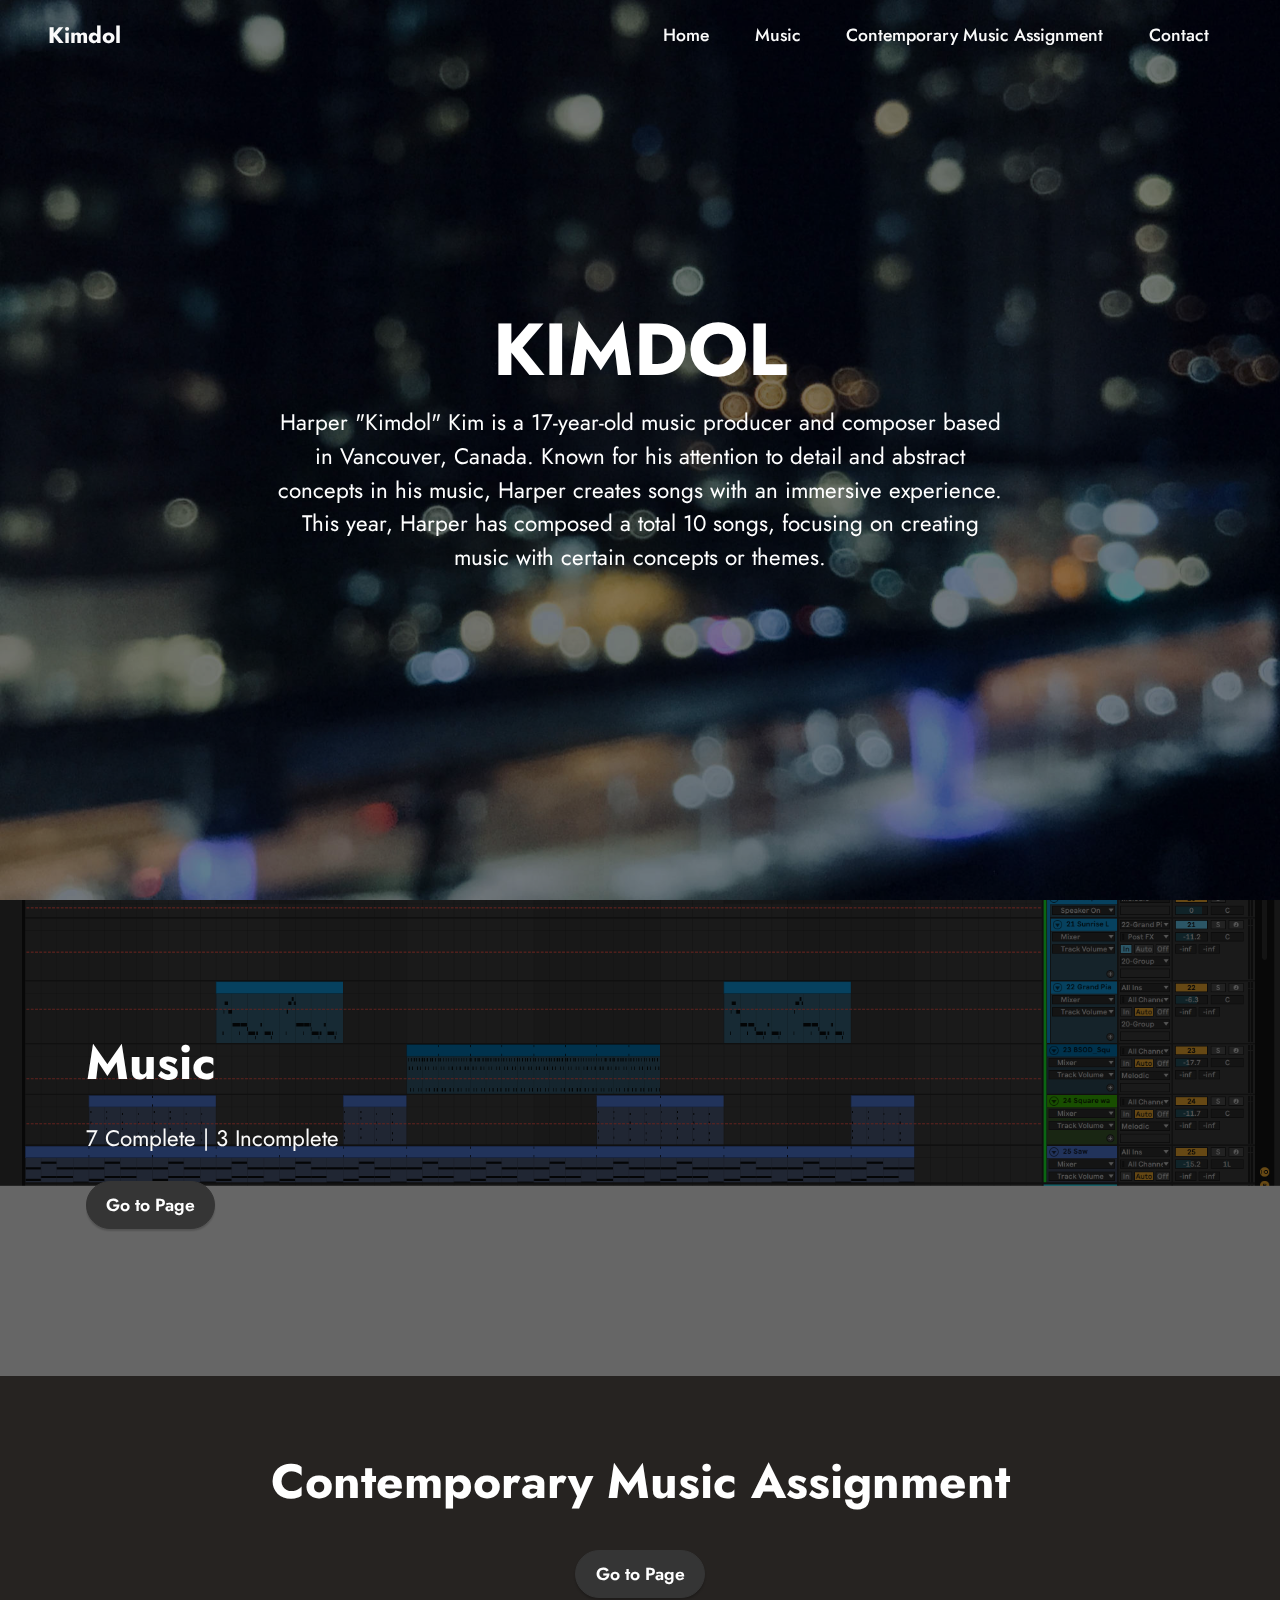
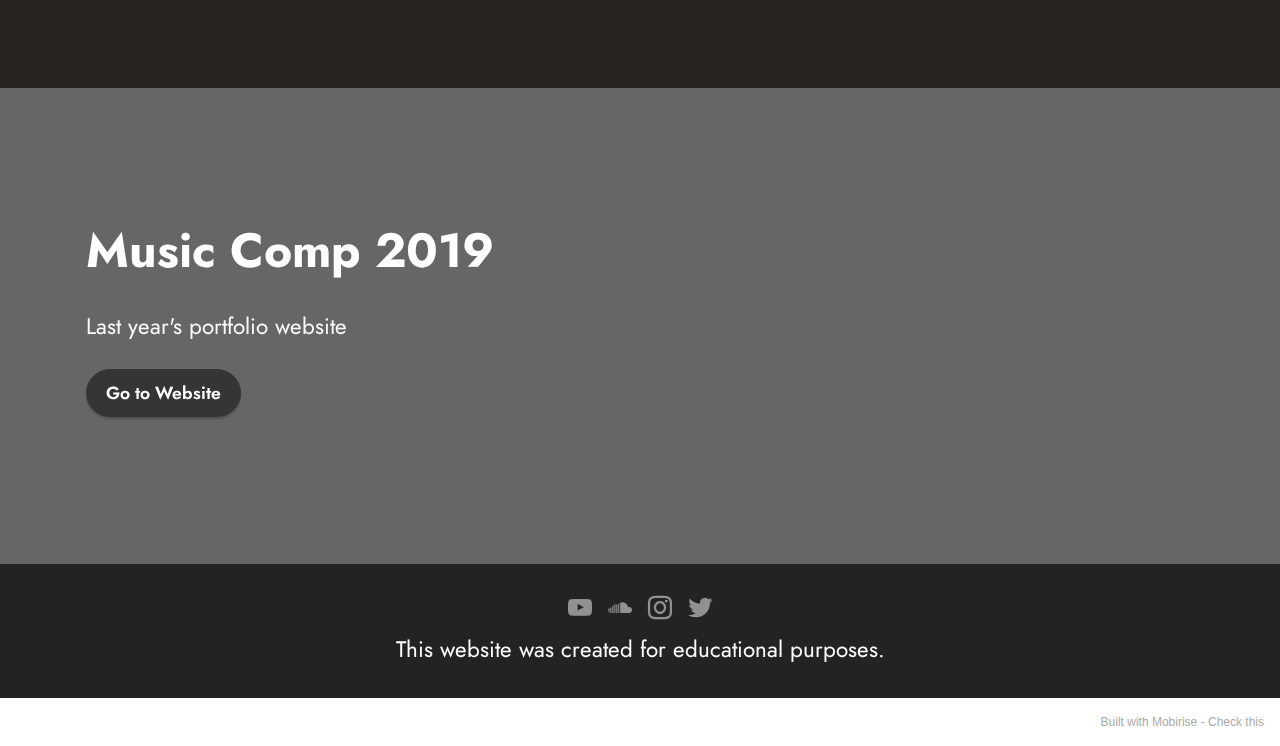
<file: index.html>
<!DOCTYPE html>
<html  >
<head>
  <!-- Site made with Mobirise Website Builder v5.2.0, https://mobirise.com -->
  <meta charset="UTF-8">
  <meta http-equiv="X-UA-Compatible" content="IE=edge">
  <meta name="generator" content="Mobirise v5.2.0, mobirise.com">
  <meta name="viewport" content="width=device-width, initial-scale=1, minimum-scale=1">
  <link rel="shortcut icon" href="assets/images/img-0624.jpg" type="image/x-icon">
  <meta name="description" content="">
  
  
  <title>Home</title>
  <link rel="stylesheet" href="assets/web/assets/mobirise-icons2/mobirise2.css">
  <link rel="stylesheet" href="assets/tether/tether.min.css">
  <link rel="stylesheet" href="assets/bootstrap/css/bootstrap.min.css">
  <link rel="stylesheet" href="assets/bootstrap/css/bootstrap-grid.min.css">
  <link rel="stylesheet" href="assets/bootstrap/css/bootstrap-reboot.min.css">
  <link rel="stylesheet" href="assets/dropdown/css/style.css">
  <link rel="stylesheet" href="assets/socicon/css/styles.css">
  <link rel="stylesheet" href="assets/theme/css/style.css">
  <link rel="preload" as="style" href="assets/mobirise/css/mbr-additional.css"><link rel="stylesheet" href="assets/mobirise/css/mbr-additional.css" type="text/css">
  
  
  
  
</head>
<body>
  
  <section class="menu menu1 cid-sgaK39Xztu" once="menu" id="menu1-x">
    

    <nav class="navbar navbar-dropdown navbar-fixed-top navbar-expand-lg">
        <div class="container-fluid">
            <div class="navbar-brand">
                
                <span class="navbar-caption-wrap"><a class="navbar-caption text-white text-primary display-7" href="index.html">Kimdol</a></span>
            </div>
            <button class="navbar-toggler" type="button" data-toggle="collapse" data-target="#navbarSupportedContent" aria-controls="navbarNavAltMarkup" aria-expanded="false" aria-label="Toggle navigation">
                <div class="hamburger">
                    <span></span>
                    <span></span>
                    <span></span>
                    <span></span>
                </div>
            </button>
            <div class="collapse navbar-collapse" id="navbarSupportedContent">
                <ul class="navbar-nav nav-dropdown nav-right" data-app-modern-menu="true"><li class="nav-item"><a class="nav-link link text-white display-4" href="index.html">
                            Home</a></li>
                    <li class="nav-item"><a class="nav-link link text-white display-4" href="music.html">
                            Music</a></li>
                    <li class="nav-item"><a class="nav-link link text-white text-primary display-4" href="assignment.html" aria-expanded="false">Contemporary Music Assignment</a>
                    </li><li class="nav-item"><a class="nav-link link text-white display-4" href="contact.html">Contact</a></li></ul>
                
                
            </div>
        </div>
    </nav>
</section>

<section class="header1 cid-s48MCQYojq mbr-fullscreen mbr-parallax-background" id="header1-f">

    

    <div class="mbr-overlay" style="opacity: 0.4; background-color: rgb(0, 0, 0);"></div>

    <div class="align-center container">
        <div class="row justify-content-center">
            <div class="col-12 col-lg-8">
                <h1 class="mbr-section-title mbr-fonts-style mb-3 display-1"><strong>KIMDOL</strong></h1>
                
                <p class="mbr-text mbr-fonts-style display-7">Harper "Kimdol" Kim is a 17-year-old music producer and composer based in Vancouver, Canada. Known for his attention to detail and abstract concepts in his music, Harper creates songs with an immersive experience. This year, Harper has composed a total 10 songs, focusing on creating music with certain concepts or themes.</p>
                
            </div>
        </div>
    </div>
</section>

<section class="features18 cid-sgaq28dBpE mbr-parallax-background" id="features19-m">

    

    <div class="mbr-overlay" style="opacity: 0.6; background-color: rgb(0, 0, 0);">
    </div>
    <div class="container">
        <div class="row justify-content-center">
            <div class="card col-12 col-lg">
                <div class="card-wrapper">
                    <h6 class="card-title mbr-fonts-style mb-4 display-2">
                        <strong>Music</strong></h6>
                    <p class="mbr-text mbr-fonts-style display-7">7 Complete | 3 Incomplete</p>
                    <div class="mbr-section-btn"><a class="btn btn-primary display-4" href="music.html">Go to Page</a></div>
                </div>
            </div>
            <div class="col-12 col-lg-4">
                <div class="image-wrapper">
                    <img src="assets/images/transparent.png" alt="Mobirise">
                </div>
            </div>
        </div>
    </div>
</section>

<section class="info1 cid-sgnsKv22wW" id="info1-1l">
    
    
    <div class="align-center container-fluid">
        <div class="row justify-content-center">
            <div class="col-12 col-lg-8">
                <h3 class="mbr-section-title mb-4 mbr-fonts-style display-2">
                    <strong>Contemporary Music Assignment</strong></h3>
                
                <div class="mbr-section-btn"><a class="btn btn-primary display-4" href="assignment.html">Go to Page</a></div>
            </div>
        </div>
    </div>
</section>

<section class="features18 cid-sgnuly2ham mbr-parallax-background" id="features19-1m">

    

    <div class="mbr-overlay" style="opacity: 0.6; background-color: rgb(0, 0, 0);">
    </div>
    <div class="container">
        <div class="row justify-content-center">
            <div class="card col-12 col-lg">
                <div class="card-wrapper">
                    <h6 class="card-title mbr-fonts-style mb-4 display-2">
                        <strong>Music Comp 2019</strong></h6>
                    <p class="mbr-text mbr-fonts-style display-7">Last year's portfolio website</p>
                    <div class="mbr-section-btn"><a class="btn btn-primary display-4" href="https://lodmik.github.io/musiccomp2019/" target="_blank">Go to Website</a></div>
                </div>
            </div>
            <div class="col-12 col-lg-4">
                <div class="image-wrapper">
                    <img src="assets/images/transparent.png" alt="Mobirise">
                </div>
            </div>
        </div>
    </div>
</section>

<section class="footer3 cid-s48P1Icc8J" once="footers" id="footer3-i">

    

    

    <div class="container">
        <div class="media-container-row align-center mbr-white">
            
            <div class="row social-row">
                <div class="social-list align-right pb-2">
                    
                    
                    
                    
                    
                    
                <div class="soc-item">
                        <a href="https://www.youtube.com/channel/UCeo2DNc1I5T9847MnP9y70w" target="_blank">
                            <span class="mbr-iconfont mbr-iconfont-social socicon-youtube socicon"></span>
                        </a>
                    </div><div class="soc-item">
                        <a href="https://soundcloud.com/kimdol-650895281" target="_blank">
                            <span class="mbr-iconfont mbr-iconfont-social socicon-soundcloud socicon"></span>
                        </a>
                    </div><div class="soc-item">
                        <a href="https://www.instagram.com/imkimdol/" target="_blank">
                            <span class="mbr-iconfont mbr-iconfont-social socicon-instagram socicon"></span>
                        </a>
                    </div><div class="soc-item">
                        <a href="https://twitter.com/imkimdol" target="_blank">
                            <span class="mbr-iconfont mbr-iconfont-social socicon-twitter socicon"></span>
                        </a>
                    </div></div>
            </div>
            <div class="row row-copirayt">
                <p class="mbr-text mb-0 mbr-fonts-style mbr-white align-center display-7">
                    This website was created for educational purposes.
                </p>
            </div>
        </div>
    </div>
</section><section style="background-color: #fff; font-family: -apple-system, BlinkMacSystemFont, 'Segoe UI', 'Roboto', 'Helvetica Neue', Arial, sans-serif; color:#aaa; font-size:12px; padding: 0; align-items: center; display: flex;"><a href="https://mobirise.site/x" style="flex: 1 1; height: 3rem; padding-left: 1rem;"></a><p style="flex: 0 0 auto; margin:0; padding-right:1rem;">Built with Mobirise - <a href="https://mobirise.site/l" style="color:#aaa;">Check this</a></p></section><script src="assets/web/assets/jquery/jquery.min.js"></script>  <script src="assets/popper/popper.min.js"></script>  <script src="assets/tether/tether.min.js"></script>  <script src="assets/bootstrap/js/bootstrap.min.js"></script>  <script src="assets/smoothscroll/smooth-scroll.js"></script>  <script src="assets/parallax/jarallax.min.js"></script>  <script src="assets/dropdown/js/nav-dropdown.js"></script>  <script src="assets/dropdown/js/navbar-dropdown.js"></script>  <script src="assets/touchswipe/jquery.touch-swipe.min.js"></script>  <script src="assets/theme/js/script.js"></script>  
  
  
 <div id="scrollToTop" class="scrollToTop mbr-arrow-up"><a style="text-align: center;"><i class="mbr-arrow-up-icon mbr-arrow-up-icon-cm cm-icon cm-icon-smallarrow-up"></i></a></div>
  </body>
</html>
</file>
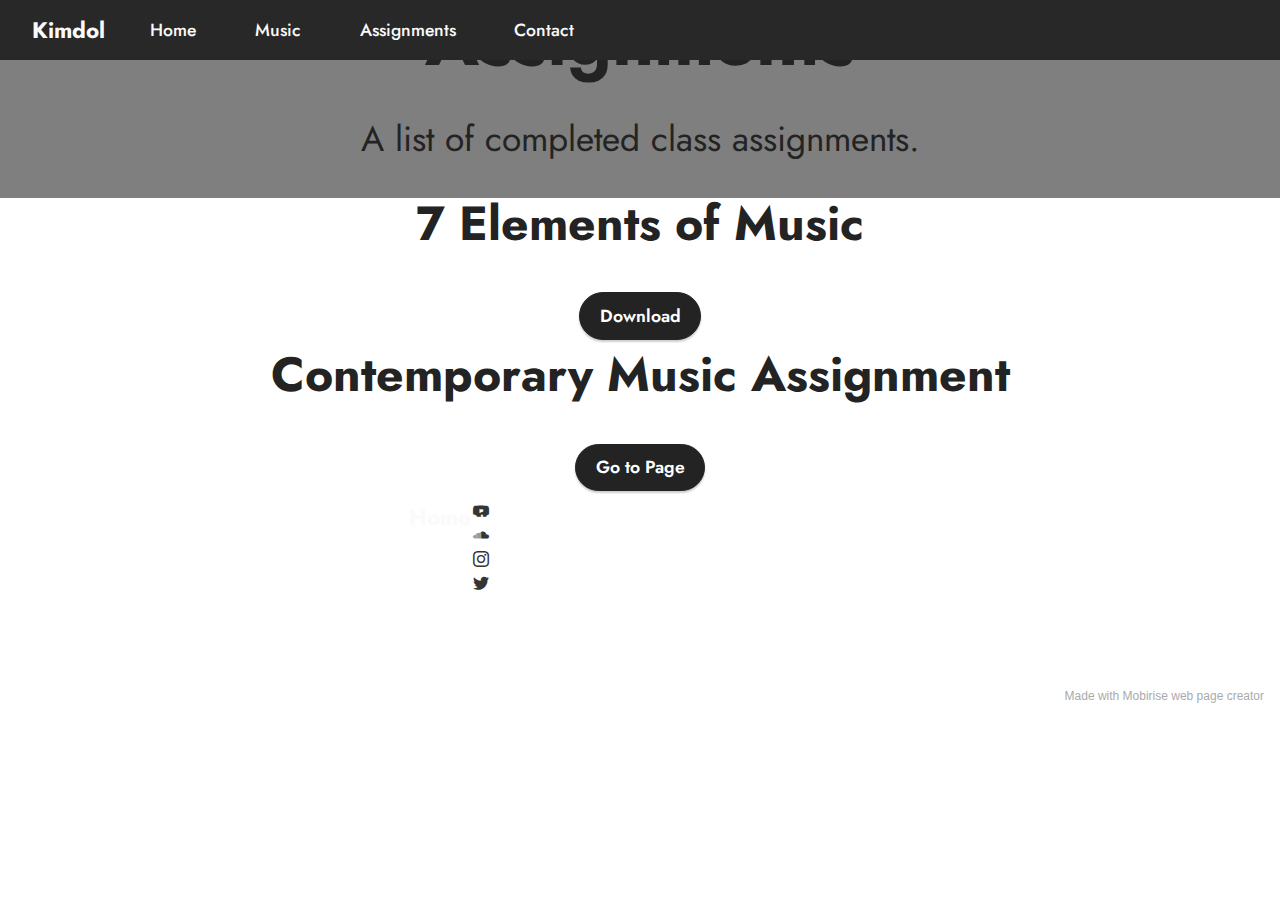
<file: assignments.html>
<!DOCTYPE html>
<html  >
<head>
  <!-- Site made with Mobirise Website Builder v5.2.0, https://mobirise.com -->
  <meta charset="UTF-8">
  <meta http-equiv="X-UA-Compatible" content="IE=edge">
  <meta name="generator" content="Mobirise v5.2.0, mobirise.com">
  <meta name="viewport" content="width=device-width, initial-scale=1, minimum-scale=1">
  <link rel="shortcut icon" href="assets/images/img-0624.jpg" type="image/x-icon">
  <meta name="description" content="">
  
  
  <title>Assignments</title>
  <link rel="stylesheet" href="assets/web/assets/mobirise-icons2/mobirise2.css">
  <link rel="stylesheet" href="assets/tether/tether.min.css">
  <link rel="stylesheet" href="assets/bootstrap/css/bootstrap.min.css">
  <link rel="stylesheet" href="assets/bootstrap/css/bootstrap-grid.min.css">
  <link rel="stylesheet" href="assets/bootstrap/css/bootstrap-reboot.min.css">
  <link rel="stylesheet" href="assets/dropdown/css/style.css">
  <link rel="stylesheet" href="assets/socicon/css/styles.css">
  <link rel="stylesheet" href="assets/theme/css/style.css">
  <link rel="preload" as="style" href="assets/mobirise/css/mbr-additional.css"><link rel="stylesheet" href="assets/mobirise/css/mbr-additional.css" type="text/css">
  
  
  
  
</head>
<body>
  
  <section class="menu menu1 cid-sgnOzzjVAi" once="menu" id="menu1-2m">
    

    <nav class="navbar navbar-dropdown navbar-fixed-top navbar-expand-lg">
        <div class="container-fluid">
            <div class="navbar-brand">
                
                <span class="navbar-caption-wrap"><a class="navbar-caption text-white text-primary display-7" href="index.html">Kimdol</a></span>
            </div>
            <button class="navbar-toggler" type="button" data-toggle="collapse" data-target="#navbarSupportedContent" aria-controls="navbarNavAltMarkup" aria-expanded="false" aria-label="Toggle navigation">
                <div class="hamburger">
                    <span></span>
                    <span></span>
                    <span></span>
                    <span></span>
                </div>
            </button>
            <div class="collapse navbar-collapse" id="navbarSupportedContent">
                <ul class="navbar-nav nav-dropdown nav-right" data-app-modern-menu="true"><li class="nav-item"><a class="nav-link link text-white display-4" href="index.html">
                            Home</a></li>
                    <li class="nav-item"><a class="nav-link link text-white display-4" href="music.html">
                            Music</a></li>
                    <li class="nav-item"><a class="nav-link link text-white text-primary display-4" href="assignments.html" aria-expanded="false">Assignments</a>
                    </li><li class="nav-item"><a class="nav-link link text-white display-4" href="contact.html">Contact</a></li></ul>
                
                
            </div>
        </div>
    </nav>
</section>

<section class="content4 cid-sgnOzu9nKo mbr-parallax-background" id="content4-27">
    
    <div class="mbr-overlay" style="opacity: 0.5; background-color: rgb(0, 0, 0);">
    </div>
    <div class="container">
        <div class="row justify-content-center">
            <div class="title col-md-12 col-lg-10">
                <h3 class="mbr-section-title mbr-fonts-style align-center mb-4 display-1"><strong>Assignments</strong></h3>
                <h4 class="mbr-section-subtitle align-center mbr-fonts-style mb-4 display-5">A list of completed class assignments.</h4>
                
            </div>
        </div>
    </div>
</section>

<section class="info3 cid-sgsHtzgYKK" id="info3-2s">

    

    
    <div class="container">
        <div class="row justify-content-center">
            <div class="card col-12 col-lg-10">
                <div class="card-wrapper">
                    <div class="card-box align-center">
                        <h4 class="card-title mbr-fonts-style align-center mb-4 display-2">
                            <strong>7 Elements of Music</strong></h4>
                        
                        <div class="mbr-section-btn mt-3"><a class="btn btn-black display-4" href="assets/files/7-ElementsofMusic.docx" target="_blank">Download<br></a></div>
                    </div>
                </div>
            </div>
        </div>
    </div>
</section>

<section class="info3 cid-sgnRG9fR3r" id="info3-2r">

    

    
    <div class="container">
        <div class="row justify-content-center">
            <div class="card col-12 col-lg-10">
                <div class="card-wrapper">
                    <div class="card-box align-center">
                        <h4 class="card-title mbr-fonts-style align-center mb-4 display-2">
                            <strong>Contemporary Music Assignment</strong></h4>
                        
                        <div class="mbr-section-btn mt-3"><a class="btn btn-black display-4" href="contemporarymusic.html">Go to Page<br></a></div>
                    </div>
                </div>
            </div>
        </div>
    </div>
</section>

<section class="footer3 cid-sgnOzyTFMN" once="footers" id="footer3-2l">

    

    

    <div class="container">
        <div class="media-container-row align-center mbr-white">
            <div class="row row-links">
                <ul class="foot-menu">
                    
                    
                    
                    
                    
                <li class="foot-menu-item mbr-fonts-style display-7"><a href="index.html" class="text-white"><strong>Home</strong></a></li><li class="foot-menu-item mbr-fonts-style display-7"><strong>Music</strong></li><li class="foot-menu-item mbr-fonts-style display-7"><strong>Assignments</strong></li><li class="foot-menu-item mbr-fonts-style display-7"><strong>Contact</strong></li></ul>
            </div>
            <div class="row social-row">
                <div class="social-list align-right pb-2">
                    
                    
                    
                    
                    
                    
                <div class="soc-item">
                        <a href="https://www.youtube.com/channel/UCeo2DNc1I5T9847MnP9y70w" target="_blank">
                            <span class="mbr-iconfont mbr-iconfont-social socicon-youtube socicon"></span>
                        </a>
                    </div><div class="soc-item">
                        <a href="https://soundcloud.com/kimdol-650895281" target="_blank">
                            <span class="mbr-iconfont mbr-iconfont-social socicon-soundcloud socicon"></span>
                        </a>
                    </div><div class="soc-item">
                        <a href="https://www.instagram.com/imkimdol/" target="_blank">
                            <span class="mbr-iconfont mbr-iconfont-social socicon-instagram socicon"></span>
                        </a>
                    </div><div class="soc-item">
                        <a href="https://twitter.com/imkimdol" target="_blank">
                            <span class="mbr-iconfont mbr-iconfont-social socicon-twitter socicon"></span>
                        </a>
                    </div></div>
            </div>
            <div class="row row-copirayt">
                <p class="mbr-text mb-0 mbr-fonts-style mbr-white align-center display-7">
                    This website was created for educational purposes.
                </p>
            </div>
        </div>
    </div>
</section><section style="background-color: #fff; font-family: -apple-system, BlinkMacSystemFont, 'Segoe UI', 'Roboto', 'Helvetica Neue', Arial, sans-serif; color:#aaa; font-size:12px; padding: 0; align-items: center; display: flex;"><a href="https://mobirise.site/e" style="flex: 1 1; height: 3rem; padding-left: 1rem;"></a><p style="flex: 0 0 auto; margin:0; padding-right:1rem;"><a href="https://mobirise.site/i" style="color:#aaa;">Made with Mobirise</a> web page creator</p></section><script src="assets/web/assets/jquery/jquery.min.js"></script>  <script src="assets/popper/popper.min.js"></script>  <script src="assets/tether/tether.min.js"></script>  <script src="assets/bootstrap/js/bootstrap.min.js"></script>  <script src="assets/smoothscroll/smooth-scroll.js"></script>  <script src="assets/parallax/jarallax.min.js"></script>  <script src="assets/dropdown/js/nav-dropdown.js"></script>  <script src="assets/dropdown/js/navbar-dropdown.js"></script>  <script src="assets/touchswipe/jquery.touch-swipe.min.js"></script>  <script src="assets/theme/js/script.js"></script>  
  
  
 <div id="scrollToTop" class="scrollToTop mbr-arrow-up"><a style="text-align: center;"><i class="mbr-arrow-up-icon mbr-arrow-up-icon-cm cm-icon cm-icon-smallarrow-up"></i></a></div>
  </body>
</html>
</file>
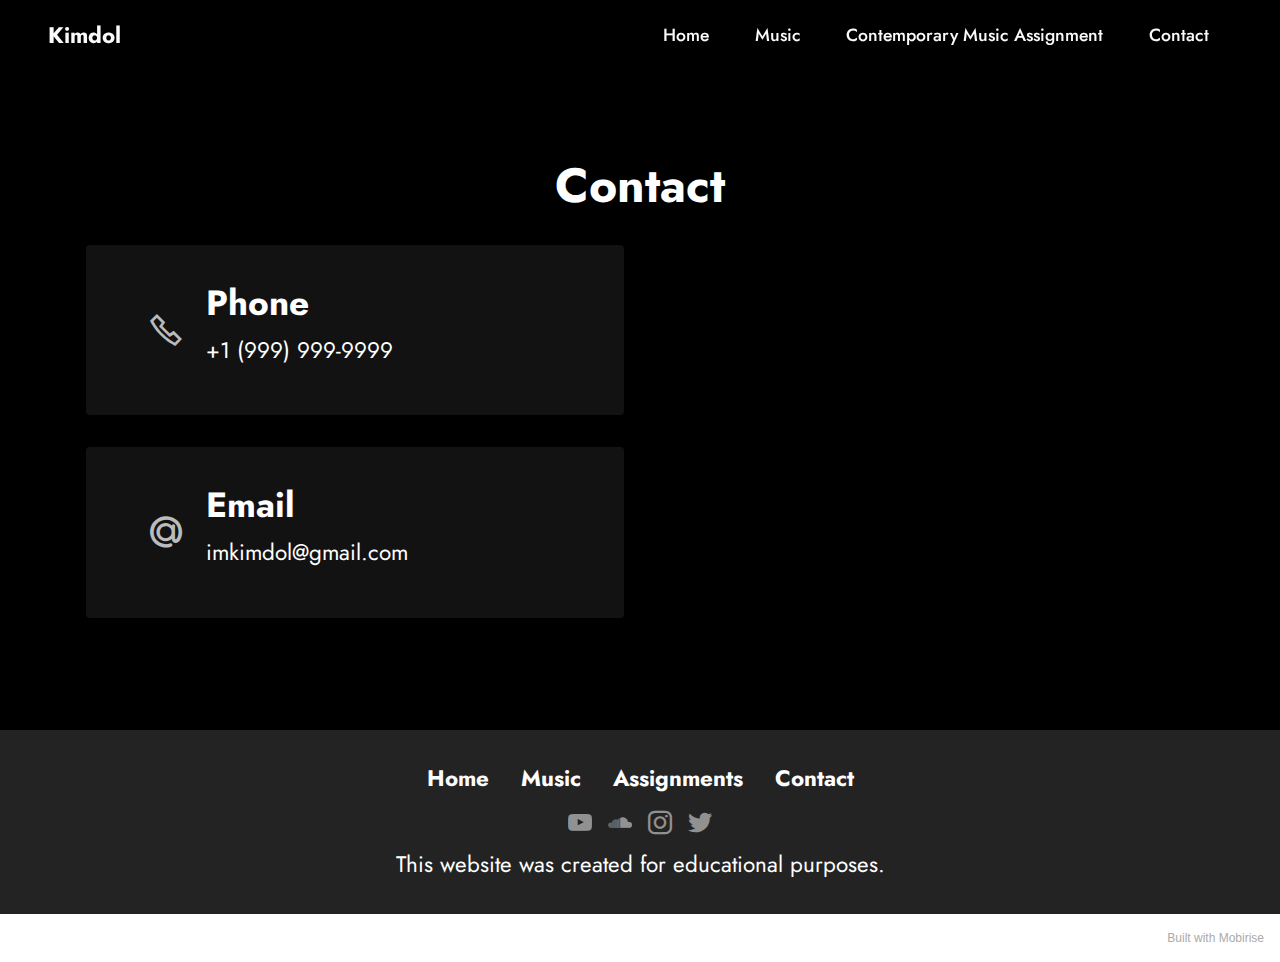
<file: contact.html>
<!DOCTYPE html>
<html  >
<head>
  <!-- Site made with Mobirise Website Builder v5.2.0, https://mobirise.com -->
  <meta charset="UTF-8">
  <meta http-equiv="X-UA-Compatible" content="IE=edge">
  <meta name="generator" content="Mobirise v5.2.0, mobirise.com">
  <meta name="viewport" content="width=device-width, initial-scale=1, minimum-scale=1">
  <link rel="shortcut icon" href="assets/images/img-0624.jpg" type="image/x-icon">
  <meta name="description" content="">
  
  
  <title>Contact</title>
  <link rel="stylesheet" href="assets/web/assets/mobirise-icons2/mobirise2.css">
  <link rel="stylesheet" href="assets/tether/tether.min.css">
  <link rel="stylesheet" href="assets/bootstrap/css/bootstrap.min.css">
  <link rel="stylesheet" href="assets/bootstrap/css/bootstrap-grid.min.css">
  <link rel="stylesheet" href="assets/bootstrap/css/bootstrap-reboot.min.css">
  <link rel="stylesheet" href="assets/dropdown/css/style.css">
  <link rel="stylesheet" href="assets/socicon/css/styles.css">
  <link rel="stylesheet" href="assets/theme/css/style.css">
  <link rel="preload" as="style" href="assets/mobirise/css/mbr-additional.css"><link rel="stylesheet" href="assets/mobirise/css/mbr-additional.css" type="text/css">
  
  
  
  
</head>
<body>
  
  <section class="contacts3 map1 cid-sgaHMUq2ZI" id="contacts3-v">

    
    
    <div class="container">
        <div class="mbr-section-head">
            <h3 class="mbr-section-title mbr-fonts-style align-center mb-0 display-2">
                <strong>Contact</strong></h3>
            
        </div>
        <div class="row justify-content-center mt-4">
            <div class="card col-12 col-md-6">
                <div class="card-wrapper">
                    <div class="image-wrapper">
                        <span class="mbr-iconfont mobi-mbri-phone mobi-mbri" style="color: rgb(187, 187, 187); fill: rgb(187, 187, 187);"></span>
                    </div>
                    <div class="text-wrapper">
                        <h6 class="card-title mbr-fonts-style mb-1 display-5">
                            <strong>Phone</strong>
                        </h6>
                        <p class="mbr-text mbr-fonts-style display-7">+1 (999) 999-9999<br></p>
                    </div>
                </div>
                <div class="card-wrapper">
                    <div class="image-wrapper">
                        <span class="mbr-iconfont socicon-mailru socicon" style="color: rgb(187, 187, 187); fill: rgb(187, 187, 187);"></span>
                    </div>
                    <div class="text-wrapper">
                        <h6 class="card-title mbr-fonts-style mb-1 display-5">
                            <strong>Email</strong>
                        </h6>
                        <p class="mbr-text mbr-fonts-style display-7">imkimdol@gmail.com<br></p>
                    </div>
                </div>
            </div>
            <div class="map-wrapper col-12 col-md-6">
                <div class="google-map"></div>
            </div>
        </div>
    </div>
</section>

<section class="footer3 cid-s48P1Icc8J" once="footers" id="footer3-s">

    

    

    <div class="container">
        <div class="media-container-row align-center mbr-white">
            <div class="row row-links">
                <ul class="foot-menu">
                    
                    
                    
                    
                    
                <li class="foot-menu-item mbr-fonts-style display-7"><a href="index.html" class="text-white"><strong>Home</strong></a></li><li class="foot-menu-item mbr-fonts-style display-7"><strong>Music</strong></li><li class="foot-menu-item mbr-fonts-style display-7"><strong>Assignments</strong></li><li class="foot-menu-item mbr-fonts-style display-7"><strong>Contact</strong></li></ul>
            </div>
            <div class="row social-row">
                <div class="social-list align-right pb-2">
                    
                    
                    
                    
                    
                    
                <div class="soc-item">
                        <a href="https://www.youtube.com/channel/UCeo2DNc1I5T9847MnP9y70w" target="_blank">
                            <span class="mbr-iconfont mbr-iconfont-social socicon-youtube socicon"></span>
                        </a>
                    </div><div class="soc-item">
                        <a href="https://soundcloud.com/kimdol-650895281" target="_blank">
                            <span class="mbr-iconfont mbr-iconfont-social socicon-soundcloud socicon"></span>
                        </a>
                    </div><div class="soc-item">
                        <a href="https://www.instagram.com/imkimdol/" target="_blank">
                            <span class="mbr-iconfont mbr-iconfont-social socicon-instagram socicon"></span>
                        </a>
                    </div><div class="soc-item">
                        <a href="https://twitter.com/imkimdol" target="_blank">
                            <span class="mbr-iconfont mbr-iconfont-social socicon-twitter socicon"></span>
                        </a>
                    </div></div>
            </div>
            <div class="row row-copirayt">
                <p class="mbr-text mb-0 mbr-fonts-style mbr-white align-center display-7">
                    This website was created for educational purposes.
                </p>
            </div>
        </div>
    </div>
</section>

<section class="menu menu1 cid-sgaK39Xztu" once="menu" id="menu1-x">
    

    <nav class="navbar navbar-dropdown navbar-fixed-top navbar-expand-lg">
        <div class="container-fluid">
            <div class="navbar-brand">
                
                <span class="navbar-caption-wrap"><a class="navbar-caption text-white text-primary display-7" href="index.html">Kimdol</a></span>
            </div>
            <button class="navbar-toggler" type="button" data-toggle="collapse" data-target="#navbarSupportedContent" aria-controls="navbarNavAltMarkup" aria-expanded="false" aria-label="Toggle navigation">
                <div class="hamburger">
                    <span></span>
                    <span></span>
                    <span></span>
                    <span></span>
                </div>
            </button>
            <div class="collapse navbar-collapse" id="navbarSupportedContent">
                <ul class="navbar-nav nav-dropdown nav-right" data-app-modern-menu="true"><li class="nav-item"><a class="nav-link link text-white display-4" href="index.html">
                            Home</a></li>
                    <li class="nav-item"><a class="nav-link link text-white display-4" href="music.html">
                            Music</a></li>
                    <li class="nav-item"><a class="nav-link link text-white text-primary display-4" href="assignment.html" aria-expanded="false">Contemporary Music Assignment</a>
                    </li><li class="nav-item"><a class="nav-link link text-white display-4" href="contact.html">Contact</a></li></ul>
                
                
            </div>
        </div>
    </nav>
</section><section style="background-color: #fff; font-family: -apple-system, BlinkMacSystemFont, 'Segoe UI', 'Roboto', 'Helvetica Neue', Arial, sans-serif; color:#aaa; font-size:12px; padding: 0; align-items: center; display: flex;"><a href="https://mobirise.site/n" style="flex: 1 1; height: 3rem; padding-left: 1rem;"></a><p style="flex: 0 0 auto; margin:0; padding-right:1rem;">Built with <a href="https://mobirise.site/a" style="color:#aaa;">Mobirise</a></p></section><script src="assets/web/assets/jquery/jquery.min.js"></script>  <script src="assets/popper/popper.min.js"></script>  <script src="assets/tether/tether.min.js"></script>  <script src="assets/bootstrap/js/bootstrap.min.js"></script>  <script src="assets/smoothscroll/smooth-scroll.js"></script>  <script src="assets/dropdown/js/nav-dropdown.js"></script>  <script src="assets/dropdown/js/navbar-dropdown.js"></script>  <script src="assets/touchswipe/jquery.touch-swipe.min.js"></script>  <script src="assets/theme/js/script.js"></script>  
  
  
 <div id="scrollToTop" class="scrollToTop mbr-arrow-up"><a style="text-align: center;"><i class="mbr-arrow-up-icon mbr-arrow-up-icon-cm cm-icon cm-icon-smallarrow-up"></i></a></div>
  </body>
</html>
</file>
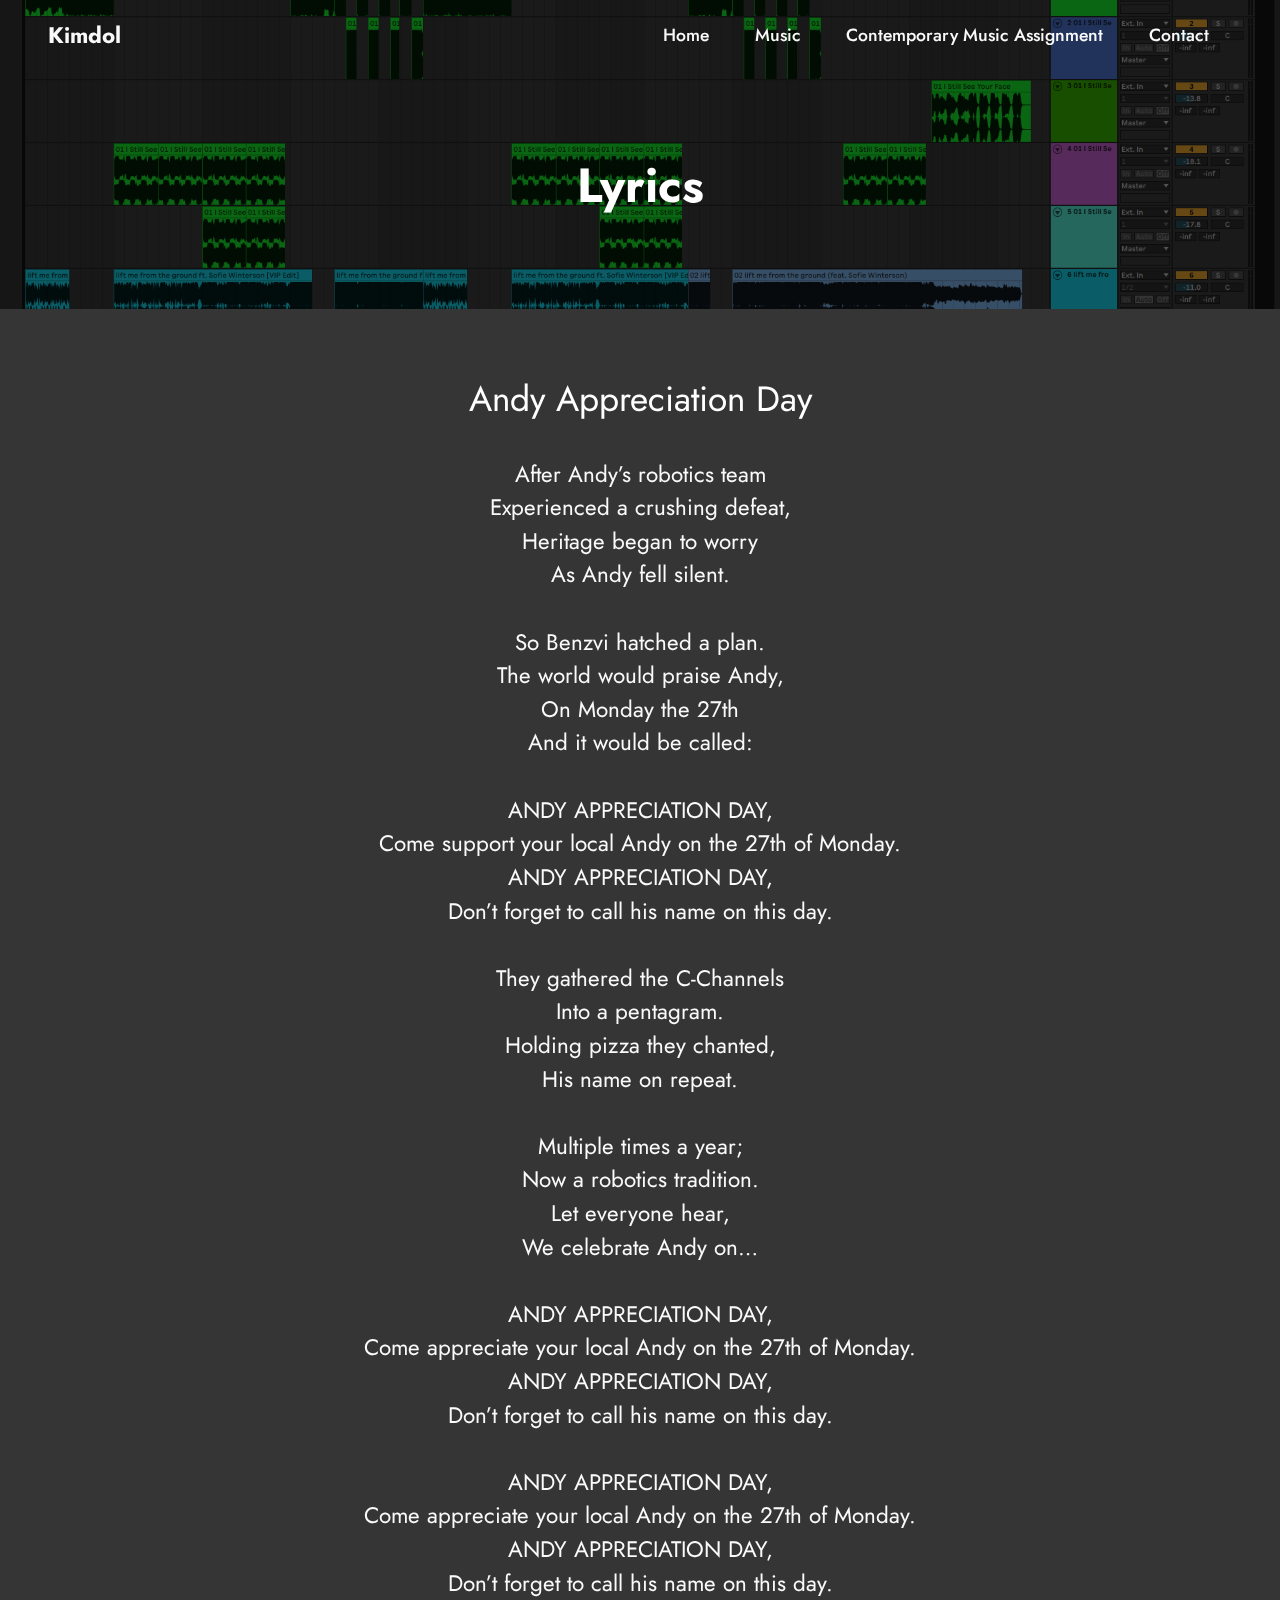
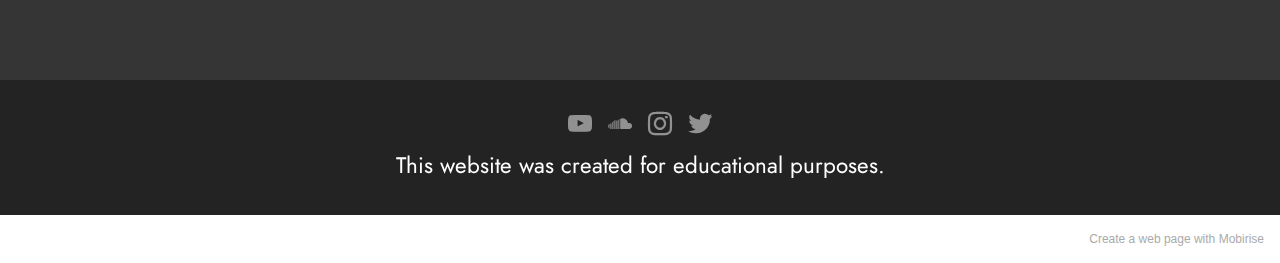
<file: lyric.html>
<!DOCTYPE html>
<html  >
<head>
  <!-- Site made with Mobirise Website Builder v5.2.0, https://mobirise.com -->
  <meta charset="UTF-8">
  <meta http-equiv="X-UA-Compatible" content="IE=edge">
  <meta name="generator" content="Mobirise v5.2.0, mobirise.com">
  <meta name="viewport" content="width=device-width, initial-scale=1, minimum-scale=1">
  <link rel="shortcut icon" href="assets/images/img-0624.jpg" type="image/x-icon">
  <meta name="description" content="">
  
  
  <title>Lyrics</title>
  <link rel="stylesheet" href="assets/tether/tether.min.css">
  <link rel="stylesheet" href="assets/bootstrap/css/bootstrap.min.css">
  <link rel="stylesheet" href="assets/bootstrap/css/bootstrap-grid.min.css">
  <link rel="stylesheet" href="assets/bootstrap/css/bootstrap-reboot.min.css">
  <link rel="stylesheet" href="assets/dropdown/css/style.css">
  <link rel="stylesheet" href="assets/socicon/css/styles.css">
  <link rel="stylesheet" href="assets/theme/css/style.css">
  <link rel="preload" as="style" href="assets/mobirise/css/mbr-additional.css"><link rel="stylesheet" href="assets/mobirise/css/mbr-additional.css" type="text/css">
  
  
  
  
</head>
<body>
  
  <section class="content4 cid-sgsK1reTxV mbr-parallax-background" id="content4-31">
    
    <div class="mbr-overlay" style="opacity: 0.6; background-color: rgb(0, 0, 0);">
    </div>
    <div class="container">
        <div class="row justify-content-center">
            <div class="title col-md-12 col-lg-10">
                <h3 class="mbr-section-title mbr-fonts-style align-center mb-4 display-2"><strong>Lyrics</strong></h3>
                
                
            </div>
        </div>
    </div>
</section>

<section class="content5 cid-sgsM8T8AYG" id="content5-33">
    
    <div class="container">
        <div class="row justify-content-center">
            <div class="col-md-12 col-lg-10">
                
                <h4 class="mbr-section-subtitle mbr-fonts-style mb-4 display-5">Andy Appreciation Day</h4>
                <p class="mbr-text mbr-fonts-style display-7">After Andy’s robotics team<br>Experienced a crushing defeat,<br>Heritage began to worry<br>As Andy fell silent.<br><br>So Benzvi hatched a plan.<br>The world would praise Andy,<br>On Monday the 27th<br>And it would be called:<br><br>ANDY APPRECIATION DAY,<br>Come support your local Andy on the 27th of Monday.<br>ANDY APPRECIATION DAY,<br>Don’t forget to call his name on this day.<br><br>They gathered the C-Channels<br>Into a pentagram.<br>Holding pizza they chanted,<br>His name on repeat.<br><br>Multiple times a year;<br>Now a robotics tradition.<br>Let everyone hear,<br>We celebrate Andy on…<br><br>ANDY APPRECIATION DAY,<br>Come appreciate your local Andy on the 27th of Monday.<br>ANDY APPRECIATION DAY,<br>Don’t forget to call his name on this day.<br><br>ANDY APPRECIATION DAY,<br>Come appreciate your local Andy on the 27th of Monday.<br>ANDY APPRECIATION DAY,<br>Don’t forget to call his name on this day.</p>
            </div>
        </div>
    </div>
</section>

<section class="footer3 cid-s48P1Icc8J" once="footers" id="footer3-2z">

    

    

    <div class="container">
        <div class="media-container-row align-center mbr-white">
            
            <div class="row social-row">
                <div class="social-list align-right pb-2">
                    
                    
                    
                    
                    
                    
                <div class="soc-item">
                        <a href="https://www.youtube.com/channel/UCeo2DNc1I5T9847MnP9y70w" target="_blank">
                            <span class="mbr-iconfont mbr-iconfont-social socicon-youtube socicon"></span>
                        </a>
                    </div><div class="soc-item">
                        <a href="https://soundcloud.com/kimdol-650895281" target="_blank">
                            <span class="mbr-iconfont mbr-iconfont-social socicon-soundcloud socicon"></span>
                        </a>
                    </div><div class="soc-item">
                        <a href="https://www.instagram.com/imkimdol/" target="_blank">
                            <span class="mbr-iconfont mbr-iconfont-social socicon-instagram socicon"></span>
                        </a>
                    </div><div class="soc-item">
                        <a href="https://twitter.com/imkimdol" target="_blank">
                            <span class="mbr-iconfont mbr-iconfont-social socicon-twitter socicon"></span>
                        </a>
                    </div></div>
            </div>
            <div class="row row-copirayt">
                <p class="mbr-text mb-0 mbr-fonts-style mbr-white align-center display-7">
                    This website was created for educational purposes.
                </p>
            </div>
        </div>
    </div>
</section>

<section class="menu menu1 cid-sgaK39Xztu" once="menu" id="menu1-30">
    

    <nav class="navbar navbar-dropdown navbar-fixed-top navbar-expand-lg">
        <div class="container-fluid">
            <div class="navbar-brand">
                
                <span class="navbar-caption-wrap"><a class="navbar-caption text-white text-primary display-7" href="index.html">Kimdol</a></span>
            </div>
            <button class="navbar-toggler" type="button" data-toggle="collapse" data-target="#navbarSupportedContent" aria-controls="navbarNavAltMarkup" aria-expanded="false" aria-label="Toggle navigation">
                <div class="hamburger">
                    <span></span>
                    <span></span>
                    <span></span>
                    <span></span>
                </div>
            </button>
            <div class="collapse navbar-collapse" id="navbarSupportedContent">
                <ul class="navbar-nav nav-dropdown nav-right" data-app-modern-menu="true"><li class="nav-item"><a class="nav-link link text-white display-4" href="index.html">
                            Home</a></li>
                    <li class="nav-item"><a class="nav-link link text-white display-4" href="music.html">
                            Music</a></li>
                    <li class="nav-item"><a class="nav-link link text-white text-primary display-4" href="assignment.html" aria-expanded="false">Contemporary Music Assignment</a>
                    </li><li class="nav-item"><a class="nav-link link text-white display-4" href="contact.html">Contact</a></li></ul>
                
                
            </div>
        </div>
    </nav>
</section><section style="background-color: #fff; font-family: -apple-system, BlinkMacSystemFont, 'Segoe UI', 'Roboto', 'Helvetica Neue', Arial, sans-serif; color:#aaa; font-size:12px; padding: 0; align-items: center; display: flex;"><a href="https://mobirise.site/p" style="flex: 1 1; height: 3rem; padding-left: 1rem;"></a><p style="flex: 0 0 auto; margin:0; padding-right:1rem;">Create a web page with <a href="https://mobirise.site/z" style="color:#aaa;">Mobirise</a></p></section><script src="assets/web/assets/jquery/jquery.min.js"></script>  <script src="assets/popper/popper.min.js"></script>  <script src="assets/tether/tether.min.js"></script>  <script src="assets/bootstrap/js/bootstrap.min.js"></script>  <script src="assets/smoothscroll/smooth-scroll.js"></script>  <script src="assets/parallax/jarallax.min.js"></script>  <script src="assets/dropdown/js/nav-dropdown.js"></script>  <script src="assets/dropdown/js/navbar-dropdown.js"></script>  <script src="assets/touchswipe/jquery.touch-swipe.min.js"></script>  <script src="assets/theme/js/script.js"></script>  
  
  
 <div id="scrollToTop" class="scrollToTop mbr-arrow-up"><a style="text-align: center;"><i class="mbr-arrow-up-icon mbr-arrow-up-icon-cm cm-icon cm-icon-smallarrow-up"></i></a></div>
  </body>
</html>
</file>
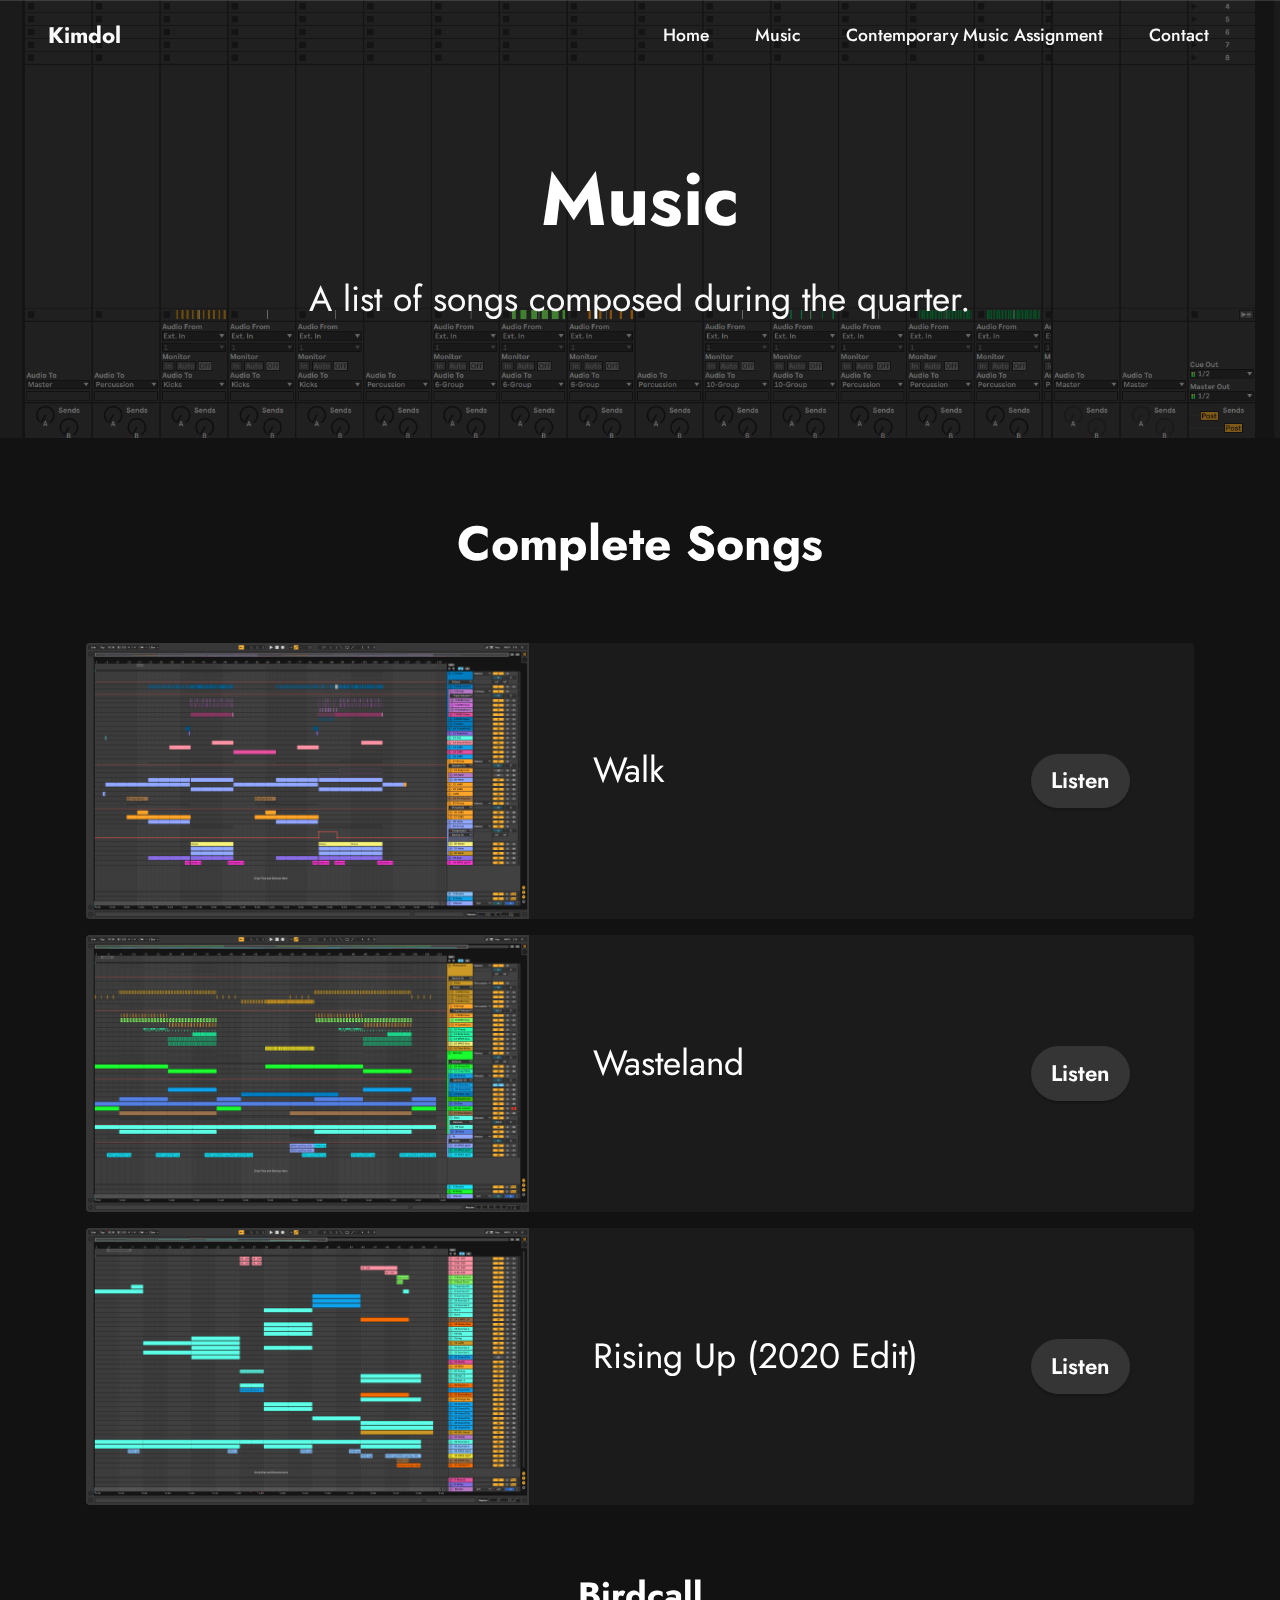
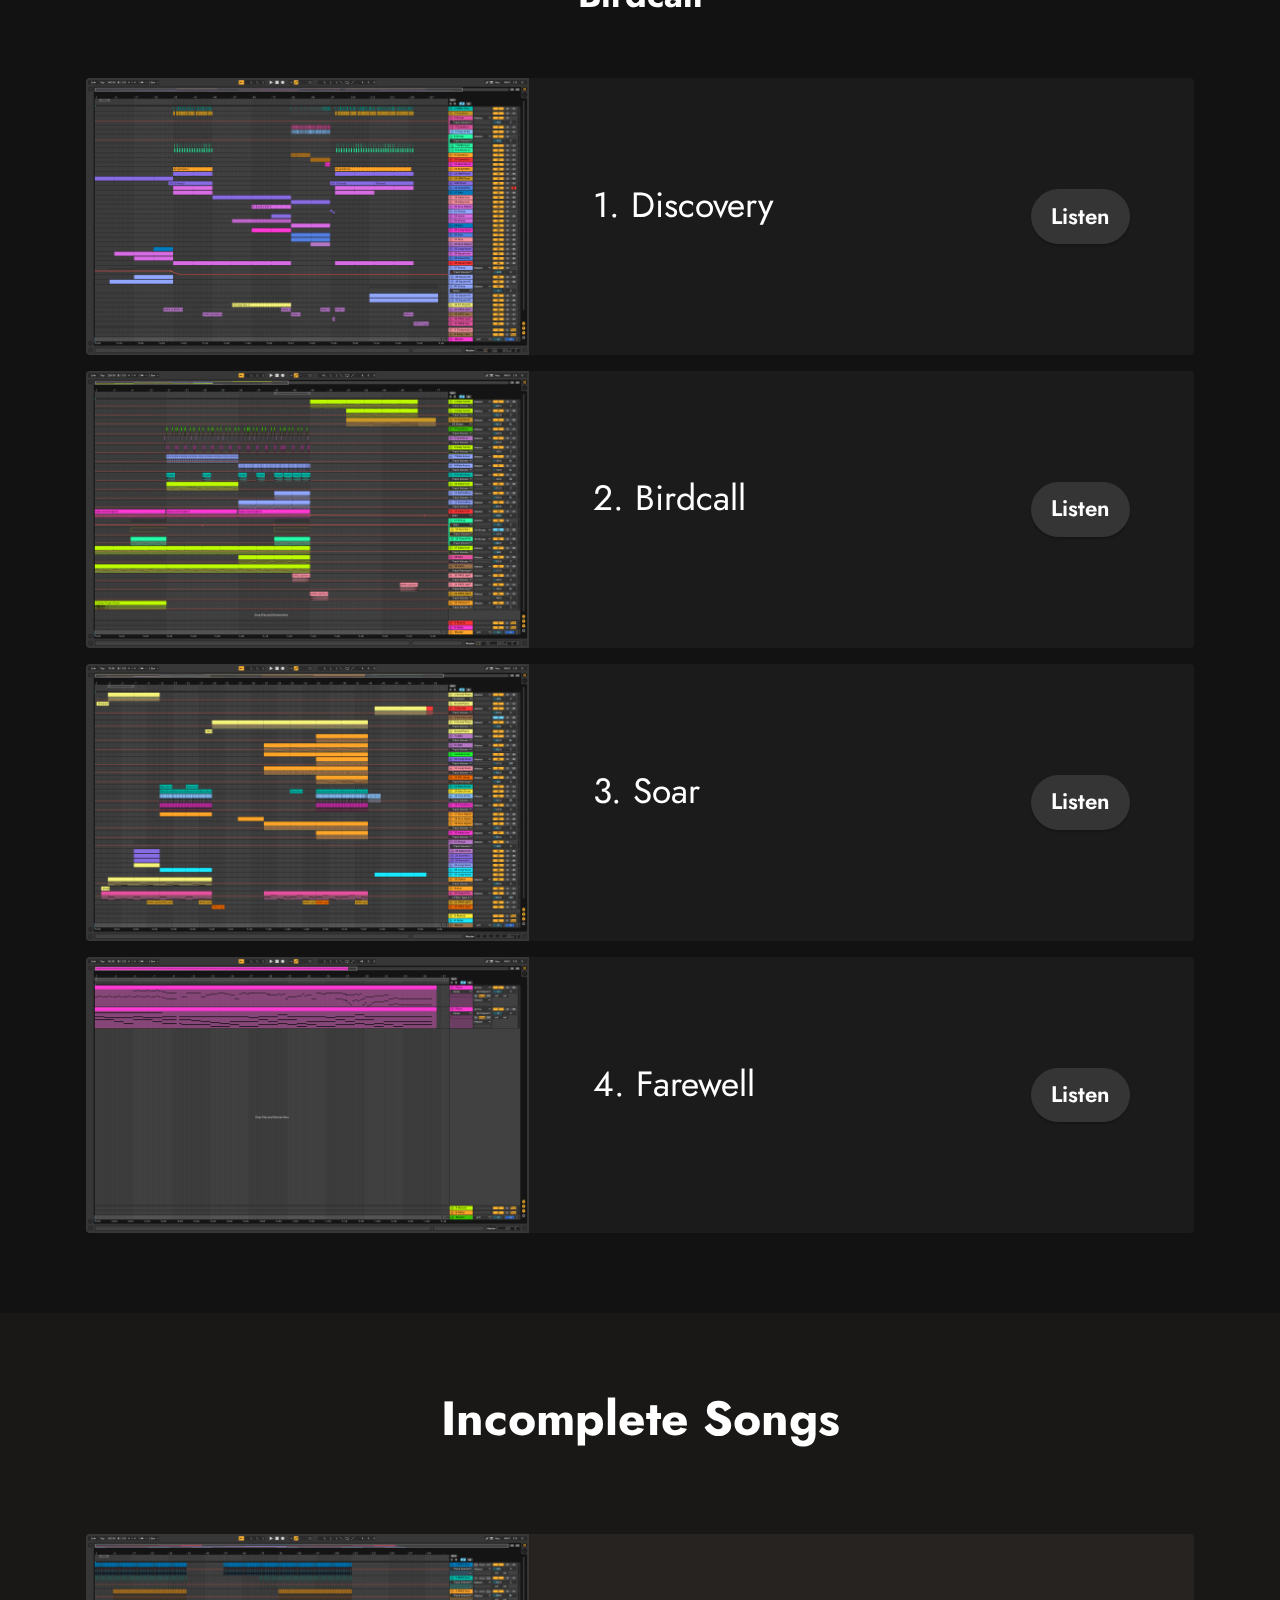
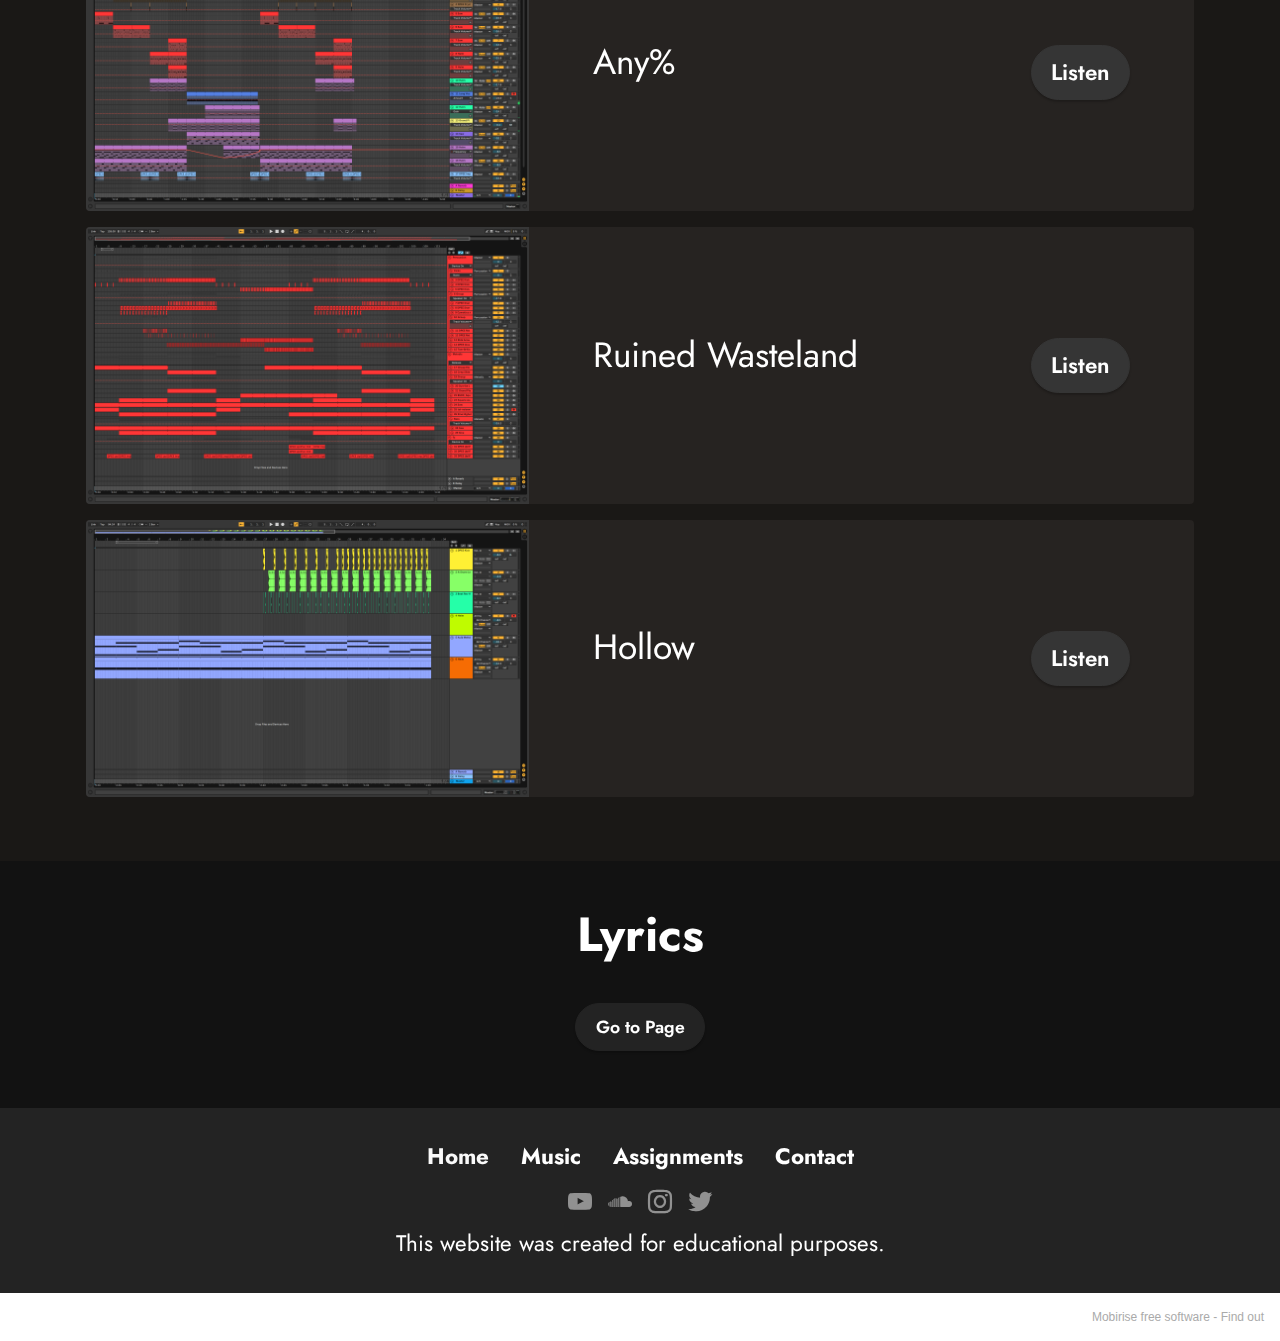
<file: music.html>
<!DOCTYPE html>
<html  >
<head>
  <!-- Site made with Mobirise Website Builder v5.2.0, https://mobirise.com -->
  <meta charset="UTF-8">
  <meta http-equiv="X-UA-Compatible" content="IE=edge">
  <meta name="generator" content="Mobirise v5.2.0, mobirise.com">
  <meta name="viewport" content="width=device-width, initial-scale=1, minimum-scale=1">
  <link rel="shortcut icon" href="assets/images/img-0624.jpg" type="image/x-icon">
  <meta name="description" content="">
  
  
  <title>Music</title>
  <link rel="stylesheet" href="assets/web/assets/mobirise-icons2/mobirise2.css">
  <link rel="stylesheet" href="assets/tether/tether.min.css">
  <link rel="stylesheet" href="assets/bootstrap/css/bootstrap.min.css">
  <link rel="stylesheet" href="assets/bootstrap/css/bootstrap-grid.min.css">
  <link rel="stylesheet" href="assets/bootstrap/css/bootstrap-reboot.min.css">
  <link rel="stylesheet" href="assets/dropdown/css/style.css">
  <link rel="stylesheet" href="assets/socicon/css/styles.css">
  <link rel="stylesheet" href="assets/theme/css/style.css">
  <link rel="preload" as="style" href="assets/mobirise/css/mbr-additional.css"><link rel="stylesheet" href="assets/mobirise/css/mbr-additional.css" type="text/css">
  
  
  
  
</head>
<body>
  
  <section class="content4 cid-sgnykPN2qY mbr-parallax-background" id="content4-1p">
    
    <div class="mbr-overlay" style="opacity: 0.5; background-color: rgb(0, 0, 0);">
    </div>
    <div class="container">
        <div class="row justify-content-center">
            <div class="title col-md-12 col-lg-10">
                <h3 class="mbr-section-title mbr-fonts-style align-center mb-4 display-1"><strong>Music</strong></h3>
                <h4 class="mbr-section-subtitle align-center mbr-fonts-style mb-4 display-5">A list of songs composed during the quarter.</h4>
                
            </div>
        </div>
    </div>
</section>

<section class="info4 cid-sgnAKDCHy2" id="info4-1r">
    
    
    <div class="container">
        <div class="row justify-content-center">
            <div class="col-12">
                <h3 class="mbr-section-title mbr-fonts-style display-2">
                    <strong>Complete Songs</strong></h3>
                
            </div>
        </div>
    </div>
</section>

<section class="features8 cid-sgnDD77f80" xmlns="http://www.w3.org/1999/html" id="features9-21">
    
    

    

    <div class="container">
        <div class="card">
            <div class="card-wrapper">
                <div class="row align-items-center">
                    <div class="col-12 col-md-5">
                        <div class="image-wrapper">
                            <img src="assets/images/screen-shot-2020-11-14-at-8.08.00-pm.png" alt="Mobirise">
                        </div>
                    </div>
                    <div class="col-12 col-md">
                        <div class="card-box">
                            <div class="row">
                                <div class="col-md">
                                    <h6 class="card-title mbr-fonts-style display-5">
                                        Walk</h6>
                                    
                                </div>
                                <div class="col-md-auto">
                                    
                                    <div class="mbr-section-btn"><a href="https://drive.google.com/file/d/1K5fYp9ktUXwkP63JBs5b3w1AnFOaLO4P/view?usp=sharing" class="btn btn-primary display-7" target="_blank">Listen</a></div>
                                </div>
                                <div></div>
                            </div>
                        </div>
                    </div>
                </div>
            </div>
        </div>
        
        
    </div>
</section>

<section class="features8 cid-sgnDDtVV72" xmlns="http://www.w3.org/1999/html" id="features9-22">
    
    

    

    <div class="container">
        <div class="card">
            <div class="card-wrapper">
                <div class="row align-items-center">
                    <div class="col-12 col-md-5">
                        <div class="image-wrapper">
                            <img src="assets/images/screen-shot-2020-11-14-at-8.11.16-pm.png" alt="Mobirise">
                        </div>
                    </div>
                    <div class="col-12 col-md">
                        <div class="card-box">
                            <div class="row">
                                <div class="col-md">
                                    <h6 class="card-title mbr-fonts-style display-5">Wasteland</h6>
                                    
                                </div>
                                <div class="col-md-auto">
                                    
                                    <div class="mbr-section-btn"><a href="https://drive.google.com/file/d/1rZiARG71S6LSN5KzFDus3Fo_7NZyXsI8/view?usp=sharing" class="btn btn-primary display-7" target="_blank">Listen</a></div>
                                </div>
                                <div></div>
                            </div>
                        </div>
                    </div>
                </div>
            </div>
        </div>
        
        
    </div>
</section>

<section class="features8 cid-sgnKleTyPO" xmlns="http://www.w3.org/1999/html" id="features9-26">
    
    

    

    <div class="container">
        <div class="card">
            <div class="card-wrapper">
                <div class="row align-items-center">
                    <div class="col-12 col-md-5">
                        <div class="image-wrapper">
                            <img src="assets/images/screen-shot-2020-11-14-at-8.49.02-pm.png" alt="Mobirise">
                        </div>
                    </div>
                    <div class="col-12 col-md">
                        <div class="card-box">
                            <div class="row">
                                <div class="col-md">
                                    <h6 class="card-title mbr-fonts-style display-5">
                                        Rising Up (2020 Edit)</h6>
                                    
                                </div>
                                <div class="col-md-auto">
                                    
                                    <div class="mbr-section-btn"><a href="https://drive.google.com/file/d/1I_dujrDxXuxEbzMmaDf8EH6RmLbVdjxV/view?usp=sharing" class="btn btn-primary display-7" target="_blank">Listen</a></div>
                                </div>
                                <div></div>
                            </div>
                        </div>
                    </div>
                </div>
            </div>
        </div>
        
        
    </div>
</section>

<section class="info4 cid-sgnBUrNASe" id="info4-1s">
    
    
    <div class="container">
        <div class="row justify-content-center">
            <div class="col-12">
                <h3 class="mbr-section-title mbr-fonts-style display-5"><strong>Birdcall</strong></h3>
                
            </div>
        </div>
    </div>
</section>

<section class="features8 cid-sgnCeJeOf9" xmlns="http://www.w3.org/1999/html" id="features9-1t">
    
    

    

    <div class="container">
        <div class="card">
            <div class="card-wrapper">
                <div class="row align-items-center">
                    <div class="col-12 col-md-5">
                        <div class="image-wrapper">
                            <img src="assets/images/screen-shot-2020-11-14-at-8.16.46-pm.png" alt="Mobirise">
                        </div>
                    </div>
                    <div class="col-12 col-md">
                        <div class="card-box">
                            <div class="row">
                                <div class="col-md">
                                    <h6 class="card-title mbr-fonts-style display-5">
                                        1. Discovery</h6>
                                    
                                </div>
                                <div class="col-md-auto">
                                    
                                    <div class="mbr-section-btn"><a href="https://drive.google.com/file/d/1FfYb8n7akpGZYKVxER7DtWrvFCikbqZb/view?usp=sharing" class="btn btn-primary display-7" target="_blank">Listen</a></div>
                                </div>
                                <div></div>
                            </div>
                        </div>
                    </div>
                </div>
            </div>
        </div>
        
        
    </div>
</section>

<section class="features8 cid-sgnDmJNSxP" xmlns="http://www.w3.org/1999/html" id="features9-1x">
    
    

    

    <div class="container">
        <div class="card">
            <div class="card-wrapper">
                <div class="row align-items-center">
                    <div class="col-12 col-md-5">
                        <div class="image-wrapper">
                            <img src="assets/images/screen-shot-2020-11-14-at-8.26.39-pm.png" alt="Mobirise">
                        </div>
                    </div>
                    <div class="col-12 col-md">
                        <div class="card-box">
                            <div class="row">
                                <div class="col-md">
                                    <h6 class="card-title mbr-fonts-style display-5">2. Birdcall</h6>
                                    
                                </div>
                                <div class="col-md-auto">
                                    
                                    <div class="mbr-section-btn"><a href="https://drive.google.com/file/d/1yVKGFF2pJ6SNyVscEzM8GhfoCAfRUsqL/view?usp=sharing" class="btn btn-primary display-7" target="_blank">Listen</a></div>
                                </div>
                                <div></div>
                            </div>
                        </div>
                    </div>
                </div>
            </div>
        </div>
        
        
    </div>
</section>

<section class="features8 cid-sgnDnmGwoM" xmlns="http://www.w3.org/1999/html" id="features9-1y">
    
    

    

    <div class="container">
        <div class="card">
            <div class="card-wrapper">
                <div class="row align-items-center">
                    <div class="col-12 col-md-5">
                        <div class="image-wrapper">
                            <img src="assets/images/screen-shot-2020-11-14-at-8.30.10-pm.png" alt="Mobirise">
                        </div>
                    </div>
                    <div class="col-12 col-md">
                        <div class="card-box">
                            <div class="row">
                                <div class="col-md">
                                    <h6 class="card-title mbr-fonts-style display-5">3. Soar</h6>
                                    
                                </div>
                                <div class="col-md-auto">
                                    
                                    <div class="mbr-section-btn"><a href="https://drive.google.com/file/d/1JulNL7EkYwTiSySIxxISmIgK8SEMx_-x/view?usp=sharing" class="btn btn-primary display-7" target="_blank">Listen</a></div>
                                </div>
                                <div></div>
                            </div>
                        </div>
                    </div>
                </div>
            </div>
        </div>
        
        
    </div>
</section>

<section class="features8 cid-sgnDnRtSit" xmlns="http://www.w3.org/1999/html" id="features9-1z">
    
    

    

    <div class="container">
        <div class="card">
            <div class="card-wrapper">
                <div class="row align-items-center">
                    <div class="col-12 col-md-5">
                        <div class="image-wrapper">
                            <img src="assets/images/screen-shot-2020-11-14-at-8.31.12-pm.png" alt="Mobirise">
                        </div>
                    </div>
                    <div class="col-12 col-md">
                        <div class="card-box">
                            <div class="row">
                                <div class="col-md">
                                    <h6 class="card-title mbr-fonts-style display-5">4. Farewell</h6>
                                    
                                </div>
                                <div class="col-md-auto">
                                    
                                    <div class="mbr-section-btn"><a href="https://drive.google.com/file/d/1gU1F_VRQUqalS1GH3ibXlH-mKcmZwsvW/view?usp=sharing" class="btn btn-primary display-7" target="_blank">Listen</a></div>
                                </div>
                                <div></div>
                            </div>
                        </div>
                    </div>
                </div>
            </div>
        </div>
        
        
    </div>
</section>

<section class="info4 cid-sgnCWjzDdl" id="info4-1u">
    
    
    <div class="container">
        <div class="row justify-content-center">
            <div class="col-12">
                <h3 class="mbr-section-title mbr-fonts-style display-2">
                    <strong>Incomplete Songs</strong></h3>
                
            </div>
        </div>
    </div>
</section>

<section class="features8 cid-sgnDErylZ4" xmlns="http://www.w3.org/1999/html" id="features9-24">
    
    

    

    <div class="container">
        <div class="card">
            <div class="card-wrapper">
                <div class="row align-items-center">
                    <div class="col-12 col-md-5">
                        <div class="image-wrapper">
                            <img src="assets/images/screen-shot-2020-11-14-at-8.42.25-pm.png" alt="Mobirise">
                        </div>
                    </div>
                    <div class="col-12 col-md">
                        <div class="card-box">
                            <div class="row">
                                <div class="col-md">
                                    <h6 class="card-title mbr-fonts-style display-5">
                                        Any%</h6>
                                    
                                </div>
                                <div class="col-md-auto">
                                    
                                    <div class="mbr-section-btn"><a href="https://drive.google.com/file/d/1YFCk_suvPWZcJv0MUnE3lsEkd3UAB_eu/view?usp=sharing" class="btn btn-primary display-7" target="_blank">Listen</a></div>
                                </div>
                                <div></div>
                            </div>
                        </div>
                    </div>
                </div>
            </div>
        </div>
        
        
    </div>
</section>

<section class="features8 cid-sgnDDTKoQD" xmlns="http://www.w3.org/1999/html" id="features9-23">
    
    

    

    <div class="container">
        <div class="card">
            <div class="card-wrapper">
                <div class="row align-items-center">
                    <div class="col-12 col-md-5">
                        <div class="image-wrapper">
                            <img src="assets/images/screen-shot-2020-11-14-at-8.35.25-pm.png" alt="Mobirise">
                        </div>
                    </div>
                    <div class="col-12 col-md">
                        <div class="card-box">
                            <div class="row">
                                <div class="col-md">
                                    <h6 class="card-title mbr-fonts-style display-5">Ruined Wasteland</h6>
                                    
                                </div>
                                <div class="col-md-auto">
                                    
                                    <div class="mbr-section-btn"><a href="https://drive.google.com/file/d/1nBdqYYxuj6DmST9SYGKopvsoh3fDKAHH/view?usp=sharing" class="btn btn-primary display-7" target="_blank">Listen</a></div>
                                </div>
                                <div></div>
                            </div>
                        </div>
                    </div>
                </div>
            </div>
        </div>
        
        
    </div>
</section>

<section class="features8 cid-sgnDCEUHKO" xmlns="http://www.w3.org/1999/html" id="features9-20">
    
    

    

    <div class="container">
        <div class="card">
            <div class="card-wrapper">
                <div class="row align-items-center">
                    <div class="col-12 col-md-5">
                        <div class="image-wrapper">
                            <img src="assets/images/screen-shot-2020-11-14-at-8.37.57-pm.png" alt="Mobirise">
                        </div>
                    </div>
                    <div class="col-12 col-md">
                        <div class="card-box">
                            <div class="row">
                                <div class="col-md">
                                    <h6 class="card-title mbr-fonts-style display-5">
                                        Hollow</h6>
                                    
                                </div>
                                <div class="col-md-auto">
                                    
                                    <div class="mbr-section-btn"><a href="https://drive.google.com/file/d/1ZPfNIeyQsYCm5QWzbHTd2Znw6aF9yl0h/view?usp=sharing" class="btn btn-primary display-7" target="_blank">Listen</a></div>
                                </div>
                                <div></div>
                            </div>
                        </div>
                    </div>
                </div>
            </div>
        </div>
        
        
    </div>
</section>

<section class="info3 cid-sgsKtdq7TE" id="info3-32">

    

    
    <div class="container">
        <div class="row justify-content-center">
            <div class="card col-12 col-lg-10">
                <div class="card-wrapper">
                    <div class="card-box align-center">
                        <h4 class="card-title mbr-fonts-style align-center mb-4 display-2"><strong>Lyrics</strong></h4>
                        
                        <div class="mbr-section-btn mt-3"><a class="btn btn-black display-4" href="lyric.html" target="_blank">Go to Page<br></a></div>
                    </div>
                </div>
            </div>
        </div>
    </div>
</section>

<section class="footer3 cid-s48P1Icc8J" once="footers" id="footer3-o">

    

    

    <div class="container">
        <div class="media-container-row align-center mbr-white">
            <div class="row row-links">
                <ul class="foot-menu">
                    
                    
                    
                    
                    
                <li class="foot-menu-item mbr-fonts-style display-7"><a href="index.html" class="text-white"><strong>Home</strong></a></li><li class="foot-menu-item mbr-fonts-style display-7"><strong>Music</strong></li><li class="foot-menu-item mbr-fonts-style display-7"><strong>Assignments</strong></li><li class="foot-menu-item mbr-fonts-style display-7"><strong>Contact</strong></li></ul>
            </div>
            <div class="row social-row">
                <div class="social-list align-right pb-2">
                    
                    
                    
                    
                    
                    
                <div class="soc-item">
                        <a href="https://www.youtube.com/channel/UCeo2DNc1I5T9847MnP9y70w" target="_blank">
                            <span class="mbr-iconfont mbr-iconfont-social socicon-youtube socicon"></span>
                        </a>
                    </div><div class="soc-item">
                        <a href="https://soundcloud.com/kimdol-650895281" target="_blank">
                            <span class="mbr-iconfont mbr-iconfont-social socicon-soundcloud socicon"></span>
                        </a>
                    </div><div class="soc-item">
                        <a href="https://www.instagram.com/imkimdol/" target="_blank">
                            <span class="mbr-iconfont mbr-iconfont-social socicon-instagram socicon"></span>
                        </a>
                    </div><div class="soc-item">
                        <a href="https://twitter.com/imkimdol" target="_blank">
                            <span class="mbr-iconfont mbr-iconfont-social socicon-twitter socicon"></span>
                        </a>
                    </div></div>
            </div>
            <div class="row row-copirayt">
                <p class="mbr-text mb-0 mbr-fonts-style mbr-white align-center display-7">
                    This website was created for educational purposes.
                </p>
            </div>
        </div>
    </div>
</section>

<section class="menu menu1 cid-sgaK39Xztu" once="menu" id="menu1-x">
    

    <nav class="navbar navbar-dropdown navbar-fixed-top navbar-expand-lg">
        <div class="container-fluid">
            <div class="navbar-brand">
                
                <span class="navbar-caption-wrap"><a class="navbar-caption text-white text-primary display-7" href="index.html">Kimdol</a></span>
            </div>
            <button class="navbar-toggler" type="button" data-toggle="collapse" data-target="#navbarSupportedContent" aria-controls="navbarNavAltMarkup" aria-expanded="false" aria-label="Toggle navigation">
                <div class="hamburger">
                    <span></span>
                    <span></span>
                    <span></span>
                    <span></span>
                </div>
            </button>
            <div class="collapse navbar-collapse" id="navbarSupportedContent">
                <ul class="navbar-nav nav-dropdown nav-right" data-app-modern-menu="true"><li class="nav-item"><a class="nav-link link text-white display-4" href="index.html">
                            Home</a></li>
                    <li class="nav-item"><a class="nav-link link text-white display-4" href="music.html">
                            Music</a></li>
                    <li class="nav-item"><a class="nav-link link text-white text-primary display-4" href="assignment.html" aria-expanded="false">Contemporary Music Assignment</a>
                    </li><li class="nav-item"><a class="nav-link link text-white display-4" href="contact.html">Contact</a></li></ul>
                
                
            </div>
        </div>
    </nav>
</section><section style="background-color: #fff; font-family: -apple-system, BlinkMacSystemFont, 'Segoe UI', 'Roboto', 'Helvetica Neue', Arial, sans-serif; color:#aaa; font-size:12px; padding: 0; align-items: center; display: flex;"><a href="https://mobirise.site/c" style="flex: 1 1; height: 3rem; padding-left: 1rem;"></a><p style="flex: 0 0 auto; margin:0; padding-right:1rem;">Mobirise free software - <a href="https://mobirise.site/p" style="color:#aaa;">Find out</a></p></section><script src="assets/web/assets/jquery/jquery.min.js"></script>  <script src="assets/popper/popper.min.js"></script>  <script src="assets/tether/tether.min.js"></script>  <script src="assets/bootstrap/js/bootstrap.min.js"></script>  <script src="assets/smoothscroll/smooth-scroll.js"></script>  <script src="assets/parallax/jarallax.min.js"></script>  <script src="assets/dropdown/js/nav-dropdown.js"></script>  <script src="assets/dropdown/js/navbar-dropdown.js"></script>  <script src="assets/touchswipe/jquery.touch-swipe.min.js"></script>  <script src="assets/theme/js/script.js"></script>  
  
  
 <div id="scrollToTop" class="scrollToTop mbr-arrow-up"><a style="text-align: center;"><i class="mbr-arrow-up-icon mbr-arrow-up-icon-cm cm-icon cm-icon-smallarrow-up"></i></a></div>
  </body>
</html>
</file>
<file: assets/web/assets/mobirise-icons2/mobirise2.css>
@font-face {
  font-family: 'Moririse2';
  font-display: swap;
  src:  url('mobirise2.eot?f2bix4');
  src:  url('mobirise2.eot?f2bix4#iefix') format('embedded-opentype'),
    url('mobirise2.ttf?f2bix4') format('truetype'),
    url('mobirise2.woff?f2bix4') format('woff'),
    url('mobirise2.svg?f2bix4#mobirise2') format('svg');
  font-weight: normal;
  font-style: normal;
}

[class^="mobi-"], [class*=" mobi-"] {
  /* use !important to prevent issues with browser extensions that change fonts */
  font-family: 'Moririse2' !important;
  speak: none;
  font-style: normal;
  font-weight: normal;
  font-variant: normal;
  text-transform: none;
  line-height: 1;

  /* Better Font Rendering =========== */
  -webkit-font-smoothing: antialiased;
  -moz-osx-font-smoothing: grayscale;
}

.mobi-mbri-add-submenu:before {
  content: "\e900";
}
.mobi-mbri-alert:before {
  content: "\e901";
}
.mobi-mbri-align-center:before {
  content: "\e902";
}
.mobi-mbri-align-justify:before {
  content: "\e903";
}
.mobi-mbri-align-left:before {
  content: "\e904";
}
.mobi-mbri-align-right:before {
  content: "\e905";
}
.mobi-mbri-android:before {
  content: "\e906";
}
.mobi-mbri-apple:before {
  content: "\e907";
}
.mobi-mbri-arrow-down:before {
  content: "\e908";
}
.mobi-mbri-arrow-next:before {
  content: "\e909";
}
.mobi-mbri-arrow-prev:before {
  content: "\e90a";
}
.mobi-mbri-arrow-up:before {
  content: "\e90b";
}
.mobi-mbri-bold:before {
  content: "\e90c";
}
.mobi-mbri-bookmark:before {
  content: "\e90d";
}
.mobi-mbri-bootstrap:before {
  content: "\e90e";
}
.mobi-mbri-briefcase:before {
  content: "\e90f";
}
.mobi-mbri-browse:before {
  content: "\e910";
}
.mobi-mbri-bulleted-list:before {
  content: "\e911";
}
.mobi-mbri-calendar:before {
  content: "\e912";
}
.mobi-mbri-camera:before {
  content: "\e913";
}
.mobi-mbri-cart-add:before {
  content: "\e914";
}
.mobi-mbri-cart-full:before {
  content: "\e915";
}
.mobi-mbri-cash:before {
  content: "\e916";
}
.mobi-mbri-change-style:before {
  content: "\e917";
}
.mobi-mbri-chat:before {
  content: "\e918";
}
.mobi-mbri-clock:before {
  content: "\e919";
}
.mobi-mbri-close:before {
  content: "\e91a";
}
.mobi-mbri-cloud:before {
  content: "\e91b";
}
.mobi-mbri-code:before {
  content: "\e91c";
}
.mobi-mbri-contact-form:before {
  content: "\e91d";
}
.mobi-mbri-credit-card:before {
  content: "\e91e";
}
.mobi-mbri-cursor-click:before {
  content: "\e91f";
}
.mobi-mbri-cust-feedback:before {
  content: "\e920";
}
.mobi-mbri-database:before {
  content: "\e921";
}
.mobi-mbri-delivery:before {
  content: "\e922";
}
.mobi-mbri-desktop:before {
  content: "\e923";
}
.mobi-mbri-devices:before {
  content: "\e924";
}
.mobi-mbri-down:before {
  content: "\e925";
}
.mobi-mbri-download-2:before {
  content: "\e926";
}
.mobi-mbri-download:before {
  content: "\e927";
}
.mobi-mbri-drag-n-drop-2:before {
  content: "\e928";
}
.mobi-mbri-drag-n-drop:before {
  content: "\e929";
}
.mobi-mbri-edit-2:before {
  content: "\e92a";
}
.mobi-mbri-edit:before {
  content: "\e92b";
}
.mobi-mbri-error:before {
  content: "\e92c";
}
.mobi-mbri-extension:before {
  content: "\e92d";
}
.mobi-mbri-features:before {
  content: "\e92e";
}
.mobi-mbri-file:before {
  content: "\e92f";
}
.mobi-mbri-flag:before {
  content: "\e930";
}
.mobi-mbri-folder:before {
  content: "\e931";
}
.mobi-mbri-gift:before {
  content: "\e932";
}
.mobi-mbri-github:before {
  content: "\e933";
}
.mobi-mbri-globe-2:before {
  content: "\e934";
}
.mobi-mbri-globe:before {
  content: "\e935";
}
.mobi-mbri-growing-chart:before {
  content: "\e936";
}
.mobi-mbri-hearth:before {
  content: "\e937";
}
.mobi-mbri-help:before {
  content: "\e938";
}
.mobi-mbri-home:before {
  content: "\e939";
}
.mobi-mbri-hot-cup:before {
  content: "\e93a";
}
.mobi-mbri-idea:before {
  content: "\e93b";
}
.mobi-mbri-image-gallery:before {
  content: "\e93c";
}
.mobi-mbri-image-slider:before {
  content: "\e93d";
}
.mobi-mbri-info:before {
  content: "\e93e";
}
.mobi-mbri-italic:before {
  content: "\e93f";
}
.mobi-mbri-key:before {
  content: "\e940";
}
.mobi-mbri-laptop:before {
  content: "\e941";
}
.mobi-mbri-layers:before {
  content: "\e942";
}
.mobi-mbri-left-right:before {
  content: "\e943";
}
.mobi-mbri-left:before {
  content: "\e944";
}
.mobi-mbri-letter:before {
  content: "\e945";
}
.mobi-mbri-like:before {
  content: "\e946";
}
.mobi-mbri-link:before {
  content: "\e947";
}
.mobi-mbri-lock:before {
  content: "\e948";
}
.mobi-mbri-login:before {
  content: "\e949";
}
.mobi-mbri-logout:before {
  content: "\e94a";
}
.mobi-mbri-magic-stick:before {
  content: "\e94b";
}
.mobi-mbri-map-pin:before {
  content: "\e94c";
}
.mobi-mbri-menu:before {
  content: "\e94d";
}
.mobi-mbri-mobile-2:before {
  content: "\e94e";
}
.mobi-mbri-mobile-horizontal:before {
  content: "\e94f";
}
.mobi-mbri-mobile:before {
  content: "\e950";
}
.mobi-mbri-mobirise:before {
  content: "\e951";
}
.mobi-mbri-more-horizontal:before {
  content: "\e952";
}
.mobi-mbri-more-vertical:before {
  content: "\e953";
}
.mobi-mbri-music:before {
  content: "\e954";
}
.mobi-mbri-new-file:before {
  content: "\e955";
}
.mobi-mbri-numbered-list:before {
  content: "\e956";
}
.mobi-mbri-opened-folder:before {
  content: "\e957";
}
.mobi-mbri-pages:before {
  content: "\e958";
}
.mobi-mbri-paper-plane:before {
  content: "\e959";
}
.mobi-mbri-paperclip:before {
  content: "\e95a";
}
.mobi-mbri-phone:before {
  content: "\e95b";
}
.mobi-mbri-photo:before {
  content: "\e95c";
}
.mobi-mbri-photos:before {
  content: "\e95d";
}
.mobi-mbri-pin:before {
  content: "\e95e";
}
.mobi-mbri-play:before {
  content: "\e95f";
}
.mobi-mbri-plus:before {
  content: "\e960";
}
.mobi-mbri-preview:before {
  content: "\e961";
}
.mobi-mbri-print:before {
  content: "\e962";
}
.mobi-mbri-protect:before {
  content: "\e963";
}
.mobi-mbri-question:before {
  content: "\e964";
}
.mobi-mbri-quote-left:before {
  content: "\e965";
}
.mobi-mbri-quote-right:before {
  content: "\e966";
}
.mobi-mbri-redo:before {
  content: "\e967";
}
.mobi-mbri-refresh:before {
  content: "\e968";
}
.mobi-mbri-responsive-2:before {
  content: "\e969";
}
.mobi-mbri-responsive:before {
  content: "\e96a";
}
.mobi-mbri-right:before {
  content: "\e96b";
}
.mobi-mbri-rocket:before {
  content: "\e96c";
}
.mobi-mbri-sad-face:before {
  content: "\e96d";
}
.mobi-mbri-sale:before {
  content: "\e96e";
}
.mobi-mbri-save:before {
  content: "\e96f";
}
.mobi-mbri-search:before {
  content: "\e970";
}
.mobi-mbri-setting-2:before {
  content: "\e971";
}
.mobi-mbri-setting-3:before {
  content: "\e972";
}
.mobi-mbri-setting:before {
  content: "\e973";
}
.mobi-mbri-share:before {
  content: "\e974";
}
.mobi-mbri-shopping-bag:before {
  content: "\e975";
}
.mobi-mbri-shopping-basket:before {
  content: "\e976";
}
.mobi-mbri-shopping-cart:before {
  content: "\e977";
}
.mobi-mbri-sites:before {
  content: "\e978";
}
.mobi-mbri-smile-face:before {
  content: "\e979";
}
.mobi-mbri-speed:before {
  content: "\e97a";
}
.mobi-mbri-star:before {
  content: "\e97b";
}
.mobi-mbri-success:before {
  content: "\e97c";
}
.mobi-mbri-sun:before {
  content: "\e97d";
}
.mobi-mbri-sun2:before {
  content: "\e97e";
}
.mobi-mbri-tablet-vertical:before {
  content: "\e97f";
}
.mobi-mbri-tablet:before {
  content: "\e980";
}
.mobi-mbri-target:before {
  content: "\e981";
}
.mobi-mbri-timer:before {
  content: "\e982";
}
.mobi-mbri-to-ftp:before {
  content: "\e983";
}
.mobi-mbri-to-local-drive:before {
  content: "\e984";
}
.mobi-mbri-touch-swipe:before {
  content: "\e985";
}
.mobi-mbri-touch:before {
  content: "\e986";
}
.mobi-mbri-trash:before {
  content: "\e987";
}
.mobi-mbri-underline:before {
  content: "\e988";
}
.mobi-mbri-undo:before {
  content: "\e989";
}
.mobi-mbri-unlink:before {
  content: "\e98a";
}
.mobi-mbri-unlock:before {
  content: "\e98b";
}
.mobi-mbri-up-down:before {
  content: "\e98c";
}
.mobi-mbri-up:before {
  content: "\e98d";
}
.mobi-mbri-update:before {
  content: "\e98e";
}
.mobi-mbri-upload-2:before {
  content: "\e98f";
}
.mobi-mbri-upload:before {
  content: "\e990";
}
.mobi-mbri-user-2:before {
  content: "\e991";
}
.mobi-mbri-user:before {
  content: "\e992";
}
.mobi-mbri-users:before {
  content: "\e993";
}
.mobi-mbri-video-play:before {
  content: "\e994";
}
.mobi-mbri-video:before {
  content: "\e995";
}
.mobi-mbri-watch:before {
  content: "\e996";
}
.mobi-mbri-website-theme-2:before {
  content: "\e997";
}
.mobi-mbri-website-theme:before {
  content: "\e998";
}
.mobi-mbri-wifi:before {
  content: "\e999";
}
.mobi-mbri-windows:before {
  content: "\e99a";
}
.mobi-mbri-zoom-in:before {
  content: "\e99b";
}
.mobi-mbri-zoom-out:before {
  content: "\e99c";
}
</file>
<file: assets/dropdown/css/style.css>
.navbar-dropdown {
  left: 0;
  padding: 0;
  position: absolute;
  right: 0;
  top: 0;
  transition: all 0.45s ease;
  z-index: 1030;
  background: #282828; }
  .navbar-dropdown .navbar-logo {
    margin-right: 0.8rem;
    transition: margin 0.3s ease-in-out;
    vertical-align: middle; }
    .navbar-dropdown .navbar-logo img {
      height: 3.125rem;
      transition: all 0.3s ease-in-out; }
    .navbar-dropdown .navbar-logo.mbr-iconfont {
      font-size: 3.125rem;
      line-height: 3.125rem; }
  .navbar-dropdown .navbar-caption {
    font-weight: 700;
    white-space: normal;
    vertical-align: -4px;
    line-height: 3.125rem !important; }
    .navbar-dropdown .navbar-caption, .navbar-dropdown .navbar-caption:hover {
      color: inherit;
      text-decoration: none; }
  .navbar-dropdown .mbr-iconfont + .navbar-caption {
    vertical-align: -1px; }
  .navbar-dropdown.navbar-fixed-top {
    position: fixed; }
  .navbar-dropdown .navbar-brand span {
    vertical-align: -4px; }
  .navbar-dropdown.bg-color.transparent {
    background: none; }
  .navbar-dropdown.navbar-short .navbar-brand {
    padding: 0.625rem 0; }
    .navbar-dropdown.navbar-short .navbar-brand span {
      vertical-align: -1px; }
  .navbar-dropdown.navbar-short .navbar-caption {
    line-height: 2.375rem !important;
    vertical-align: -2px; }
  .navbar-dropdown.navbar-short .navbar-logo {
    margin-right: 0.5rem; }
    .navbar-dropdown.navbar-short .navbar-logo img {
      height: 2.375rem; }
    .navbar-dropdown.navbar-short .navbar-logo.mbr-iconfont {
      font-size: 2.375rem;
      line-height: 2.375rem; }
  .navbar-dropdown.navbar-short .mbr-table-cell {
    height: 3.625rem; }
  .navbar-dropdown .navbar-close {
    left: 0.6875rem;
    position: fixed;
    top: 0.75rem;
    z-index: 1000; }
  .navbar-dropdown .hamburger-icon {
    content: "";
    display: inline-block;
    vertical-align: middle;
    width: 16px;
    -webkit-box-shadow: 0 -6px 0 1px #282828,0 0 0 1px #282828,0 6px 0 1px #282828;
    -moz-box-shadow: 0 -6px 0 1px #282828,0 0 0 1px #282828,0 6px 0 1px #282828;
    box-shadow: 0 -6px 0 1px #282828,0 0 0 1px #282828,0 6px 0 1px #282828; }

.dropdown-menu .dropdown-toggle[data-toggle="dropdown-submenu"]::after {
  border-bottom: 0.35em solid transparent;
  border-left: 0.35em solid;
  border-right: 0;
  border-top: 0.35em solid transparent;
  margin-left: 0.3rem; }

.dropdown-menu .dropdown-item:focus {
  outline: 0; }

.nav-dropdown {
  font-size: 0.75rem;
  font-weight: 500;
  height: auto !important; }
  .nav-dropdown .nav-btn {
    padding-left: 1rem; }
  .nav-dropdown .link {
    margin: .667em 1.667em;
    font-weight: 500;
    padding: 0;
    transition: color .2s ease-in-out; }
    .nav-dropdown .link.dropdown-toggle {
      margin-right: 2.583em; }
      .nav-dropdown .link.dropdown-toggle::after {
        margin-left: .25rem;
        border-top: 0.35em solid;
        border-right: 0.35em solid transparent;
        border-left: 0.35em solid transparent;
        border-bottom: 0; }
      .nav-dropdown .link.dropdown-toggle[aria-expanded="true"] {
        margin: 0;
        padding: 0.667em 3.263em  0.667em 1.667em; }
  .nav-dropdown .link::after,
  .nav-dropdown .dropdown-item::after {
    color: inherit; }
  .nav-dropdown .btn {
    font-size: 0.75rem;
    font-weight: 700;
    letter-spacing: 0;
    margin-bottom: 0;
    padding-left: 1.25rem;
    padding-right: 1.25rem; }
  .nav-dropdown .dropdown-menu {
    border-radius: 0;
    border: 0;
    left: 0;
    margin: 0;
    padding-bottom: 1.25rem;
    padding-top: 1.25rem;
    position: relative; }
  .nav-dropdown .dropdown-submenu {
    margin-left: 0.125rem;
    top: 0; }
  .nav-dropdown .dropdown-item {
    font-weight: 500;
    line-height: 2;
    padding: 0.3846em 4.615em 0.3846em 1.5385em;
    position: relative;
    transition: color .2s ease-in-out, background-color .2s ease-in-out; }
    .nav-dropdown .dropdown-item::after {
      margin-top: -0.3077em;
      position: absolute;
      right: 1.1538em;
      top: 50%; }
    .nav-dropdown .dropdown-item:focus, .nav-dropdown .dropdown-item:hover {
      background: none; }

@media (max-width: 767px) {
  .nav-dropdown.navbar-toggleable-sm {
    bottom: 0;
    display: none;
    left: 0;
    overflow-x: hidden;
    position: fixed;
    top: 0;
    transform: translateX(-100%);
    -ms-transform: translateX(-100%);
    -webkit-transform: translateX(-100%);
    width: 18.75rem;
    z-index: 999; } }
.nav-dropdown.navbar-toggleable-xl {
  bottom: 0;
  display: none;
  left: 0;
  overflow-x: hidden;
  position: fixed;
  top: 0;
  transform: translateX(-100%);
  -ms-transform: translateX(-100%);
  -webkit-transform: translateX(-100%);
  width: 18.75rem;
  z-index: 999; }

.nav-dropdown-sm {
  display: block !important;
  overflow-x: hidden;
  overflow: auto;
  padding-top: 3.875rem; }
  .nav-dropdown-sm::after {
    content: "";
    display: block;
    height: 3rem;
    width: 100%; }
  .nav-dropdown-sm.collapse.in ~ .navbar-close {
    display: block !important; }
  .nav-dropdown-sm.collapsing, .nav-dropdown-sm.collapse.in {
    transform: translateX(0);
    -ms-transform: translateX(0);
    -webkit-transform: translateX(0);
    transition: all 0.25s ease-out;
    -webkit-transition: all 0.25s ease-out;
    background: #282828; }
  .nav-dropdown-sm.collapsing[aria-expanded="false"] {
    transform: translateX(-100%);
    -ms-transform: translateX(-100%);
    -webkit-transform: translateX(-100%); }
  .nav-dropdown-sm .nav-item {
    display: block;
    margin-left: 0 !important;
    padding-left: 0; }
  .nav-dropdown-sm .link,
  .nav-dropdown-sm .dropdown-item {
    border-top: 1px dotted rgba(255, 255, 255, 0.1);
    font-size: 0.8125rem;
    line-height: 1.6;
    margin: 0 !important;
    padding: 0.875rem 2.4rem 0.875rem 1.5625rem !important;
    position: relative;
    white-space: normal; }
    .nav-dropdown-sm .link:focus, .nav-dropdown-sm .link:hover,
    .nav-dropdown-sm .dropdown-item:focus,
    .nav-dropdown-sm .dropdown-item:hover {
      background: rgba(0, 0, 0, 0.2) !important;
      color: #c0a375; }
  .nav-dropdown-sm .nav-btn {
    position: relative;
    padding: 1.5625rem 1.5625rem 0 1.5625rem; }
    .nav-dropdown-sm .nav-btn::before {
      border-top: 1px dotted rgba(255, 255, 255, 0.1);
      content: "";
      left: 0;
      position: absolute;
      top: 0;
      width: 100%; }
    .nav-dropdown-sm .nav-btn + .nav-btn {
      padding-top: 0.625rem; }
      .nav-dropdown-sm .nav-btn + .nav-btn::before {
        display: none; }
  .nav-dropdown-sm .btn {
    padding: 0.625rem 0; }
  .nav-dropdown-sm .dropdown-toggle[data-toggle="dropdown-submenu"]::after {
    margin-left: .25rem;
    border-top: 0.35em solid;
    border-right: 0.35em solid transparent;
    border-left: 0.35em solid transparent;
    border-bottom: 0; }
  .nav-dropdown-sm .dropdown-toggle[data-toggle="dropdown-submenu"][aria-expanded="true"]::after {
    border-top: 0;
    border-right: 0.35em solid transparent;
    border-left: 0.35em solid transparent;
    border-bottom: 0.35em solid; }
  .nav-dropdown-sm .dropdown-menu {
    margin: 0;
    padding: 0;
    position: relative;
    top: 0;
    left: 0;
    width: 100%;
    border: 0;
    float: none;
    border-radius: 0;
    background: none; }
  .nav-dropdown-sm .dropdown-submenu {
    left: 100%;
    margin-left: 0.125rem;
    margin-top: -1.25rem;
    top: 0; }

.navbar-toggleable-sm .nav-dropdown .dropdown-menu {
  position: absolute; }

.navbar-toggleable-sm .nav-dropdown .dropdown-submenu {
  left: 100%;
  margin-left: 0.125rem;
  margin-top: -1.25rem;
  top: 0; }

.navbar-toggleable-sm.opened .nav-dropdown .dropdown-menu {
  position: relative; }

.navbar-toggleable-sm.opened .nav-dropdown .dropdown-submenu {
  left: 0;
  margin-left: 00rem;
  margin-top: 0rem;
  top: 0; }

.is-builder .nav-dropdown.collapsing {
  transition: none !important; }

/*# sourceMappingURL=style.css.map */
</file>
<file: assets/socicon/css/styles.css>
@charset "UTF-8";

@font-face {
  font-family: 'Socicon';
  src:  url('../fonts/socicon.eot');
  src:  url('../fonts/socicon.eot?#iefix') format('embedded-opentype'),
    url('../fonts/socicon.woff2') format('woff2'),
    url('../fonts/socicon.ttf') format('truetype'),
    url('../fonts/socicon.woff') format('woff'),
    url('../fonts/socicon.svg#socicon') format('svg');
  font-weight: normal;
  font-style: normal;
}

[data-icon]:before {
  font-family: "socicon" !important;
  content: attr(data-icon);
  font-style: normal !important;
  font-weight: normal !important;
  font-variant: normal !important;
  text-transform: none !important;
  speak: none;
  line-height: 1;
  -webkit-font-smoothing: antialiased;
  -moz-osx-font-smoothing: grayscale;
}

[class^="socicon-"], [class*=" socicon-"] {
  /* use !important to prevent issues with browser extensions that change fonts */
  font-family: 'Socicon' !important;
  speak: none;
  font-style: normal;
  font-weight: normal;
  font-variant: normal;
  text-transform: none;
  line-height: 1;

  /* Better Font Rendering =========== */
  -webkit-font-smoothing: antialiased;
  -moz-osx-font-smoothing: grayscale;
}

.socicon-eitaa:before {
  content: "\e97c";
}
.socicon-soroush:before {
  content: "\e97d";
}
.socicon-bale:before {
  content: "\e97e";
}
.socicon-zazzle:before {
  content: "\e97b";
}
.socicon-society6:before {
  content: "\e97a";
}
.socicon-redbubble:before {
  content: "\e979";
}
.socicon-avvo:before {
  content: "\e978";
}
.socicon-stitcher:before {
  content: "\e977";
}
.socicon-googlehangouts:before {
  content: "\e974";
}
.socicon-dlive:before {
  content: "\e975";
}
.socicon-vsco:before {
  content: "\e976";
}
.socicon-flipboard:before {
  content: "\e973";
}
.socicon-ubuntu:before {
  content: "\e958";
}
.socicon-artstation:before {
  content: "\e959";
}
.socicon-invision:before {
  content: "\e95a";
}
.socicon-torial:before {
  content: "\e95b";
}
.socicon-collectorz:before {
  content: "\e95c";
}
.socicon-seenthis:before {
  content: "\e95d";
}
.socicon-googleplaymusic:before {
  content: "\e95e";
}
.socicon-debian:before {
  content: "\e95f";
}
.socicon-filmfreeway:before {
  content: "\e960";
}
.socicon-gnome:before {
  content: "\e961";
}
.socicon-itchio:before {
  content: "\e962";
}
.socicon-jamendo:before {
  content: "\e963";
}
.socicon-mix:before {
  content: "\e964";
}
.socicon-sharepoint:before {
  content: "\e965";
}
.socicon-tinder:before {
  content: "\e966";
}
.socicon-windguru:before {
  content: "\e967";
}
.socicon-cdbaby:before {
  content: "\e968";
}
.socicon-elementaryos:before {
  content: "\e969";
}
.socicon-stage32:before {
  content: "\e96a";
}
.socicon-tiktok:before {
  content: "\e96b";
}
.socicon-gitter:before {
  content: "\e96c";
}
.socicon-letterboxd:before {
  content: "\e96d";
}
.socicon-threema:before {
  content: "\e96e";
}
.socicon-splice:before {
  content: "\e96f";
}
.socicon-metapop:before {
  content: "\e970";
}
.socicon-naver:before {
  content: "\e971";
}
.socicon-remote:before {
  content: "\e972";
}
.socicon-internet:before {
  content: "\e957";
}
.socicon-moddb:before {
  content: "\e94b";
}
.socicon-indiedb:before {
  content: "\e94c";
}
.socicon-traxsource:before {
  content: "\e94d";
}
.socicon-gamefor:before {
  content: "\e94e";
}
.socicon-pixiv:before {
  content: "\e94f";
}
.socicon-myanimelist:before {
  content: "\e950";
}
.socicon-blackberry:before {
  content: "\e951";
}
.socicon-wickr:before {
  content: "\e952";
}
.socicon-spip:before {
  content: "\e953";
}
.socicon-napster:before {
  content: "\e954";
}
.socicon-beatport:before {
  content: "\e955";
}
.socicon-hackerone:before {
  content: "\e956";
}
.socicon-hackernews:before {
  content: "\e946";
}
.socicon-smashwords:before {
  content: "\e947";
}
.socicon-kobo:before {
  content: "\e948";
}
.socicon-bookbub:before {
  content: "\e949";
}
.socicon-mailru:before {
  content: "\e94a";
}
.socicon-gitlab:before {
  content: "\e945";
}
.socicon-instructables:before {
  content: "\e944";
}
.socicon-portfolio:before {
  content: "\e943";
}
.socicon-codered:before {
  content: "\e940";
}
.socicon-origin:before {
  content: "\e941";
}
.socicon-nextdoor:before {
  content: "\e942";
}
.socicon-udemy:before {
  content: "\e93f";
}
.socicon-livemaster:before {
  content: "\e93e";
}
.socicon-crunchbase:before {
  content: "\e93b";
}
.socicon-homefy:before {
  content: "\e93c";
}
.socicon-calendly:before {
  content: "\e93d";
}
.socicon-realtor:before {
  content: "\e90f";
}
.socicon-tidal:before {
  content: "\e910";
}
.socicon-qobuz:before {
  content: "\e911";
}
.socicon-natgeo:before {
  content: "\e912";
}
.socicon-mastodon:before {
  content: "\e913";
}
.socicon-unsplash:before {
  content: "\e914";
}
.socicon-homeadvisor:before {
  content: "\e915";
}
.socicon-angieslist:before {
  content: "\e916";
}
.socicon-codepen:before {
  content: "\e917";
}
.socicon-slack:before {
  content: "\e918";
}
.socicon-openaigym:before {
  content: "\e919";
}
.socicon-logmein:before {
  content: "\e91a";
}
.socicon-fiverr:before {
  content: "\e91b";
}
.socicon-gotomeeting:before {
  content: "\e91c";
}
.socicon-aliexpress:before {
  content: "\e91d";
}
.socicon-guru:before {
  content: "\e91e";
}
.socicon-appstore:before {
  content: "\e91f";
}
.socicon-homes:before {
  content: "\e920";
}
.socicon-zoom:before {
  content: "\e921";
}
.socicon-alibaba:before {
  content: "\e922";
}
.socicon-craigslist:before {
  content: "\e923";
}
.socicon-wix:before {
  content: "\e924";
}
.socicon-redfin:before {
  content: "\e925";
}
.socicon-googlecalendar:before {
  content: "\e926";
}
.socicon-shopify:before {
  content: "\e927";
}
.socicon-freelancer:before {
  content: "\e928";
}
.socicon-seedrs:before {
  content: "\e929";
}
.socicon-bing:before {
  content: "\e92a";
}
.socicon-doodle:before {
  content: "\e92b";
}
.socicon-bonanza:before {
  content: "\e92c";
}
.socicon-squarespace:before {
  content: "\e92d";
}
.socicon-toptal:before {
  content: "\e92e";
}
.socicon-gust:before {
  content: "\e92f";
}
.socicon-ask:before {
  content: "\e930";
}
.socicon-trulia:before {
  content: "\e931";
}
.socicon-loomly:before {
  content: "\e932";
}
.socicon-ghost:before {
  content: "\e933";
}
.socicon-upwork:before {
  content: "\e934";
}
.socicon-fundable:before {
  content: "\e935";
}
.socicon-booking:before {
  content: "\e936";
}
.socicon-googlemaps:before {
  content: "\e937";
}
.socicon-zillow:before {
  content: "\e938";
}
.socicon-niconico:before {
  content: "\e939";
}
.socicon-toneden:before {
  content: "\e93a";
}
.socicon-augment:before {
  content: "\e908";
}
.socicon-bitbucket:before {
  content: "\e909";
}
.socicon-fyuse:before {
  content: "\e90a";
}
.socicon-yt-gaming:before {
  content: "\e90b";
}
.socicon-sketchfab:before {
  content: "\e90c";
}
.socicon-mobcrush:before {
  content: "\e90d";
}
.socicon-microsoft:before {
  content: "\e90e";
}
.socicon-pandora:before {
  content: "\e907";
}
.socicon-messenger:before {
  content: "\e906";
}
.socicon-gamewisp:before {
  content: "\e905";
}
.socicon-bloglovin:before {
  content: "\e904";
}
.socicon-tunein:before {
  content: "\e903";
}
.socicon-gamejolt:before {
  content: "\e901";
}
.socicon-trello:before {
  content: "\e902";
}
.socicon-spreadshirt:before {
  content: "\e900";
}
.socicon-500px:before {
  content: "\e000";
}
.socicon-8tracks:before {
  content: "\e001";
}
.socicon-airbnb:before {
  content: "\e002";
}
.socicon-alliance:before {
  content: "\e003";
}
.socicon-amazon:before {
  content: "\e004";
}
.socicon-amplement:before {
  content: "\e005";
}
.socicon-android:before {
  content: "\e006";
}
.socicon-angellist:before {
  content: "\e007";
}
.socicon-apple:before {
  content: "\e008";
}
.socicon-appnet:before {
  content: "\e009";
}
.socicon-baidu:before {
  content: "\e00a";
}
.socicon-bandcamp:before {
  content: "\e00b";
}
.socicon-battlenet:before {
  content: "\e00c";
}
.socicon-mixer:before {
  content: "\e00d";
}
.socicon-bebee:before {
  content: "\e00e";
}
.socicon-bebo:before {
  content: "\e00f";
}
.socicon-behance:before {
  content: "\e010";
}
.socicon-blizzard:before {
  content: "\e011";
}
.socicon-blogger:before {
  content: "\e012";
}
.socicon-buffer:before {
  content: "\e013";
}
.socicon-chrome:before {
  content: "\e014";
}
.socicon-coderwall:before {
  content: "\e015";
}
.socicon-curse:before {
  content: "\e016";
}
.socicon-dailymotion:before {
  content: "\e017";
}
.socicon-deezer:before {
  content: "\e018";
}
.socicon-delicious:before {
  content: "\e019";
}
.socicon-deviantart:before {
  content: "\e01a";
}
.socicon-diablo:before {
  content: "\e01b";
}
.socicon-digg:before {
  content: "\e01c";
}
.socicon-discord:before {
  content: "\e01d";
}
.socicon-disqus:before {
  content: "\e01e";
}
.socicon-douban:before {
  content: "\e01f";
}
.socicon-draugiem:before {
  content: "\e020";
}
.socicon-dribbble:before {
  content: "\e021";
}
.socicon-drupal:before {
  content: "\e022";
}
.socicon-ebay:before {
  content: "\e023";
}
.socicon-ello:before {
  content: "\e024";
}
.socicon-endomodo:before {
  content: "\e025";
}
.socicon-envato:before {
  content: "\e026";
}
.socicon-etsy:before {
  content: "\e027";
}
.socicon-facebook:before {
  content: "\e028";
}
.socicon-feedburner:before {
  content: "\e029";
}
.socicon-filmweb:before {
  content: "\e02a";
}
.socicon-firefox:before {
  content: "\e02b";
}
.socicon-flattr:before {
  content: "\e02c";
}
.socicon-flickr:before {
  content: "\e02d";
}
.socicon-formulr:before {
  content: "\e02e";
}
.socicon-forrst:before {
  content: "\e02f";
}
.socicon-foursquare:before {
  content: "\e030";
}
.socicon-friendfeed:before {
  content: "\e031";
}
.socicon-github:before {
  content: "\e032";
}
.socicon-goodreads:before {
  content: "\e033";
}
.socicon-google:before {
  content: "\e034";
}
.socicon-googlescholar:before {
  content: "\e035";
}
.socicon-googlegroups:before {
  content: "\e036";
}
.socicon-googlephotos:before {
  content: "\e037";
}
.socicon-googleplus:before {
  content: "\e038";
}
.socicon-grooveshark:before {
  content: "\e039";
}
.socicon-hackerrank:before {
  content: "\e03a";
}
.socicon-hearthstone:before {
  content: "\e03b";
}
.socicon-hellocoton:before {
  content: "\e03c";
}
.socicon-heroes:before {
  content: "\e03d";
}
.socicon-smashcast:before {
  content: "\e03e";
}
.socicon-horde:before {
  content: "\e03f";
}
.socicon-houzz:before {
  content: "\e040";
}
.socicon-icq:before {
  content: "\e041";
}
.socicon-identica:before {
  content: "\e042";
}
.socicon-imdb:before {
  content: "\e043";
}
.socicon-instagram:before {
  content: "\e044";
}
.socicon-issuu:before {
  content: "\e045";
}
.socicon-istock:before {
  content: "\e046";
}
.socicon-itunes:before {
  content: "\e047";
}
.socicon-keybase:before {
  content: "\e048";
}
.socicon-lanyrd:before {
  content: "\e049";
}
.socicon-lastfm:before {
  content: "\e04a";
}
.socicon-line:before {
  content: "\e04b";
}
.socicon-linkedin:before {
  content: "\e04c";
}
.socicon-livejournal:before {
  content: "\e04d";
}
.socicon-lyft:before {
  content: "\e04e";
}
.socicon-macos:before {
  content: "\e04f";
}
.socicon-mail:before {
  content: "\e050";
}
.socicon-medium:before {
  content: "\e051";
}
.socicon-meetup:before {
  content: "\e052";
}
.socicon-mixcloud:before {
  content: "\e053";
}
.socicon-modelmayhem:before {
  content: "\e054";
}
.socicon-mumble:before {
  content: "\e055";
}
.socicon-myspace:before {
  content: "\e056";
}
.socicon-newsvine:before {
  content: "\e057";
}
.socicon-nintendo:before {
  content: "\e058";
}
.socicon-npm:before {
  content: "\e059";
}
.socicon-odnoklassniki:before {
  content: "\e05a";
}
.socicon-openid:before {
  content: "\e05b";
}
.socicon-opera:before {
  content: "\e05c";
}
.socicon-outlook:before {
  content: "\e05d";
}
.socicon-overwatch:before {
  content: "\e05e";
}
.socicon-patreon:before {
  content: "\e05f";
}
.socicon-paypal:before {
  content: "\e060";
}
.socicon-periscope:before {
  content: "\e061";
}
.socicon-persona:before {
  content: "\e062";
}
.socicon-pinterest:before {
  content: "\e063";
}
.socicon-play:before {
  content: "\e064";
}
.socicon-player:before {
  content: "\e065";
}
.socicon-playstation:before {
  content: "\e066";
}
.socicon-pocket:before {
  content: "\e067";
}
.socicon-qq:before {
  content: "\e068";
}
.socicon-quora:before {
  content: "\e069";
}
.socicon-raidcall:before {
  content: "\e06a";
}
.socicon-ravelry:before {
  content: "\e06b";
}
.socicon-reddit:before {
  content: "\e06c";
}
.socicon-renren:before {
  content: "\e06d";
}
.socicon-researchgate:before {
  content: "\e06e";
}
.socicon-residentadvisor:before {
  content: "\e06f";
}
.socicon-reverbnation:before {
  content: "\e070";
}
.socicon-rss:before {
  content: "\e071";
}
.socicon-sharethis:before {
  content: "\e072";
}
.socicon-skype:before {
  content: "\e073";
}
.socicon-slideshare:before {
  content: "\e074";
}
.socicon-smugmug:before {
  content: "\e075";
}
.socicon-snapchat:before {
  content: "\e076";
}
.socicon-songkick:before {
  content: "\e077";
}
.socicon-soundcloud:before {
  content: "\e078";
}
.socicon-spotify:before {
  content: "\e079";
}
.socicon-stackexchange:before {
  content: "\e07a";
}
.socicon-stackoverflow:before {
  content: "\e07b";
}
.socicon-starcraft:before {
  content: "\e07c";
}
.socicon-stayfriends:before {
  content: "\e07d";
}
.socicon-steam:before {
  content: "\e07e";
}
.socicon-storehouse:before {
  content: "\e07f";
}
.socicon-strava:before {
  content: "\e080";
}
.socicon-streamjar:before {
  content: "\e081";
}
.socicon-stumbleupon:before {
  content: "\e082";
}
.socicon-swarm:before {
  content: "\e083";
}
.socicon-teamspeak:before {
  content: "\e084";
}
.socicon-teamviewer:before {
  content: "\e085";
}
.socicon-technorati:before {
  content: "\e086";
}
.socicon-telegram:before {
  content: "\e087";
}
.socicon-tripadvisor:before {
  content: "\e088";
}
.socicon-tripit:before {
  content: "\e089";
}
.socicon-triplej:before {
  content: "\e08a";
}
.socicon-tumblr:before {
  content: "\e08b";
}
.socicon-twitch:before {
  content: "\e08c";
}
.socicon-twitter:before {
  content: "\e08d";
}
.socicon-uber:before {
  content: "\e08e";
}
.socicon-ventrilo:before {
  content: "\e08f";
}
.socicon-viadeo:before {
  content: "\e090";
}
.socicon-viber:before {
  content: "\e091";
}
.socicon-viewbug:before {
  content: "\e092";
}
.socicon-vimeo:before {
  content: "\e093";
}
.socicon-vine:before {
  content: "\e094";
}
.socicon-vkontakte:before {
  content: "\e095";
}
.socicon-warcraft:before {
  content: "\e096";
}
.socicon-wechat:before {
  content: "\e097";
}
.socicon-weibo:before {
  content: "\e098";
}
.socicon-whatsapp:before {
  content: "\e099";
}
.socicon-wikipedia:before {
  content: "\e09a";
}
.socicon-windows:before {
  content: "\e09b";
}
.socicon-wordpress:before {
  content: "\e09c";
}
.socicon-wykop:before {
  content: "\e09d";
}
.socicon-xbox:before {
  content: "\e09e";
}
.socicon-xing:before {
  content: "\e09f";
}
.socicon-yahoo:before {
  content: "\e0a0";
}
.socicon-yammer:before {
  content: "\e0a1";
}
.socicon-yandex:before {
  content: "\e0a2";
}
.socicon-yelp:before {
  content: "\e0a3";
}
.socicon-younow:before {
  content: "\e0a4";
}
.socicon-youtube:before {
  content: "\e0a5";
}
.socicon-zapier:before {
  content: "\e0a6";
}
.socicon-zerply:before {
  content: "\e0a7";
}
.socicon-zomato:before {
  content: "\e0a8";
}
.socicon-zynga:before {
  content: "\e0a9";
}
</file>
<file: assets/theme/css/style.css>
section {
  background-color: #ffffff;
}

body {
  font-style: normal;
  line-height: 1.5;
  font-weight: 400;
  color: #232323;
  position: relative;
}

section,
.container,
.container-fluid {
  position: relative;
  word-wrap: break-word;
}

a.mbr-iconfont:hover {
  text-decoration: none;
}

.article .lead p,
.article .lead ul,
.article .lead ol,
.article .lead pre,
.article .lead blockquote {
  margin-bottom: 0;
}

a {
  font-style: normal;
  font-weight: 400;
  cursor: pointer;
}

a, a:hover {
  text-decoration: none;
}

.mbr-section-title {
  font-style: normal;
  line-height: 1.3;
}

.mbr-section-subtitle {
  line-height: 1.3;
}

.mbr-text {
  font-style: normal;
  line-height: 1.7;
}

h1,
h2,
h3,
h4,
h5,
h6,
.display-1,
.display-2,
.display-4,
.display-5,
.display-7,
span,
p,
a {
  line-height: 1;
  word-break: break-word;
  word-wrap: break-word;
  font-weight: 400;
}

b,
strong {
  font-weight: bold;
}

input:-webkit-autofill, input:-webkit-autofill:hover, input:-webkit-autofill:focus, input:-webkit-autofill:active {
  -webkit-transition-delay: 9999s;
          transition-delay: 9999s;
  -webkit-transition-property: background-color, color;
  transition-property: background-color, color;
}

textarea[type="hidden"] {
  display: none;
}

section {
  background-position: 50% 50%;
  background-repeat: no-repeat;
  background-size: cover;
}

section .mbr-background-video,
section .mbr-background-video-preview {
  position: absolute;
  bottom: 0;
  left: 0;
  right: 0;
  top: 0;
}

.hidden {
  visibility: hidden;
}

.mbr-z-index20 {
  z-index: 20;
}

/*! Base colors */
.mbr-white {
  color: #ffffff;
}

.mbr-black {
  color: #111111;
}

.mbr-bg-white {
  background-color: #ffffff;
}

.mbr-bg-black {
  background-color: #000000;
}

/*! Text-aligns */
.align-left {
  text-align: left;
}

.align-center {
  text-align: center;
}

.align-right {
  text-align: right;
}

/*! Font-weight  */
.mbr-light {
  font-weight: 300;
}

.mbr-regular {
  font-weight: 400;
}

.mbr-semibold {
  font-weight: 500;
}

.mbr-bold {
  font-weight: 700;
}

/*! Media  */
.media-content {
  -ms-flex-preferred-size: 100%;
      flex-basis: 100%;
}

.media-container-row {
  display: -webkit-box;
  display: -ms-flexbox;
  display: flex;
  -webkit-box-orient: horizontal;
  -webkit-box-direction: normal;
      -ms-flex-direction: row;
          flex-direction: row;
  -ms-flex-wrap: wrap;
      flex-wrap: wrap;
  -webkit-box-pack: center;
      -ms-flex-pack: center;
          justify-content: center;
  -ms-flex-line-pack: center;
      align-content: center;
  -webkit-box-align: start;
      -ms-flex-align: start;
          align-items: start;
}

.media-container-row .media-size-item {
  width: 400px;
}

.media-container-column {
  display: -webkit-box;
  display: -ms-flexbox;
  display: flex;
  -webkit-box-orient: vertical;
  -webkit-box-direction: normal;
      -ms-flex-direction: column;
          flex-direction: column;
  -ms-flex-wrap: wrap;
      flex-wrap: wrap;
  -webkit-box-pack: center;
      -ms-flex-pack: center;
          justify-content: center;
  -ms-flex-line-pack: center;
      align-content: center;
  -webkit-box-align: stretch;
      -ms-flex-align: stretch;
          align-items: stretch;
}

.media-container-column > * {
  width: 100%;
}

@media (min-width: 992px) {
  .media-container-row {
    -ms-flex-wrap: nowrap;
        flex-wrap: nowrap;
  }
}

figure {
  margin-bottom: 0;
  overflow: hidden;
}

figure[mbr-media-size] {
  -webkit-transition: width 0.1s;
  transition: width 0.1s;
}

img,
iframe {
  display: block;
  width: 100%;
}

.card {
  background-color: transparent;
  border: none;
}

.card-box {
  width: 100%;
}

.card-img {
  text-align: center;
  -ms-flex-negative: 0;
      flex-shrink: 0;
  -webkit-flex-shrink: 0;
}

.media {
  max-width: 100%;
  margin: 0 auto;
}

.mbr-figure {
  -ms-flex-item-align: center;
      -ms-grid-row-align: center;
      align-self: center;
}

.media-container > div {
  max-width: 100%;
}

.mbr-figure img,
.card-img img {
  width: 100%;
}

@media (max-width: 991px) {
  .media-size-item {
    width: auto !important;
  }
  .media {
    width: auto;
  }
  .mbr-figure {
    width: 100% !important;
  }
}

/*! Buttons */
.mbr-section-btn {
  margin-left: -0.6rem;
  margin-right: -0.6rem;
  font-size: 0;
}

.btn {
  font-weight: 600;
  border-width: 1px;
  font-style: normal;
  margin: 0.6rem 0.6rem;
  white-space: normal;
  -webkit-transition: all 0.2s ease-in-out;
  transition: all 0.2s ease-in-out;
  display: -webkit-inline-box;
  display: -ms-inline-flexbox;
  display: inline-flex;
  -webkit-box-align: center;
      -ms-flex-align: center;
          align-items: center;
  -webkit-box-pack: center;
      -ms-flex-pack: center;
          justify-content: center;
  word-break: break-word;
}

.btn-sm {
  font-weight: 600;
  letter-spacing: 0px;
  -webkit-transition: all 0.3s ease-in-out;
  transition: all 0.3s ease-in-out;
}

.btn-md {
  font-weight: 600;
  letter-spacing: 0px;
  -webkit-transition: all 0.3s ease-in-out;
  transition: all 0.3s ease-in-out;
}

.btn-lg {
  font-weight: 600;
  letter-spacing: 0px;
  -webkit-transition: all 0.3s ease-in-out;
  transition: all 0.3s ease-in-out;
}

.btn-form {
  margin: 0;
}

.btn-form:hover {
  cursor: pointer;
}

nav .mbr-section-btn {
  margin-left: 0rem;
  margin-right: 0rem;
}

/*! Btn icon margin */
.btn .mbr-iconfont,
.btn.btn-sm .mbr-iconfont {
  -webkit-box-ordinal-group: 2;
      -ms-flex-order: 1;
          order: 1;
  cursor: pointer;
  margin-left: 0.5rem;
  vertical-align: sub;
}

.btn.btn-md .mbr-iconfont,
.btn.btn-md .mbr-iconfont {
  margin-left: 0.8rem;
}

.mbr-regular {
  font-weight: 400;
}

.mbr-semibold {
  font-weight: 500;
}

.mbr-bold {
  font-weight: 700;
}

[type="submit"] {
  -webkit-appearance: none;
}

/*! Full-screen */
.mbr-fullscreen .mbr-overlay {
  min-height: 100vh;
}

.mbr-fullscreen {
  display: -webkit-box;
  display: -ms-flexbox;
  display: flex;
  display: -moz-flex;
  display: -ms-flex;
  display: -o-flex;
  -webkit-box-align: center;
      -ms-flex-align: center;
          align-items: center;
  min-height: 100vh;
  padding-top: 3rem;
  padding-bottom: 3rem;
}

/*! Map */
.map {
  height: 25rem;
  position: relative;
}

.map iframe {
  width: 100%;
  height: 100%;
}

/*! Scroll to top arrow */
.mbr-arrow-up {
  bottom: 25px;
  right: 90px;
  position: fixed;
  text-align: right;
  z-index: 5000;
  color: #ffffff;
  font-size: 22px;
}

.mbr-arrow-up a {
  background: rgba(0, 0, 0, 0.2);
  border-radius: 50%;
  color: #fff;
  display: inline-block;
  height: 60px;
  width: 60px;
  border: 2px solid #fff;
  outline-style: none !important;
  position: relative;
  text-decoration: none;
  -webkit-transition: all 0.3s ease-in-out;
  transition: all 0.3s ease-in-out;
  cursor: pointer;
  text-align: center;
}

.mbr-arrow-up a:hover {
  background-color: rgba(0, 0, 0, 0.4);
}

.mbr-arrow-up a i {
  line-height: 60px;
}

.mbr-arrow-up-icon {
  display: block;
  color: #fff;
}

.mbr-arrow-up-icon::before {
  content: "\203a";
  display: inline-block;
  font-family: serif;
  font-size: 22px;
  line-height: 1;
  font-style: normal;
  position: relative;
  top: 6px;
  left: -4px;
  -webkit-transform: rotate(-90deg);
          transform: rotate(-90deg);
}

/*! Arrow Down */
.mbr-arrow {
  position: absolute;
  bottom: 45px;
  left: 50%;
  width: 60px;
  height: 60px;
  cursor: pointer;
  background-color: rgba(80, 80, 80, 0.5);
  border-radius: 50%;
  -webkit-transform: translateX(-50%);
          transform: translateX(-50%);
}

@media (max-width: 767px) {
  .mbr-arrow {
    display: none;
  }
}

.mbr-arrow > a {
  display: inline-block;
  text-decoration: none;
  outline-style: none;
  -webkit-animation: arrowdown 1.7s ease-in-out infinite;
          animation: arrowdown 1.7s ease-in-out infinite;
  color: #ffffff;
}

.mbr-arrow > a > i {
  position: absolute;
  top: -2px;
  left: 15px;
  font-size: 2rem;
}

#scrollToTop a i::before {
  content: "";
  position: absolute;
  display: block;
  border-bottom: 2.5px solid #fff;
  border-left: 2.5px solid #fff;
  width: 27.8%;
  height: 27.8%;
  left: 50%;
  top: 50%;
  -webkit-transform: rotate(135deg);
  transform: translateY(-30%) translateX(-50%) rotate(135deg);
}

@keyframes arrowdown {
  0% {
    -webkit-transform: translateY(0px);
            transform: translateY(0px);
  }
  50% {
    -webkit-transform: translateY(-5px);
            transform: translateY(-5px);
  }
  100% {
    -webkit-transform: translateY(0px);
            transform: translateY(0px);
  }
}

@-webkit-keyframes arrowdown {
  0% {
    -webkit-transform: translateY(0px);
            transform: translateY(0px);
  }
  50% {
    -webkit-transform: translateY(-5px);
            transform: translateY(-5px);
  }
  100% {
    -webkit-transform: translateY(0px);
            transform: translateY(0px);
  }
}

@media (max-width: 500px) {
  .mbr-arrow-up {
    left: 50%;
    right: auto;
  }
}

/*Gradients animation*/
@keyframes gradient-animation {
  from {
    background-position: 0% 100%;
    -webkit-animation-timing-function: ease-in-out;
            animation-timing-function: ease-in-out;
  }
  to {
    background-position: 100% 0%;
    -webkit-animation-timing-function: ease-in-out;
            animation-timing-function: ease-in-out;
  }
}

@-webkit-keyframes gradient-animation {
  from {
    background-position: 0% 100%;
    -webkit-animation-timing-function: ease-in-out;
            animation-timing-function: ease-in-out;
  }
  to {
    background-position: 100% 0%;
    -webkit-animation-timing-function: ease-in-out;
            animation-timing-function: ease-in-out;
  }
}

.bg-gradient {
  background-size: 200% 200%;
  animation: gradient-animation 5s infinite alternate;
  -webkit-animation: gradient-animation 5s infinite alternate;
}

.menu .navbar-brand {
  display: -webkit-flex;
}

.menu .navbar-brand span {
  display: -webkit-box;
  display: -ms-flexbox;
  display: flex;
  display: -webkit-flex;
}

.menu .navbar-brand .navbar-caption-wrap {
  display: -webkit-flex;
}

.menu .navbar-brand .navbar-logo img {
  display: -webkit-flex;
}

@media (min-width: 768px) and (max-width: 991px) {
  .menu .navbar-toggleable-sm .navbar-nav {
    display: -webkit-box;
    display: -ms-flexbox;
  }
}

@media (max-width: 991px) {
  .menu .navbar-collapse {
    max-height: 93.5vh;
  }
  .menu .navbar-collapse.show {
    overflow: auto;
  }
}

@media (min-width: 992px) {
  .menu .navbar-nav.nav-dropdown {
    display: -webkit-flex;
  }
  .menu .navbar-toggleable-sm .navbar-collapse {
    display: -webkit-flex !important;
  }
  .menu .collapsed .navbar-collapse {
    max-height: 93.5vh;
  }
  .menu .collapsed .navbar-collapse.show {
    overflow: auto;
  }
}

@media (max-width: 767px) {
  .menu .navbar-collapse {
    max-height: 80vh;
  }
}

.nav-link .mbr-iconfont {
  margin-right: .5rem;
}

.navbar {
  display: -webkit-flex;
  -webkit-flex-wrap: wrap;
  -webkit-align-items: center;
  -webkit-justify-content: space-between;
}

.navbar-collapse {
  -webkit-flex-basis: 100%;
  -webkit-flex-grow: 1;
  -webkit-align-items: center;
}

.nav-dropdown .link {
  padding: 0.667em 1.667em !important;
  margin: 0 !important;
}

.nav {
  display: -webkit-flex;
  -webkit-flex-wrap: wrap;
}

.row {
  display: -webkit-flex;
  -webkit-flex-wrap: wrap;
}

.justify-content-center {
  -webkit-justify-content: center;
}

.form-inline {
  display: -webkit-flex;
}

.card-wrapper {
  -webkit-flex: 1;
}

.carousel-control {
  z-index: 10;
  display: -webkit-flex;
}

.carousel-controls {
  display: -webkit-flex;
}

.media {
  display: -webkit-flex;
}

.form-group:focus {
  outline: none;
}

.jq-selectbox__select {
  padding: 7px 0;
  position: relative;
}

.jq-selectbox__dropdown {
  overflow: hidden;
  border-radius: 10px;
  position: absolute;
  top: 100%;
  left: 0 !important;
  width: 100% !important;
}

.jq-selectbox__trigger-arrow {
  right: 0;
  -webkit-transform: translateY(-50%);
          transform: translateY(-50%);
}

.jq-selectbox li {
  padding: 1.07em 0.5em;
}

input[type="range"] {
  padding-left: 0 !important;
  padding-right: 0 !important;
}

.modal-dialog,
.modal-content {
  height: 100%;
}

.modal-dialog .carousel-inner {
  height: calc(100vh - 1.75rem);
}

@media (max-width: 575px) {
  .modal-dialog .carousel-inner {
    height: calc(100vh - 1rem);
  }
}

.carousel-item {
  text-align: center;
}

.carousel-item img {
  margin: auto;
}

.navbar-toggler {
  -webkit-align-self: flex-start;
  -ms-flex-item-align: start;
  align-self: flex-start;
  padding: 0.25rem 0.75rem;
  font-size: 1.25rem;
  line-height: 1;
  background: transparent;
  border: 1px solid transparent;
  border-radius: 0.25rem;
}

.navbar-toggler:focus,
.navbar-toggler:hover {
  text-decoration: none;
}

.navbar-toggler-icon {
  display: inline-block;
  width: 1.5em;
  height: 1.5em;
  vertical-align: middle;
  content: "";
  background: no-repeat center center;
  background-size: 100% 100%;
}

.navbar-toggler-left {
  position: absolute;
  left: 1rem;
}

.navbar-toggler-right {
  position: absolute;
  right: 1rem;
}

.card-img {
  width: auto;
}

.menu .navbar.collapsed:not(.beta-menu) {
  -webkit-box-orient: vertical;
  -webkit-box-direction: normal;
      -ms-flex-direction: column;
          flex-direction: column;
}

.carousel-item.active,
.carousel-item-next,
.carousel-item-prev {
  display: -webkit-box;
  display: -ms-flexbox;
  display: flex;
}

.note-air-layout .dropup .dropdown-menu,
.note-air-layout .navbar-fixed-bottom .dropdown .dropdown-menu {
  bottom: initial !important;
}

html,
body {
  height: auto;
  min-height: 100vh;
}

.dropup .dropdown-toggle::after {
  display: none;
}

.form-asterisk {
  font-family: initial;
  position: absolute;
  top: -2px;
  font-weight: normal;
}

.form-control-label {
  position: relative;
  cursor: pointer;
  margin-bottom: 0.357em;
  padding: 0;
}

.alert {
  color: #ffffff;
  border-radius: 0;
  border: 0;
  font-size: 1.1rem;
  line-height: 1.5;
  margin-bottom: 1.875rem;
  padding: 1.25rem;
  position: relative;
  text-align: center;
}

.alert.alert-form::after {
  background-color: inherit;
  bottom: -7px;
  content: "";
  display: block;
  height: 14px;
  left: 50%;
  margin-left: -7px;
  position: absolute;
  -webkit-transform: rotate(45deg);
          transform: rotate(45deg);
  width: 14px;
}

.form-control {
  background-color: #ffffff;
  background-clip: border-box;
  color: #232323;
  line-height: 1rem !important;
  height: auto;
  padding: 0.6rem 1.2rem;
  -webkit-transition: border-color 0.25s ease 0s;
  transition: border-color 0.25s ease 0s;
  border: 1px solid transparent !important;
  border-radius: 4px;
  -webkit-box-shadow: rgba(0, 0, 0, 0.07) 0px 1px 1px 0px, rgba(0, 0, 0, 0.07) 0px 1px 3px 0px, rgba(0, 0, 0, 0.03) 0px 0px 0px 1px;
          box-shadow: rgba(0, 0, 0, 0.07) 0px 1px 1px 0px, rgba(0, 0, 0, 0.07) 0px 1px 3px 0px, rgba(0, 0, 0, 0.03) 0px 0px 0px 1px;
}

.form-active .form-control:invalid {
  border-color: red;
}

form .row {
  margin-left: -0.6rem;
  margin-right: -0.6rem;
}

form .row [class*="col"] {
  padding-left: 0.6rem;
  padding-right: 0.6rem;
}

form .mbr-section-btn {
  margin: 0;
  padding-left: 0.6rem;
  padding-right: 0.6rem;
}

form .btn {
  display: -webkit-box;
  display: -ms-flexbox;
  display: flex;
  padding: 0.6rem 1.2rem;
  margin: 0;
}

form .form-check-input {
  margin-top: .5;
}

textarea.form-control {
  line-height: 1.5rem !important;
}

.form-group {
  margin-bottom: 1.2rem;
}

.form-control,
form .btn {
  min-height: 48px;
}

.gdpr-block label span.textGDPR input[name='gdpr'] {
  top: 7px;
}

.form-control:focus {
  -webkit-box-shadow: none;
          box-shadow: none;
}

:focus {
  outline: none;
}

.mbr-overlay {
  background-color: #000;
  bottom: 0;
  left: 0;
  opacity: 0.5;
  position: absolute;
  right: 0;
  top: 0;
  z-index: 0;
  pointer-events: none;
}

blockquote {
  font-style: italic;
  padding: 3rem;
  font-size: 1.09rem;
  position: relative;
  border-left: 3px solid;
}

ul,
ol,
pre,
blockquote {
  margin-bottom: 2.3125rem;
}

.mt-4 {
  margin-top: 2rem !important;
}

.mb-4 {
  margin-bottom: 2rem !important;
}

@media (min-width: 992px) {
  .container {
    padding-left: 16px;
    padding-right: 16px;
  }
  .row {
    margin-left: -16px;
    margin-right: -16px;
  }
  .row > [class*="col"] {
    padding-left: 16px;
    padding-right: 16px;
  }
}

@media (min-width: 768px) {
  .container-fluid {
    padding-left: 32px;
    padding-right: 32px;
  }
}

@media (min-width: 768px) and (max-width: 991px) {
  .mbr-container {
    padding-left: 32px;
    padding-right: 32px;
  }
}

@media (max-width: 767px) {
  .mbr-container {
    padding-left: 16px;
    padding-right: 16px;
  }
}

.card-wrapper,
.item-wrapper {
  overflow: hidden;
}

.app-video-wrapper > img {
  opacity: 1;
}
/*# sourceMappingURL=style.css.map */.engine {
	position: absolute;
	text-indent: -2400px;
	text-align: center;
	padding: 0;
	top: 0;
	left: -2400px;
}
</file>
<file: assets/mobirise/css/mbr-additional.css>
@import url(https://fonts.googleapis.com/css?family=Jost:100,200,300,400,500,600,700,800,900,100i,200i,300i,400i,500i,600i,700i,800i,900i&display=swap);





body {
  font-family: IBM Plex Sans;
}
.display-1 {
  font-family: 'Jost', sans-serif;
  font-size: 4.6rem;
  line-height: 1.1;
}
.display-1 > .mbr-iconfont {
  font-size: 5.75rem;
}
.display-2 {
  font-family: 'Jost', sans-serif;
  font-size: 3rem;
  line-height: 1.1;
}
.display-2 > .mbr-iconfont {
  font-size: 3.75rem;
}
.display-4 {
  font-family: 'Jost', sans-serif;
  font-size: 1.1rem;
  line-height: 1.5;
}
.display-4 > .mbr-iconfont {
  font-size: 1.375rem;
}
.display-5 {
  font-family: 'Jost', sans-serif;
  font-size: 2.2rem;
  line-height: 1.5;
}
.display-5 > .mbr-iconfont {
  font-size: 2.75rem;
}
.display-7 {
  font-family: 'Jost', sans-serif;
  font-size: 1.4rem;
  line-height: 1.5;
}
.display-7 > .mbr-iconfont {
  font-size: 1.75rem;
}
/* ---- Fluid typography for mobile devices ---- */
/* 1.4 - font scale ratio ( bootstrap == 1.42857 ) */
/* 100vw - current viewport width */
/* (48 - 20)  48 == 48rem == 768px, 20 == 20rem == 320px(minimal supported viewport) */
/* 0.65 - min scale variable, may vary */
@media (max-width: 992px) {
  .display-1 {
    font-size: 3.68rem;
  }
}
@media (max-width: 768px) {
  .display-1 {
    font-size: 3.22rem;
    font-size: calc( 2.26rem + (4.6 - 2.26) * ((100vw - 20rem) / (48 - 20)));
    line-height: calc( 1.1 * (2.26rem + (4.6 - 2.26) * ((100vw - 20rem) / (48 - 20))));
  }
  .display-2 {
    font-size: 2.4rem;
    font-size: calc( 1.7rem + (3 - 1.7) * ((100vw - 20rem) / (48 - 20)));
    line-height: calc( 1.3 * (1.7rem + (3 - 1.7) * ((100vw - 20rem) / (48 - 20))));
  }
  .display-4 {
    font-size: 0.88rem;
    font-size: calc( 1.0350000000000001rem + (1.1 - 1.0350000000000001) * ((100vw - 20rem) / (48 - 20)));
    line-height: calc( 1.4 * (1.0350000000000001rem + (1.1 - 1.0350000000000001) * ((100vw - 20rem) / (48 - 20))));
  }
  .display-5 {
    font-size: 1.76rem;
    font-size: calc( 1.42rem + (2.2 - 1.42) * ((100vw - 20rem) / (48 - 20)));
    line-height: calc( 1.4 * (1.42rem + (2.2 - 1.42) * ((100vw - 20rem) / (48 - 20))));
  }
  .display-7 {
    font-size: 1.12rem;
    font-size: calc( 1.14rem + (1.4 - 1.14) * ((100vw - 20rem) / (48 - 20)));
    line-height: calc( 1.4 * (1.14rem + (1.4 - 1.14) * ((100vw - 20rem) / (48 - 20))));
  }
}
/* Buttons */
.btn {
  padding: 0.6rem 1.2rem;
  border-radius: 4px;
}
.btn-sm {
  padding: 0.6rem 1.2rem;
  border-radius: 4px;
}
.btn-md {
  padding: 0.6rem 1.2rem;
  border-radius: 4px;
}
.btn-lg {
  padding: 1rem 2.6rem;
  border-radius: 4px;
}
.bg-primary {
  background-color: #353535 !important;
}
.bg-success {
  background-color: #ff6666 !important;
}
.bg-info {
  background-color: #40b0bf !important;
}
.bg-warning {
  background-color: #ffe161 !important;
}
.bg-danger {
  background-color: #ff9966 !important;
}
.btn-primary,
.btn-primary:active {
  background-color: #353535 !important;
  border-color: #353535 !important;
  color: #ffffff !important;
  box-shadow: 0 2px 2px 0 rgba(0, 0, 0, 0.2);
}
.btn-primary:hover,
.btn-primary:focus,
.btn-primary.focus,
.btn-primary.active {
  color: #ffffff !important;
  background-color: #0a0a0a !important;
  border-color: #0a0a0a !important;
  box-shadow: 0 2px 5px 0 rgba(0, 0, 0, 0.2);
}
.btn-primary.disabled,
.btn-primary:disabled {
  color: #ffffff !important;
  background-color: #0a0a0a !important;
  border-color: #0a0a0a !important;
}
.btn-secondary,
.btn-secondary:active {
  background-color: #6592e6 !important;
  border-color: #6592e6 !important;
  color: #ffffff !important;
  box-shadow: 0 2px 2px 0 rgba(0, 0, 0, 0.2);
}
.btn-secondary:hover,
.btn-secondary:focus,
.btn-secondary.focus,
.btn-secondary.active {
  color: #ffffff !important;
  background-color: #2260d2 !important;
  border-color: #2260d2 !important;
  box-shadow: 0 2px 5px 0 rgba(0, 0, 0, 0.2);
}
.btn-secondary.disabled,
.btn-secondary:disabled {
  color: #ffffff !important;
  background-color: #2260d2 !important;
  border-color: #2260d2 !important;
}
.btn-info,
.btn-info:active {
  background-color: #40b0bf !important;
  border-color: #40b0bf !important;
  color: #ffffff !important;
  box-shadow: 0 2px 2px 0 rgba(0, 0, 0, 0.2);
}
.btn-info:hover,
.btn-info:focus,
.btn-info.focus,
.btn-info.active {
  color: #ffffff !important;
  background-color: #2a747e !important;
  border-color: #2a747e !important;
  box-shadow: 0 2px 5px 0 rgba(0, 0, 0, 0.2);
}
.btn-info.disabled,
.btn-info:disabled {
  color: #ffffff !important;
  background-color: #2a747e !important;
  border-color: #2a747e !important;
}
.btn-success,
.btn-success:active {
  background-color: #ff6666 !important;
  border-color: #ff6666 !important;
  color: #ffffff !important;
  box-shadow: 0 2px 2px 0 rgba(0, 0, 0, 0.2);
}
.btn-success:hover,
.btn-success:focus,
.btn-success.focus,
.btn-success.active {
  color: #ffffff !important;
  background-color: #ff0f0f !important;
  border-color: #ff0f0f !important;
  box-shadow: 0 2px 5px 0 rgba(0, 0, 0, 0.2);
}
.btn-success.disabled,
.btn-success:disabled {
  color: #ffffff !important;
  background-color: #ff0f0f !important;
  border-color: #ff0f0f !important;
}
.btn-warning,
.btn-warning:active {
  background-color: #ffe161 !important;
  border-color: #ffe161 !important;
  color: #614f00 !important;
  box-shadow: 0 2px 2px 0 rgba(0, 0, 0, 0.2);
}
.btn-warning:hover,
.btn-warning:focus,
.btn-warning.focus,
.btn-warning.active {
  color: #0a0800 !important;
  background-color: #ffd10a !important;
  border-color: #ffd10a !important;
  box-shadow: 0 2px 5px 0 rgba(0, 0, 0, 0.2);
}
.btn-warning.disabled,
.btn-warning:disabled {
  color: #614f00 !important;
  background-color: #ffd10a !important;
  border-color: #ffd10a !important;
}
.btn-danger,
.btn-danger:active {
  background-color: #ff9966 !important;
  border-color: #ff9966 !important;
  color: #ffffff !important;
  box-shadow: 0 2px 2px 0 rgba(0, 0, 0, 0.2);
}
.btn-danger:hover,
.btn-danger:focus,
.btn-danger.focus,
.btn-danger.active {
  color: #ffffff !important;
  background-color: #ff5f0f !important;
  border-color: #ff5f0f !important;
  box-shadow: 0 2px 5px 0 rgba(0, 0, 0, 0.2);
}
.btn-danger.disabled,
.btn-danger:disabled {
  color: #ffffff !important;
  background-color: #ff5f0f !important;
  border-color: #ff5f0f !important;
}
.btn-white,
.btn-white:active {
  background-color: #fafafa !important;
  border-color: #fafafa !important;
  color: #7a7a7a !important;
  box-shadow: 0 2px 2px 0 rgba(0, 0, 0, 0.2);
}
.btn-white:hover,
.btn-white:focus,
.btn-white.focus,
.btn-white.active {
  color: #4f4f4f !important;
  background-color: #cfcfcf !important;
  border-color: #cfcfcf !important;
  box-shadow: 0 2px 5px 0 rgba(0, 0, 0, 0.2);
}
.btn-white.disabled,
.btn-white:disabled {
  color: #7a7a7a !important;
  background-color: #cfcfcf !important;
  border-color: #cfcfcf !important;
}
.btn-black,
.btn-black:active {
  background-color: #232323 !important;
  border-color: #232323 !important;
  color: #ffffff !important;
  box-shadow: 0 2px 2px 0 rgba(0, 0, 0, 0.2);
}
.btn-black:hover,
.btn-black:focus,
.btn-black.focus,
.btn-black.active {
  color: #ffffff !important;
  background-color: #000000 !important;
  border-color: #000000 !important;
  box-shadow: 0 2px 5px 0 rgba(0, 0, 0, 0.2);
}
.btn-black.disabled,
.btn-black:disabled {
  color: #ffffff !important;
  background-color: #000000 !important;
  border-color: #000000 !important;
}
.btn-primary-outline,
.btn-primary-outline:active {
  background-color: transparent !important;
  border-color: transparent;
  color: #353535;
}
.btn-primary-outline:hover,
.btn-primary-outline:focus,
.btn-primary-outline.focus,
.btn-primary-outline.active {
  color: #0a0a0a !important;
  background-color: transparent!important;
  border-color: transparent!important;
  box-shadow: none!important;
}
.btn-primary-outline.disabled,
.btn-primary-outline:disabled {
  color: #ffffff !important;
  background-color: #353535 !important;
  border-color: #353535 !important;
}
.btn-secondary-outline,
.btn-secondary-outline:active {
  background-color: transparent !important;
  border-color: transparent;
  color: #6592e6;
}
.btn-secondary-outline:hover,
.btn-secondary-outline:focus,
.btn-secondary-outline.focus,
.btn-secondary-outline.active {
  color: #2260d2 !important;
  background-color: transparent!important;
  border-color: transparent!important;
  box-shadow: none!important;
}
.btn-secondary-outline.disabled,
.btn-secondary-outline:disabled {
  color: #ffffff !important;
  background-color: #6592e6 !important;
  border-color: #6592e6 !important;
}
.btn-info-outline,
.btn-info-outline:active {
  background-color: transparent !important;
  border-color: transparent;
  color: #40b0bf;
}
.btn-info-outline:hover,
.btn-info-outline:focus,
.btn-info-outline.focus,
.btn-info-outline.active {
  color: #2a747e !important;
  background-color: transparent!important;
  border-color: transparent!important;
  box-shadow: none!important;
}
.btn-info-outline.disabled,
.btn-info-outline:disabled {
  color: #ffffff !important;
  background-color: #40b0bf !important;
  border-color: #40b0bf !important;
}
.btn-success-outline,
.btn-success-outline:active {
  background-color: transparent !important;
  border-color: transparent;
  color: #ff6666;
}
.btn-success-outline:hover,
.btn-success-outline:focus,
.btn-success-outline.focus,
.btn-success-outline.active {
  color: #ff0f0f !important;
  background-color: transparent!important;
  border-color: transparent!important;
  box-shadow: none!important;
}
.btn-success-outline.disabled,
.btn-success-outline:disabled {
  color: #ffffff !important;
  background-color: #ff6666 !important;
  border-color: #ff6666 !important;
}
.btn-warning-outline,
.btn-warning-outline:active {
  background-color: transparent !important;
  border-color: transparent;
  color: #ffe161;
}
.btn-warning-outline:hover,
.btn-warning-outline:focus,
.btn-warning-outline.focus,
.btn-warning-outline.active {
  color: #ffd10a !important;
  background-color: transparent!important;
  border-color: transparent!important;
  box-shadow: none!important;
}
.btn-warning-outline.disabled,
.btn-warning-outline:disabled {
  color: #614f00 !important;
  background-color: #ffe161 !important;
  border-color: #ffe161 !important;
}
.btn-danger-outline,
.btn-danger-outline:active {
  background-color: transparent !important;
  border-color: transparent;
  color: #ff9966;
}
.btn-danger-outline:hover,
.btn-danger-outline:focus,
.btn-danger-outline.focus,
.btn-danger-outline.active {
  color: #ff5f0f !important;
  background-color: transparent!important;
  border-color: transparent!important;
  box-shadow: none!important;
}
.btn-danger-outline.disabled,
.btn-danger-outline:disabled {
  color: #ffffff !important;
  background-color: #ff9966 !important;
  border-color: #ff9966 !important;
}
.btn-black-outline,
.btn-black-outline:active {
  background-color: transparent !important;
  border-color: transparent;
  color: #232323;
}
.btn-black-outline:hover,
.btn-black-outline:focus,
.btn-black-outline.focus,
.btn-black-outline.active {
  color: #000000 !important;
  background-color: transparent!important;
  border-color: transparent!important;
  box-shadow: none!important;
}
.btn-black-outline.disabled,
.btn-black-outline:disabled {
  color: #ffffff !important;
  background-color: #232323 !important;
  border-color: #232323 !important;
}
.btn-white-outline,
.btn-white-outline:active {
  background-color: transparent !important;
  border-color: transparent;
  color: #fafafa;
}
.btn-white-outline:hover,
.btn-white-outline:focus,
.btn-white-outline.focus,
.btn-white-outline.active {
  color: #cfcfcf !important;
  background-color: transparent!important;
  border-color: transparent!important;
  box-shadow: none!important;
}
.btn-white-outline.disabled,
.btn-white-outline:disabled {
  color: #7a7a7a !important;
  background-color: #fafafa !important;
  border-color: #fafafa !important;
}
.text-primary {
  color: #353535 !important;
}
.text-secondary {
  color: #6592e6 !important;
}
.text-success {
  color: #ff6666 !important;
}
.text-info {
  color: #40b0bf !important;
}
.text-warning {
  color: #ffe161 !important;
}
.text-danger {
  color: #ff9966 !important;
}
.text-white {
  color: #fafafa !important;
}
.text-black {
  color: #232323 !important;
}
a.text-primary:hover,
a.text-primary:focus,
a.text-primary.active {
  color: #020202 !important;
}
a.text-secondary:hover,
a.text-secondary:focus,
a.text-secondary.active {
  color: #205ac5 !important;
}
a.text-success:hover,
a.text-success:focus,
a.text-success.active {
  color: #ff0000 !important;
}
a.text-info:hover,
a.text-info:focus,
a.text-info.active {
  color: #266a73 !important;
}
a.text-warning:hover,
a.text-warning:focus,
a.text-warning.active {
  color: #facb00 !important;
}
a.text-danger:hover,
a.text-danger:focus,
a.text-danger.active {
  color: #ff5500 !important;
}
a.text-white:hover,
a.text-white:focus,
a.text-white.active {
  color: #c7c7c7 !important;
}
a.text-black:hover,
a.text-black:focus,
a.text-black.active {
  color: #000000 !important;
}
a[class*="text-"]:not(.nav-link):not(.dropdown-item):not([role]) {
  position: relative;
  background-image: transparent;
  background-size: 10000px 2px;
  background-repeat: no-repeat;
  background-position: 0px 1.2em;
  background-position: -10000px 1.2em;
}
a[class*="text-"]:not(.nav-link):not(.dropdown-item):not([role]):hover {
  transition: background-position 2s ease-in-out;
  background-image: linear-gradient(currentColor 50%, currentColor 50%);
  background-position: 0px 1.2em;
}
.nav-tabs .nav-link.active {
  color: #353535;
}
.nav-tabs .nav-link:not(.active) {
  color: #232323;
}
.alert-success {
  background-color: #70c770;
}
.alert-info {
  background-color: #40b0bf;
}
.alert-warning {
  background-color: #ffe161;
}
.alert-danger {
  background-color: #ff9966;
}
.mbr-section-btn a.btn:not(.btn-form) {
  border-radius: 100px;
}
.mbr-gallery-filter li a {
  border-radius: 100px !important;
}
.mbr-gallery-filter li.active .btn {
  background-color: #353535;
  border-color: #353535;
  color: #ffffff;
}
.mbr-gallery-filter li.active .btn:focus {
  box-shadow: none;
}
.nav-tabs .nav-link {
  border-radius: 100px !important;
}
a,
a:hover {
  color: #353535;
}
.mbr-plan-header.bg-primary .mbr-plan-subtitle,
.mbr-plan-header.bg-primary .mbr-plan-price-desc {
  color: #a8a8a8;
}
.mbr-plan-header.bg-success .mbr-plan-subtitle,
.mbr-plan-header.bg-success .mbr-plan-price-desc {
  color: #ffffff;
}
.mbr-plan-header.bg-info .mbr-plan-subtitle,
.mbr-plan-header.bg-info .mbr-plan-price-desc {
  color: #a0d8df;
}
.mbr-plan-header.bg-warning .mbr-plan-subtitle,
.mbr-plan-header.bg-warning .mbr-plan-price-desc {
  color: #ffffff;
}
.mbr-plan-header.bg-danger .mbr-plan-subtitle,
.mbr-plan-header.bg-danger .mbr-plan-price-desc {
  color: #ffffff;
}
/* Scroll to top button*/
#scrollToTop a {
  border-radius: 100px;
}
.form-control {
  font-family: 'Jost', sans-serif;
  font-size: 1.1rem;
  line-height: 1.5;
  font-weight: 400;
}
.form-control > .mbr-iconfont {
  font-size: 1.375rem;
}
.form-control:hover,
.form-control:focus {
  box-shadow: rgba(0, 0, 0, 0.07) 0px 1px 1px 0px, rgba(0, 0, 0, 0.07) 0px 1px 3px 0px, rgba(0, 0, 0, 0.03) 0px 0px 0px 1px;
  border-color: #353535 !important;
}
.form-control:-webkit-input-placeholder {
  font-family: 'Jost', sans-serif;
  font-size: 1.1rem;
  line-height: 1.5;
  font-weight: 400;
}
.form-control:-webkit-input-placeholder > .mbr-iconfont {
  font-size: 1.375rem;
}
blockquote {
  border-color: #353535;
}
/* Forms */
.mbr-form .input-group-btn a.btn {
  border-radius: 100px !important;
}
.mbr-form .input-group-btn a.btn:hover {
  box-shadow: 0 10px 40px 0 rgba(0, 0, 0, 0.2);
}
.mbr-form .input-group-btn button[type="submit"] {
  border-radius: 100px !important;
  padding: 1rem 3rem;
}
.mbr-form .input-group-btn button[type="submit"]:hover {
  box-shadow: 0 10px 40px 0 rgba(0, 0, 0, 0.2);
}
.jq-selectbox li:hover,
.jq-selectbox li.selected {
  background-color: #353535;
  color: #ffffff;
}
.jq-number__spin {
  transition: 0.25s ease;
}
.jq-number__spin:hover {
  border-color: #353535;
}
.jq-selectbox .jq-selectbox__trigger-arrow,
.jq-number__spin.minus:after,
.jq-number__spin.plus:after {
  transition: 0.4s;
  border-top-color: #353535;
  border-bottom-color: #353535;
}
.jq-selectbox:hover .jq-selectbox__trigger-arrow,
.jq-number__spin.minus:hover:after,
.jq-number__spin.plus:hover:after {
  border-top-color: #353535;
  border-bottom-color: #353535;
}
.xdsoft_datetimepicker .xdsoft_calendar td.xdsoft_default,
.xdsoft_datetimepicker .xdsoft_calendar td.xdsoft_current,
.xdsoft_datetimepicker .xdsoft_timepicker .xdsoft_time_box > div > div.xdsoft_current {
  color: #ffffff !important;
  background-color: #353535 !important;
  box-shadow: none !important;
}
.xdsoft_datetimepicker .xdsoft_calendar td:hover,
.xdsoft_datetimepicker .xdsoft_timepicker .xdsoft_time_box > div > div:hover {
  color: #ffffff !important;
  background: #6592e6 !important;
  box-shadow: none !important;
}
.lazy-bg {
  background-image: none !important;
}
.lazy-placeholder:not(section),
.lazy-none {
  display: block;
  position: relative;
  padding-bottom: 56.25%;
  width: 100%;
  height: auto;
}
iframe.lazy-placeholder,
.lazy-placeholder:after {
  content: '';
  position: absolute;
  width: 200px;
  height: 200px;
  background: transparent no-repeat center;
  background-size: contain;
  top: 50%;
  left: 50%;
  transform: translateX(-50%) translateY(-50%);
  background-image: url("data:image/svg+xml;charset=UTF-8,%3csvg width='32' height='32' viewBox='0 0 64 64' xmlns='http://www.w3.org/2000/svg' stroke='%23353535' %3e%3cg fill='none' fill-rule='evenodd'%3e%3cg transform='translate(16 16)' stroke-width='2'%3e%3ccircle stroke-opacity='.5' cx='16' cy='16' r='16'/%3e%3cpath d='M32 16c0-9.94-8.06-16-16-16'%3e%3canimateTransform attributeName='transform' type='rotate' from='0 16 16' to='360 16 16' dur='1s' repeatCount='indefinite'/%3e%3c/path%3e%3c/g%3e%3c/g%3e%3c/svg%3e");
}
section.lazy-placeholder:after {
  opacity: 0.5;
}
body {
  overflow-x: hidden;
}
a {
  transition: color 0.6s;
}
.cid-s48MCQYojq {
  background-image: url("../../../assets/images/img-3075-2000x1999.jpg");
}
.cid-s48MCQYojq .mbr-section-title {
  text-align: center;
  color: #ffffff;
}
.cid-s48MCQYojq .mbr-text,
.cid-s48MCQYojq .mbr-section-btn {
  color: #ffffff;
  text-align: center;
}
@media (max-width: 991px) {
  .cid-s48MCQYojq .mbr-section-title,
  .cid-s48MCQYojq .mbr-section-btn,
  .cid-s48MCQYojq .mbr-text {
    text-align: center;
  }
}
.cid-sgaq28dBpE {
  padding-top: 4rem;
  padding-bottom: 4rem;
  background-image: url("../../../assets/images/screen-shot-2020-11-14-at-7.39.41-pm.png");
}
.cid-sgaq28dBpE .row {
  align-items: center;
}
@media (max-width: 991px) {
  .cid-sgaq28dBpE .row {
    flex-direction: column-reverse;
  }
  .cid-sgaq28dBpE .image-wrapper {
    margin-bottom: 2rem;
  }
  .cid-sgaq28dBpE .card-wrapper {
    padding: 0 1rem;
  }
}
@media (min-width: 992px) {
  .cid-sgaq28dBpE .card-wrapper {
    padding-right: 2rem;
  }
}
.cid-sgaq28dBpE .image-wrapper img {
  width: 100%;
  object-fit: cover;
}
.cid-sgaq28dBpE .card-title {
  color: #ffffff;
}
.cid-sgaq28dBpE .mbr-text,
.cid-sgaq28dBpE .mbr-section-btn {
  color: #fafafa;
}
.cid-sgnsKv22wW {
  padding-top: 5rem;
  padding-bottom: 5rem;
  background-color: #262321;
}
.cid-sgnsKv22wW .mbr-section-title {
  color: #ffffff;
}
.cid-sgnuly2ham {
  padding-top: 4rem;
  padding-bottom: 4rem;
  background-image: url("../../../assets/images/img-904.jpg");
}
.cid-sgnuly2ham .row {
  align-items: center;
}
@media (max-width: 991px) {
  .cid-sgnuly2ham .row {
    flex-direction: column-reverse;
  }
  .cid-sgnuly2ham .image-wrapper {
    margin-bottom: 2rem;
  }
  .cid-sgnuly2ham .card-wrapper {
    padding: 0 1rem;
  }
}
@media (min-width: 992px) {
  .cid-sgnuly2ham .card-wrapper {
    padding-right: 2rem;
  }
}
.cid-sgnuly2ham .image-wrapper img {
  width: 100%;
  object-fit: cover;
}
.cid-sgnuly2ham .card-title {
  color: #ffffff;
}
.cid-sgnuly2ham .mbr-text,
.cid-sgnuly2ham .mbr-section-btn {
  color: #fafafa;
}
.cid-s48P1Icc8J {
  padding-top: 2rem;
  padding-bottom: 2rem;
  background-color: #232323;
}
.cid-s48P1Icc8J .row-links {
  width: 100%;
  justify-content: center;
}
.cid-s48P1Icc8J .social-row {
  width: 100%;
  justify-content: center;
}
.cid-s48P1Icc8J .media-container-row {
  flex-direction: column;
  justify-content: center;
  align-items: center;
}
.cid-s48P1Icc8J .media-container-row .foot-menu {
  list-style: none;
  display: flex;
  justify-content: center;
  flex-wrap: wrap;
  padding: 0;
  margin-bottom: 0;
}
.cid-s48P1Icc8J .media-container-row .foot-menu li {
  padding: 0 1rem 1rem 1rem;
}
.cid-s48P1Icc8J .media-container-row .foot-menu li p {
  margin: 0;
}
.cid-s48P1Icc8J .media-container-row .social-list {
  padding-left: 0;
  margin-bottom: 0;
  list-style: none;
  display: flex;
  flex-wrap: wrap;
  justify-content: flex-end;
}
.cid-s48P1Icc8J .media-container-row .social-list .mbr-iconfont-social {
  font-size: 1.5rem;
  color: #ffffff;
}
.cid-s48P1Icc8J .media-container-row .social-list .soc-item {
  margin: 0 .5rem;
}
.cid-s48P1Icc8J .media-container-row .social-list a {
  margin: 0;
  opacity: .5;
  transition: .2s linear;
}
.cid-s48P1Icc8J .media-container-row .social-list a:hover {
  opacity: 1;
}
@media (max-width: 767px) {
  .cid-s48P1Icc8J .media-container-row .social-list {
    -webkit-justify-content: center;
    justify-content: center;
  }
}
.cid-s48P1Icc8J .media-container-row .row-copirayt {
  word-break: break-word;
  width: 100%;
}
.cid-s48P1Icc8J .media-container-row .row-copirayt p {
  width: 100%;
}
.cid-sgaK39Xztu {
  z-index: 1000;
  width: 100%;
}
.cid-sgaK39Xztu nav.navbar {
  position: fixed;
}
.cid-sgaK39Xztu .dropdown-item:before {
  font-family: Moririse2 !important;
  content: "\e966";
  display: inline-block;
  width: 0;
  position: absolute;
  left: 1rem;
  top: 0.5rem;
  margin-right: 0.5rem;
  line-height: 1;
  font-size: inherit;
  vertical-align: middle;
  text-align: center;
  overflow: hidden;
  transform: scale(0, 1);
  transition: all 0.25s ease-in-out;
}
.cid-sgaK39Xztu .dropdown-menu {
  padding: 0;
  border-radius: 4px;
  box-shadow: 0 1px 3px 0 rgba(0, 0, 0, 0.1);
}
.cid-sgaK39Xztu .dropdown-item {
  border-bottom: 1px solid #e6e6e6;
}
.cid-sgaK39Xztu .dropdown-item:hover,
.cid-sgaK39Xztu .dropdown-item:focus {
  background: #353535 !important;
  color: white !important;
}
.cid-sgaK39Xztu .dropdown-item:first-child {
  border-top-left-radius: 4px;
  border-top-right-radius: 4px;
}
.cid-sgaK39Xztu .dropdown-item:last-child {
  border-bottom: none;
  border-bottom-left-radius: 4px;
  border-bottom-right-radius: 4px;
}
.cid-sgaK39Xztu .nav-dropdown .link {
  padding: 0 0.3em !important;
  margin: 0.667em 1em !important;
}
.cid-sgaK39Xztu .nav-dropdown .link.dropdown-toggle::after {
  margin-left: 0.5rem;
  margin-top: 0.2rem;
}
.cid-sgaK39Xztu .nav-link {
  position: relative;
}
.cid-sgaK39Xztu .container {
  display: flex;
  margin: auto;
}
.cid-sgaK39Xztu .iconfont-wrapper {
  color: #000000 !important;
  font-size: 1.5rem;
  padding-right: 0.5rem;
}
.cid-sgaK39Xztu .dropdown-menu,
.cid-sgaK39Xztu .navbar.opened {
  background: #ffffff !important;
}
.cid-sgaK39Xztu .nav-item:focus,
.cid-sgaK39Xztu .nav-link:focus {
  outline: none;
}
.cid-sgaK39Xztu .dropdown .dropdown-menu .dropdown-item {
  width: auto;
  transition: all 0.25s ease-in-out;
}
.cid-sgaK39Xztu .dropdown .dropdown-menu .dropdown-item::after {
  right: 0.5rem;
}
.cid-sgaK39Xztu .dropdown .dropdown-menu .dropdown-item .mbr-iconfont {
  margin-right: 0.5rem;
  vertical-align: sub;
}
.cid-sgaK39Xztu .dropdown .dropdown-menu .dropdown-item .mbr-iconfont:before {
  display: inline-block;
  transform: scale(1, 1);
  transition: all 0.25s ease-in-out;
}
.cid-sgaK39Xztu .collapsed .dropdown-menu .dropdown-item:before {
  display: none;
}
.cid-sgaK39Xztu .collapsed .dropdown .dropdown-menu .dropdown-item {
  padding: 0.235em 1.5em 0.235em 1.5em !important;
  transition: none;
  margin: 0 !important;
}
.cid-sgaK39Xztu .navbar {
  min-height: 70px;
  transition: all 0.3s;
  border-bottom: 1px solid transparent;
  background: rgba(255, 255, 255, 0);
}
.cid-sgaK39Xztu .navbar.opened {
  transition: all 0.3s;
}
.cid-sgaK39Xztu .navbar .dropdown-item {
  padding: 0.5rem 1.8rem;
}
.cid-sgaK39Xztu .navbar .navbar-logo img {
  width: auto;
}
.cid-sgaK39Xztu .navbar .navbar-collapse {
  justify-content: flex-end;
  z-index: 1;
}
.cid-sgaK39Xztu .navbar.collapsed {
  justify-content: center;
}
.cid-sgaK39Xztu .navbar.collapsed .nav-item .nav-link::before {
  display: none;
}
.cid-sgaK39Xztu .navbar.collapsed.opened .dropdown-menu {
  top: 0;
}
.cid-sgaK39Xztu .navbar.collapsed .dropdown-menu .dropdown-submenu {
  left: 0 !important;
}
.cid-sgaK39Xztu .navbar.collapsed .dropdown-menu .dropdown-item:after {
  right: auto;
}
.cid-sgaK39Xztu .navbar.collapsed .dropdown-menu .dropdown-toggle[data-toggle="dropdown-submenu"]:after {
  margin-left: 0.5rem;
  margin-top: 0.2rem;
  border-top: 0.35em solid;
  border-right: 0.35em solid transparent;
  border-left: 0.35em solid transparent;
  border-bottom: 0;
  top: 41%;
}
.cid-sgaK39Xztu .navbar.collapsed ul.navbar-nav li {
  margin: auto;
}
.cid-sgaK39Xztu .navbar.collapsed .dropdown-menu .dropdown-item {
  padding: 0.25rem 1.5rem;
  text-align: center;
}
.cid-sgaK39Xztu .navbar.collapsed .icons-menu {
  padding-left: 0;
  padding-right: 0;
  padding-top: 0.5rem;
  padding-bottom: 0.5rem;
}
@media (max-width: 991px) {
  .cid-sgaK39Xztu .navbar .nav-item .nav-link::before {
    display: none;
  }
  .cid-sgaK39Xztu .navbar.opened .dropdown-menu {
    top: 0;
  }
  .cid-sgaK39Xztu .navbar .dropdown-menu .dropdown-submenu {
    left: 0 !important;
  }
  .cid-sgaK39Xztu .navbar .dropdown-menu .dropdown-item:after {
    right: auto;
  }
  .cid-sgaK39Xztu .navbar .dropdown-menu .dropdown-toggle[data-toggle="dropdown-submenu"]:after {
    margin-left: 0.5rem;
    margin-top: 0.2rem;
    border-top: 0.35em solid;
    border-right: 0.35em solid transparent;
    border-left: 0.35em solid transparent;
    border-bottom: 0;
    top: 40%;
  }
  .cid-sgaK39Xztu .navbar .navbar-logo img {
    height: 3rem !important;
  }
  .cid-sgaK39Xztu .navbar ul.navbar-nav li {
    margin: auto;
  }
  .cid-sgaK39Xztu .navbar .dropdown-menu .dropdown-item {
    padding: 0.25rem 1.5rem !important;
    text-align: center;
  }
  .cid-sgaK39Xztu .navbar .navbar-brand {
    flex-shrink: initial;
    flex-basis: auto;
    word-break: break-word;
    padding-right: 2rem;
  }
  .cid-sgaK39Xztu .navbar .navbar-toggler {
    flex-basis: auto;
  }
  .cid-sgaK39Xztu .navbar .icons-menu {
    padding-left: 0;
    padding-top: 0.5rem;
    padding-bottom: 0.5rem;
  }
}
.cid-sgaK39Xztu .navbar.navbar-short {
  min-height: 60px;
}
.cid-sgaK39Xztu .navbar.navbar-short .navbar-logo img {
  height: 2.5rem !important;
}
.cid-sgaK39Xztu .navbar.navbar-short .navbar-brand {
  min-height: 60px;
  padding: 0;
}
.cid-sgaK39Xztu .navbar-brand {
  min-height: 70px;
  flex-shrink: 0;
  align-items: center;
  margin-right: 0;
  padding: 0;
  transition: all 0.3s;
  word-break: break-word;
  z-index: 1;
}
.cid-sgaK39Xztu .navbar-brand .navbar-caption {
  line-height: inherit !important;
}
.cid-sgaK39Xztu .navbar-brand .navbar-logo a {
  outline: none;
}
.cid-sgaK39Xztu .dropdown-item.active,
.cid-sgaK39Xztu .dropdown-item:active {
  background-color: transparent;
}
.cid-sgaK39Xztu .navbar-expand-lg .navbar-nav .nav-link {
  padding: 0;
}
.cid-sgaK39Xztu .nav-dropdown .link.dropdown-toggle {
  margin-right: 1.667em;
}
.cid-sgaK39Xztu .nav-dropdown .link.dropdown-toggle[aria-expanded="true"] {
  margin-right: 0;
  padding: 0.667em 1.667em;
}
.cid-sgaK39Xztu .navbar.navbar-expand-lg .dropdown .dropdown-menu {
  background: #ffffff;
}
.cid-sgaK39Xztu .navbar.navbar-expand-lg .dropdown .dropdown-menu .dropdown-submenu {
  margin: 0;
  left: 100%;
}
.cid-sgaK39Xztu .navbar .dropdown.open > .dropdown-menu {
  display: block;
}
.cid-sgaK39Xztu ul.navbar-nav {
  flex-wrap: wrap;
}
.cid-sgaK39Xztu .navbar-buttons {
  text-align: center;
  min-width: 170px;
}
.cid-sgaK39Xztu button.navbar-toggler {
  outline: none;
  width: 31px;
  height: 20px;
  cursor: pointer;
  transition: all 0.2s;
  position: relative;
  align-self: center;
}
.cid-sgaK39Xztu button.navbar-toggler .hamburger span {
  position: absolute;
  right: 0;
  width: 30px;
  height: 2px;
  border-right: 5px;
  background-color: #000000;
}
.cid-sgaK39Xztu button.navbar-toggler .hamburger span:nth-child(1) {
  top: 0;
  transition: all 0.2s;
}
.cid-sgaK39Xztu button.navbar-toggler .hamburger span:nth-child(2) {
  top: 8px;
  transition: all 0.15s;
}
.cid-sgaK39Xztu button.navbar-toggler .hamburger span:nth-child(3) {
  top: 8px;
  transition: all 0.15s;
}
.cid-sgaK39Xztu button.navbar-toggler .hamburger span:nth-child(4) {
  top: 16px;
  transition: all 0.2s;
}
.cid-sgaK39Xztu nav.opened .hamburger span:nth-child(1) {
  top: 8px;
  width: 0;
  opacity: 0;
  right: 50%;
  transition: all 0.2s;
}
.cid-sgaK39Xztu nav.opened .hamburger span:nth-child(2) {
  transform: rotate(45deg);
  transition: all 0.25s;
}
.cid-sgaK39Xztu nav.opened .hamburger span:nth-child(3) {
  transform: rotate(-45deg);
  transition: all 0.25s;
}
.cid-sgaK39Xztu nav.opened .hamburger span:nth-child(4) {
  top: 8px;
  width: 0;
  opacity: 0;
  right: 50%;
  transition: all 0.2s;
}
.cid-sgaK39Xztu .navbar-dropdown {
  padding: 0 1rem;
  position: fixed;
}
.cid-sgaK39Xztu a.nav-link {
  display: flex;
  align-items: center;
  justify-content: center;
}
.cid-sgaK39Xztu .icons-menu {
  flex-wrap: nowrap;
  display: flex;
  justify-content: center;
  padding-left: 1rem;
  padding-right: 1rem;
  padding-top: 0.3rem;
  text-align: center;
}
@media screen and (-ms-high-contrast: active), (-ms-high-contrast: none) {
  .cid-sgaK39Xztu .navbar {
    height: 70px;
  }
  .cid-sgaK39Xztu .navbar.opened {
    height: auto;
  }
  .cid-sgaK39Xztu .nav-item .nav-link:hover::before {
    width: 175%;
    max-width: calc(100% + 2rem);
    left: -1rem;
  }
}
.cid-sgnykPN2qY {
  padding-top: 10rem;
  padding-bottom: 5rem;
  background-image: url("../../../assets/images/screen-shot-2020-11-14-at-8.01.30-pm.png");
}
.cid-sgnykPN2qY .mbr-section-subtitle {
  color: #fafafa;
}
.cid-sgnykPN2qY .mbr-section-title {
  color: #ffffff;
}
.cid-sgnAKDCHy2 {
  padding-top: 5rem;
  padding-bottom: 4rem;
  background-color: #121212;
}
.cid-sgnAKDCHy2 .mbr-text {
  color: #c1c1c1;
}
.cid-sgnAKDCHy2 H3 {
  text-align: center;
  color: #ffffff;
}
.cid-sgnDD77f80 {
  padding-top: 0rem;
  padding-bottom: 1rem;
  background-color: #121212;
}
@media (max-width: 767px) {
  .cid-sgnDD77f80 .card-box {
    padding: 1rem;
  }
  .cid-sgnDD77f80 .mbr-section-btn,
  .cid-sgnDD77f80 .price {
    text-align: center;
  }
  .cid-sgnDD77f80 .mbr-section-btn .btn {
    width: 100%;
  }
}
@media (min-width: 768px) {
  .cid-sgnDD77f80 .card-box {
    padding-right: 2rem;
  }
}
@media (min-width: 992px) {
  .cid-sgnDD77f80 .card-box {
    padding-left: 2rem;
    padding-right: 4rem;
  }
}
.cid-sgnDD77f80 .card-wrapper {
  border-radius: 4px;
  background-color: #1b1b1b;
}
.cid-sgnDD77f80 .image-wrapper img {
  width: 100%;
  object-fit: cover;
}
.cid-sgnDD77f80 .card:not(:nth-last-child(1)) {
  margin-bottom: 2rem;
}
.cid-sgnDD77f80 .card-title {
  color: #ffffff;
}
.cid-sgnDD77f80 .mbr-text {
  color: #fafafa;
}
.cid-sgnDDtVV72 {
  padding-top: 0rem;
  padding-bottom: 1rem;
  background-color: #121212;
}
@media (max-width: 767px) {
  .cid-sgnDDtVV72 .card-box {
    padding: 1rem;
  }
  .cid-sgnDDtVV72 .mbr-section-btn,
  .cid-sgnDDtVV72 .price {
    text-align: center;
  }
  .cid-sgnDDtVV72 .mbr-section-btn .btn {
    width: 100%;
  }
}
@media (min-width: 768px) {
  .cid-sgnDDtVV72 .card-box {
    padding-right: 2rem;
  }
}
@media (min-width: 992px) {
  .cid-sgnDDtVV72 .card-box {
    padding-left: 2rem;
    padding-right: 4rem;
  }
}
.cid-sgnDDtVV72 .card-wrapper {
  border-radius: 4px;
  background-color: #1b1b1b;
}
.cid-sgnDDtVV72 .image-wrapper img {
  width: 100%;
  object-fit: cover;
}
.cid-sgnDDtVV72 .card:not(:nth-last-child(1)) {
  margin-bottom: 2rem;
}
.cid-sgnDDtVV72 .card-title {
  color: #ffffff;
}
.cid-sgnDDtVV72 .mbr-text {
  color: #fafafa;
}
.cid-sgnKleTyPO {
  padding-top: 0rem;
  padding-bottom: 1rem;
  background-color: #121212;
}
@media (max-width: 767px) {
  .cid-sgnKleTyPO .card-box {
    padding: 1rem;
  }
  .cid-sgnKleTyPO .mbr-section-btn,
  .cid-sgnKleTyPO .price {
    text-align: center;
  }
  .cid-sgnKleTyPO .mbr-section-btn .btn {
    width: 100%;
  }
}
@media (min-width: 768px) {
  .cid-sgnKleTyPO .card-box {
    padding-right: 2rem;
  }
}
@media (min-width: 992px) {
  .cid-sgnKleTyPO .card-box {
    padding-left: 2rem;
    padding-right: 4rem;
  }
}
.cid-sgnKleTyPO .card-wrapper {
  border-radius: 4px;
  background-color: #1b1b1b;
}
.cid-sgnKleTyPO .image-wrapper img {
  width: 100%;
  object-fit: cover;
}
.cid-sgnKleTyPO .card:not(:nth-last-child(1)) {
  margin-bottom: 2rem;
}
.cid-sgnKleTyPO .card-title {
  color: #ffffff;
}
.cid-sgnKleTyPO .mbr-text {
  color: #fafafa;
}
.cid-sgnBUrNASe {
  padding-top: 3rem;
  padding-bottom: 3rem;
  background-color: #121212;
}
.cid-sgnBUrNASe .mbr-text {
  color: #c1c1c1;
}
.cid-sgnBUrNASe H3 {
  text-align: center;
  color: #ffffff;
}
.cid-sgnCeJeOf9 {
  padding-top: 0rem;
  padding-bottom: 1rem;
  background-color: #121212;
}
@media (max-width: 767px) {
  .cid-sgnCeJeOf9 .card-box {
    padding: 1rem;
  }
  .cid-sgnCeJeOf9 .mbr-section-btn,
  .cid-sgnCeJeOf9 .price {
    text-align: center;
  }
  .cid-sgnCeJeOf9 .mbr-section-btn .btn {
    width: 100%;
  }
}
@media (min-width: 768px) {
  .cid-sgnCeJeOf9 .card-box {
    padding-right: 2rem;
  }
}
@media (min-width: 992px) {
  .cid-sgnCeJeOf9 .card-box {
    padding-left: 2rem;
    padding-right: 4rem;
  }
}
.cid-sgnCeJeOf9 .card-wrapper {
  border-radius: 4px;
  background-color: #1b1b1b;
}
.cid-sgnCeJeOf9 .image-wrapper img {
  width: 100%;
  object-fit: cover;
}
.cid-sgnCeJeOf9 .card:not(:nth-last-child(1)) {
  margin-bottom: 2rem;
}
.cid-sgnCeJeOf9 .card-title {
  color: #ffffff;
}
.cid-sgnCeJeOf9 .mbr-text {
  color: #fafafa;
}
.cid-sgnDmJNSxP {
  padding-top: 0rem;
  padding-bottom: 1rem;
  background-color: #121212;
}
@media (max-width: 767px) {
  .cid-sgnDmJNSxP .card-box {
    padding: 1rem;
  }
  .cid-sgnDmJNSxP .mbr-section-btn,
  .cid-sgnDmJNSxP .price {
    text-align: center;
  }
  .cid-sgnDmJNSxP .mbr-section-btn .btn {
    width: 100%;
  }
}
@media (min-width: 768px) {
  .cid-sgnDmJNSxP .card-box {
    padding-right: 2rem;
  }
}
@media (min-width: 992px) {
  .cid-sgnDmJNSxP .card-box {
    padding-left: 2rem;
    padding-right: 4rem;
  }
}
.cid-sgnDmJNSxP .card-wrapper {
  border-radius: 4px;
  background-color: #1b1b1b;
}
.cid-sgnDmJNSxP .image-wrapper img {
  width: 100%;
  object-fit: cover;
}
.cid-sgnDmJNSxP .card:not(:nth-last-child(1)) {
  margin-bottom: 2rem;
}
.cid-sgnDmJNSxP .card-title {
  color: #ffffff;
}
.cid-sgnDmJNSxP .mbr-text {
  color: #fafafa;
}
.cid-sgnDnmGwoM {
  padding-top: 0rem;
  padding-bottom: 1rem;
  background-color: #121212;
}
@media (max-width: 767px) {
  .cid-sgnDnmGwoM .card-box {
    padding: 1rem;
  }
  .cid-sgnDnmGwoM .mbr-section-btn,
  .cid-sgnDnmGwoM .price {
    text-align: center;
  }
  .cid-sgnDnmGwoM .mbr-section-btn .btn {
    width: 100%;
  }
}
@media (min-width: 768px) {
  .cid-sgnDnmGwoM .card-box {
    padding-right: 2rem;
  }
}
@media (min-width: 992px) {
  .cid-sgnDnmGwoM .card-box {
    padding-left: 2rem;
    padding-right: 4rem;
  }
}
.cid-sgnDnmGwoM .card-wrapper {
  border-radius: 4px;
  background-color: #1b1b1b;
}
.cid-sgnDnmGwoM .image-wrapper img {
  width: 100%;
  object-fit: cover;
}
.cid-sgnDnmGwoM .card:not(:nth-last-child(1)) {
  margin-bottom: 2rem;
}
.cid-sgnDnmGwoM .card-title {
  color: #ffffff;
}
.cid-sgnDnmGwoM .mbr-text {
  color: #fafafa;
}
.cid-sgnDnRtSit {
  padding-top: 0rem;
  padding-bottom: 5rem;
  background-color: #121212;
}
@media (max-width: 767px) {
  .cid-sgnDnRtSit .card-box {
    padding: 1rem;
  }
  .cid-sgnDnRtSit .mbr-section-btn,
  .cid-sgnDnRtSit .price {
    text-align: center;
  }
  .cid-sgnDnRtSit .mbr-section-btn .btn {
    width: 100%;
  }
}
@media (min-width: 768px) {
  .cid-sgnDnRtSit .card-box {
    padding-right: 2rem;
  }
}
@media (min-width: 992px) {
  .cid-sgnDnRtSit .card-box {
    padding-left: 2rem;
    padding-right: 4rem;
  }
}
.cid-sgnDnRtSit .card-wrapper {
  border-radius: 4px;
  background-color: #1b1b1b;
}
.cid-sgnDnRtSit .image-wrapper img {
  width: 100%;
  object-fit: cover;
}
.cid-sgnDnRtSit .card:not(:nth-last-child(1)) {
  margin-bottom: 2rem;
}
.cid-sgnDnRtSit .card-title {
  color: #ffffff;
}
.cid-sgnDnRtSit .mbr-text {
  color: #fafafa;
}
.cid-sgnCWjzDdl {
  padding-top: 5rem;
  padding-bottom: 5rem;
  background-color: #1a1816;
}
.cid-sgnCWjzDdl .mbr-text {
  color: #c1c1c1;
}
.cid-sgnCWjzDdl H3 {
  text-align: center;
  color: #ffffff;
}
.cid-sgnDErylZ4 {
  padding-top: 0rem;
  padding-bottom: 1rem;
  background-color: #1a1816;
}
@media (max-width: 767px) {
  .cid-sgnDErylZ4 .card-box {
    padding: 1rem;
  }
  .cid-sgnDErylZ4 .mbr-section-btn,
  .cid-sgnDErylZ4 .price {
    text-align: center;
  }
  .cid-sgnDErylZ4 .mbr-section-btn .btn {
    width: 100%;
  }
}
@media (min-width: 768px) {
  .cid-sgnDErylZ4 .card-box {
    padding-right: 2rem;
  }
}
@media (min-width: 992px) {
  .cid-sgnDErylZ4 .card-box {
    padding-left: 2rem;
    padding-right: 4rem;
  }
}
.cid-sgnDErylZ4 .card-wrapper {
  border-radius: 4px;
  background-color: #262321;
}
.cid-sgnDErylZ4 .image-wrapper img {
  width: 100%;
  object-fit: cover;
}
.cid-sgnDErylZ4 .card:not(:nth-last-child(1)) {
  margin-bottom: 2rem;
}
.cid-sgnDErylZ4 .card-title {
  color: #ffffff;
}
.cid-sgnDErylZ4 .mbr-text {
  color: #fafafa;
}
.cid-sgnDDTKoQD {
  padding-top: 0rem;
  padding-bottom: 1rem;
  background-color: #1a1816;
}
@media (max-width: 767px) {
  .cid-sgnDDTKoQD .card-box {
    padding: 1rem;
  }
  .cid-sgnDDTKoQD .mbr-section-btn,
  .cid-sgnDDTKoQD .price {
    text-align: center;
  }
  .cid-sgnDDTKoQD .mbr-section-btn .btn {
    width: 100%;
  }
}
@media (min-width: 768px) {
  .cid-sgnDDTKoQD .card-box {
    padding-right: 2rem;
  }
}
@media (min-width: 992px) {
  .cid-sgnDDTKoQD .card-box {
    padding-left: 2rem;
    padding-right: 4rem;
  }
}
.cid-sgnDDTKoQD .card-wrapper {
  border-radius: 4px;
  background-color: #262321;
}
.cid-sgnDDTKoQD .image-wrapper img {
  width: 100%;
  object-fit: cover;
}
.cid-sgnDDTKoQD .card:not(:nth-last-child(1)) {
  margin-bottom: 2rem;
}
.cid-sgnDDTKoQD .card-title {
  color: #ffffff;
}
.cid-sgnDDTKoQD .mbr-text {
  color: #fafafa;
}
.cid-sgnDCEUHKO {
  padding-top: 0rem;
  padding-bottom: 4rem;
  background-color: #1a1816;
}
@media (max-width: 767px) {
  .cid-sgnDCEUHKO .card-box {
    padding: 1rem;
  }
  .cid-sgnDCEUHKO .mbr-section-btn,
  .cid-sgnDCEUHKO .price {
    text-align: center;
  }
  .cid-sgnDCEUHKO .mbr-section-btn .btn {
    width: 100%;
  }
}
@media (min-width: 768px) {
  .cid-sgnDCEUHKO .card-box {
    padding-right: 2rem;
  }
}
@media (min-width: 992px) {
  .cid-sgnDCEUHKO .card-box {
    padding-left: 2rem;
    padding-right: 4rem;
  }
}
.cid-sgnDCEUHKO .card-wrapper {
  border-radius: 4px;
  background-color: #262321;
}
.cid-sgnDCEUHKO .image-wrapper img {
  width: 100%;
  object-fit: cover;
}
.cid-sgnDCEUHKO .card:not(:nth-last-child(1)) {
  margin-bottom: 2rem;
}
.cid-sgnDCEUHKO .card-title {
  color: #ffffff;
}
.cid-sgnDCEUHKO .mbr-text {
  color: #fafafa;
}
.cid-sgsKtdq7TE {
  padding-top: 3rem;
  padding-bottom: 3rem;
  background-color: #121212;
}
.cid-sgsKtdq7TE .mbr-text,
.cid-sgsKtdq7TE .mbr-section-btn {
  color: #232323;
}
.cid-sgsKtdq7TE .card-title,
.cid-sgsKtdq7TE .card-box {
  color: #ffffff;
}
.cid-sgsKtdq7TE .mbr-text,
.cid-sgsKtdq7TE .link-wrap {
  color: #ffffff;
}
.cid-s48P1Icc8J {
  padding-top: 2rem;
  padding-bottom: 2rem;
  background-color: #232323;
}
.cid-s48P1Icc8J .row-links {
  width: 100%;
  justify-content: center;
}
.cid-s48P1Icc8J .social-row {
  width: 100%;
  justify-content: center;
}
.cid-s48P1Icc8J .media-container-row {
  flex-direction: column;
  justify-content: center;
  align-items: center;
}
.cid-s48P1Icc8J .media-container-row .foot-menu {
  list-style: none;
  display: flex;
  justify-content: center;
  flex-wrap: wrap;
  padding: 0;
  margin-bottom: 0;
}
.cid-s48P1Icc8J .media-container-row .foot-menu li {
  padding: 0 1rem 1rem 1rem;
}
.cid-s48P1Icc8J .media-container-row .foot-menu li p {
  margin: 0;
}
.cid-s48P1Icc8J .media-container-row .social-list {
  padding-left: 0;
  margin-bottom: 0;
  list-style: none;
  display: flex;
  flex-wrap: wrap;
  justify-content: flex-end;
}
.cid-s48P1Icc8J .media-container-row .social-list .mbr-iconfont-social {
  font-size: 1.5rem;
  color: #ffffff;
}
.cid-s48P1Icc8J .media-container-row .social-list .soc-item {
  margin: 0 .5rem;
}
.cid-s48P1Icc8J .media-container-row .social-list a {
  margin: 0;
  opacity: .5;
  transition: .2s linear;
}
.cid-s48P1Icc8J .media-container-row .social-list a:hover {
  opacity: 1;
}
@media (max-width: 767px) {
  .cid-s48P1Icc8J .media-container-row .social-list {
    -webkit-justify-content: center;
    justify-content: center;
  }
}
.cid-s48P1Icc8J .media-container-row .row-copirayt {
  word-break: break-word;
  width: 100%;
}
.cid-s48P1Icc8J .media-container-row .row-copirayt p {
  width: 100%;
}
.cid-sgaK39Xztu {
  z-index: 1000;
  width: 100%;
}
.cid-sgaK39Xztu nav.navbar {
  position: fixed;
}
.cid-sgaK39Xztu .dropdown-item:before {
  font-family: Moririse2 !important;
  content: "\e966";
  display: inline-block;
  width: 0;
  position: absolute;
  left: 1rem;
  top: 0.5rem;
  margin-right: 0.5rem;
  line-height: 1;
  font-size: inherit;
  vertical-align: middle;
  text-align: center;
  overflow: hidden;
  transform: scale(0, 1);
  transition: all 0.25s ease-in-out;
}
.cid-sgaK39Xztu .dropdown-menu {
  padding: 0;
  border-radius: 4px;
  box-shadow: 0 1px 3px 0 rgba(0, 0, 0, 0.1);
}
.cid-sgaK39Xztu .dropdown-item {
  border-bottom: 1px solid #e6e6e6;
}
.cid-sgaK39Xztu .dropdown-item:hover,
.cid-sgaK39Xztu .dropdown-item:focus {
  background: #353535 !important;
  color: white !important;
}
.cid-sgaK39Xztu .dropdown-item:first-child {
  border-top-left-radius: 4px;
  border-top-right-radius: 4px;
}
.cid-sgaK39Xztu .dropdown-item:last-child {
  border-bottom: none;
  border-bottom-left-radius: 4px;
  border-bottom-right-radius: 4px;
}
.cid-sgaK39Xztu .nav-dropdown .link {
  padding: 0 0.3em !important;
  margin: 0.667em 1em !important;
}
.cid-sgaK39Xztu .nav-dropdown .link.dropdown-toggle::after {
  margin-left: 0.5rem;
  margin-top: 0.2rem;
}
.cid-sgaK39Xztu .nav-link {
  position: relative;
}
.cid-sgaK39Xztu .container {
  display: flex;
  margin: auto;
}
.cid-sgaK39Xztu .iconfont-wrapper {
  color: #000000 !important;
  font-size: 1.5rem;
  padding-right: 0.5rem;
}
.cid-sgaK39Xztu .dropdown-menu,
.cid-sgaK39Xztu .navbar.opened {
  background: #ffffff !important;
}
.cid-sgaK39Xztu .nav-item:focus,
.cid-sgaK39Xztu .nav-link:focus {
  outline: none;
}
.cid-sgaK39Xztu .dropdown .dropdown-menu .dropdown-item {
  width: auto;
  transition: all 0.25s ease-in-out;
}
.cid-sgaK39Xztu .dropdown .dropdown-menu .dropdown-item::after {
  right: 0.5rem;
}
.cid-sgaK39Xztu .dropdown .dropdown-menu .dropdown-item .mbr-iconfont {
  margin-right: 0.5rem;
  vertical-align: sub;
}
.cid-sgaK39Xztu .dropdown .dropdown-menu .dropdown-item .mbr-iconfont:before {
  display: inline-block;
  transform: scale(1, 1);
  transition: all 0.25s ease-in-out;
}
.cid-sgaK39Xztu .collapsed .dropdown-menu .dropdown-item:before {
  display: none;
}
.cid-sgaK39Xztu .collapsed .dropdown .dropdown-menu .dropdown-item {
  padding: 0.235em 1.5em 0.235em 1.5em !important;
  transition: none;
  margin: 0 !important;
}
.cid-sgaK39Xztu .navbar {
  min-height: 70px;
  transition: all 0.3s;
  border-bottom: 1px solid transparent;
  background: rgba(255, 255, 255, 0);
}
.cid-sgaK39Xztu .navbar.opened {
  transition: all 0.3s;
}
.cid-sgaK39Xztu .navbar .dropdown-item {
  padding: 0.5rem 1.8rem;
}
.cid-sgaK39Xztu .navbar .navbar-logo img {
  width: auto;
}
.cid-sgaK39Xztu .navbar .navbar-collapse {
  justify-content: flex-end;
  z-index: 1;
}
.cid-sgaK39Xztu .navbar.collapsed {
  justify-content: center;
}
.cid-sgaK39Xztu .navbar.collapsed .nav-item .nav-link::before {
  display: none;
}
.cid-sgaK39Xztu .navbar.collapsed.opened .dropdown-menu {
  top: 0;
}
.cid-sgaK39Xztu .navbar.collapsed .dropdown-menu .dropdown-submenu {
  left: 0 !important;
}
.cid-sgaK39Xztu .navbar.collapsed .dropdown-menu .dropdown-item:after {
  right: auto;
}
.cid-sgaK39Xztu .navbar.collapsed .dropdown-menu .dropdown-toggle[data-toggle="dropdown-submenu"]:after {
  margin-left: 0.5rem;
  margin-top: 0.2rem;
  border-top: 0.35em solid;
  border-right: 0.35em solid transparent;
  border-left: 0.35em solid transparent;
  border-bottom: 0;
  top: 41%;
}
.cid-sgaK39Xztu .navbar.collapsed ul.navbar-nav li {
  margin: auto;
}
.cid-sgaK39Xztu .navbar.collapsed .dropdown-menu .dropdown-item {
  padding: 0.25rem 1.5rem;
  text-align: center;
}
.cid-sgaK39Xztu .navbar.collapsed .icons-menu {
  padding-left: 0;
  padding-right: 0;
  padding-top: 0.5rem;
  padding-bottom: 0.5rem;
}
@media (max-width: 991px) {
  .cid-sgaK39Xztu .navbar .nav-item .nav-link::before {
    display: none;
  }
  .cid-sgaK39Xztu .navbar.opened .dropdown-menu {
    top: 0;
  }
  .cid-sgaK39Xztu .navbar .dropdown-menu .dropdown-submenu {
    left: 0 !important;
  }
  .cid-sgaK39Xztu .navbar .dropdown-menu .dropdown-item:after {
    right: auto;
  }
  .cid-sgaK39Xztu .navbar .dropdown-menu .dropdown-toggle[data-toggle="dropdown-submenu"]:after {
    margin-left: 0.5rem;
    margin-top: 0.2rem;
    border-top: 0.35em solid;
    border-right: 0.35em solid transparent;
    border-left: 0.35em solid transparent;
    border-bottom: 0;
    top: 40%;
  }
  .cid-sgaK39Xztu .navbar .navbar-logo img {
    height: 3rem !important;
  }
  .cid-sgaK39Xztu .navbar ul.navbar-nav li {
    margin: auto;
  }
  .cid-sgaK39Xztu .navbar .dropdown-menu .dropdown-item {
    padding: 0.25rem 1.5rem !important;
    text-align: center;
  }
  .cid-sgaK39Xztu .navbar .navbar-brand {
    flex-shrink: initial;
    flex-basis: auto;
    word-break: break-word;
    padding-right: 2rem;
  }
  .cid-sgaK39Xztu .navbar .navbar-toggler {
    flex-basis: auto;
  }
  .cid-sgaK39Xztu .navbar .icons-menu {
    padding-left: 0;
    padding-top: 0.5rem;
    padding-bottom: 0.5rem;
  }
}
.cid-sgaK39Xztu .navbar.navbar-short {
  min-height: 60px;
}
.cid-sgaK39Xztu .navbar.navbar-short .navbar-logo img {
  height: 2.5rem !important;
}
.cid-sgaK39Xztu .navbar.navbar-short .navbar-brand {
  min-height: 60px;
  padding: 0;
}
.cid-sgaK39Xztu .navbar-brand {
  min-height: 70px;
  flex-shrink: 0;
  align-items: center;
  margin-right: 0;
  padding: 0;
  transition: all 0.3s;
  word-break: break-word;
  z-index: 1;
}
.cid-sgaK39Xztu .navbar-brand .navbar-caption {
  line-height: inherit !important;
}
.cid-sgaK39Xztu .navbar-brand .navbar-logo a {
  outline: none;
}
.cid-sgaK39Xztu .dropdown-item.active,
.cid-sgaK39Xztu .dropdown-item:active {
  background-color: transparent;
}
.cid-sgaK39Xztu .navbar-expand-lg .navbar-nav .nav-link {
  padding: 0;
}
.cid-sgaK39Xztu .nav-dropdown .link.dropdown-toggle {
  margin-right: 1.667em;
}
.cid-sgaK39Xztu .nav-dropdown .link.dropdown-toggle[aria-expanded="true"] {
  margin-right: 0;
  padding: 0.667em 1.667em;
}
.cid-sgaK39Xztu .navbar.navbar-expand-lg .dropdown .dropdown-menu {
  background: #ffffff;
}
.cid-sgaK39Xztu .navbar.navbar-expand-lg .dropdown .dropdown-menu .dropdown-submenu {
  margin: 0;
  left: 100%;
}
.cid-sgaK39Xztu .navbar .dropdown.open > .dropdown-menu {
  display: block;
}
.cid-sgaK39Xztu ul.navbar-nav {
  flex-wrap: wrap;
}
.cid-sgaK39Xztu .navbar-buttons {
  text-align: center;
  min-width: 170px;
}
.cid-sgaK39Xztu button.navbar-toggler {
  outline: none;
  width: 31px;
  height: 20px;
  cursor: pointer;
  transition: all 0.2s;
  position: relative;
  align-self: center;
}
.cid-sgaK39Xztu button.navbar-toggler .hamburger span {
  position: absolute;
  right: 0;
  width: 30px;
  height: 2px;
  border-right: 5px;
  background-color: #000000;
}
.cid-sgaK39Xztu button.navbar-toggler .hamburger span:nth-child(1) {
  top: 0;
  transition: all 0.2s;
}
.cid-sgaK39Xztu button.navbar-toggler .hamburger span:nth-child(2) {
  top: 8px;
  transition: all 0.15s;
}
.cid-sgaK39Xztu button.navbar-toggler .hamburger span:nth-child(3) {
  top: 8px;
  transition: all 0.15s;
}
.cid-sgaK39Xztu button.navbar-toggler .hamburger span:nth-child(4) {
  top: 16px;
  transition: all 0.2s;
}
.cid-sgaK39Xztu nav.opened .hamburger span:nth-child(1) {
  top: 8px;
  width: 0;
  opacity: 0;
  right: 50%;
  transition: all 0.2s;
}
.cid-sgaK39Xztu nav.opened .hamburger span:nth-child(2) {
  transform: rotate(45deg);
  transition: all 0.25s;
}
.cid-sgaK39Xztu nav.opened .hamburger span:nth-child(3) {
  transform: rotate(-45deg);
  transition: all 0.25s;
}
.cid-sgaK39Xztu nav.opened .hamburger span:nth-child(4) {
  top: 8px;
  width: 0;
  opacity: 0;
  right: 50%;
  transition: all 0.2s;
}
.cid-sgaK39Xztu .navbar-dropdown {
  padding: 0 1rem;
  position: fixed;
}
.cid-sgaK39Xztu a.nav-link {
  display: flex;
  align-items: center;
  justify-content: center;
}
.cid-sgaK39Xztu .icons-menu {
  flex-wrap: nowrap;
  display: flex;
  justify-content: center;
  padding-left: 1rem;
  padding-right: 1rem;
  padding-top: 0.3rem;
  text-align: center;
}
@media screen and (-ms-high-contrast: active), (-ms-high-contrast: none) {
  .cid-sgaK39Xztu .navbar {
    height: 70px;
  }
  .cid-sgaK39Xztu .navbar.opened {
    height: auto;
  }
  .cid-sgaK39Xztu .nav-item .nav-link:hover::before {
    width: 175%;
    max-width: calc(100% + 2rem);
    left: -1rem;
  }
}
.cid-sgaHMUq2ZI {
  padding-top: 10rem;
  padding-bottom: 7rem;
  background: #000000;
}
@media (max-width: 767px) {
  .cid-sgaHMUq2ZI .row {
    flex-direction: column-reverse;
  }
  .cid-sgaHMUq2ZI .row .map-wrapper {
    margin-bottom: 2rem;
  }
}
.cid-sgaHMUq2ZI .google-map {
  height: 100%;
  position: relative;
}
.cid-sgaHMUq2ZI .google-map iframe {
  height: 100%;
  width: 100%;
}
.cid-sgaHMUq2ZI .google-map [data-state-details] {
  color: #6b6763;
  height: 1.5em;
  margin-top: -0.75em;
  padding-left: 1.25rem;
  padding-right: 1.25rem;
  position: absolute;
  text-align: center;
  top: 50%;
  width: 100%;
}
.cid-sgaHMUq2ZI .google-map[data-state] {
  background: #e9e5dc;
}
.cid-sgaHMUq2ZI .google-map[data-state="loading"] [data-state-details] {
  display: none;
}
.cid-sgaHMUq2ZI .image-wrapper {
  display: flex;
  align-items: center;
}
.cid-sgaHMUq2ZI .card-wrapper {
  display: flex;
  border-radius: 4px;
  background: #121212;
}
.cid-sgaHMUq2ZI .card-wrapper:not(:nth-last-child(1)) {
  margin-bottom: 2rem;
}
@media (max-width: 991px) {
  .cid-sgaHMUq2ZI .card-wrapper {
    padding: 1rem 2rem;
  }
}
@media (min-width: 992px) {
  .cid-sgaHMUq2ZI .card-wrapper {
    padding: 2rem 4rem;
  }
}
.cid-sgaHMUq2ZI .mbr-iconfont {
  font-size: 2rem;
  padding-right: 1.5rem;
  color: #353535;
}
.cid-sgaHMUq2ZI .card-title {
  color: #ffffff;
}
.cid-sgaHMUq2ZI P {
  color: #ffffff;
}
.cid-sgaHMUq2ZI .mbr-section-title {
  color: #ffffff;
}
.cid-s48P1Icc8J {
  padding-top: 2rem;
  padding-bottom: 2rem;
  background-color: #232323;
}
.cid-s48P1Icc8J .row-links {
  width: 100%;
  justify-content: center;
}
.cid-s48P1Icc8J .social-row {
  width: 100%;
  justify-content: center;
}
.cid-s48P1Icc8J .media-container-row {
  flex-direction: column;
  justify-content: center;
  align-items: center;
}
.cid-s48P1Icc8J .media-container-row .foot-menu {
  list-style: none;
  display: flex;
  justify-content: center;
  flex-wrap: wrap;
  padding: 0;
  margin-bottom: 0;
}
.cid-s48P1Icc8J .media-container-row .foot-menu li {
  padding: 0 1rem 1rem 1rem;
}
.cid-s48P1Icc8J .media-container-row .foot-menu li p {
  margin: 0;
}
.cid-s48P1Icc8J .media-container-row .social-list {
  padding-left: 0;
  margin-bottom: 0;
  list-style: none;
  display: flex;
  flex-wrap: wrap;
  justify-content: flex-end;
}
.cid-s48P1Icc8J .media-container-row .social-list .mbr-iconfont-social {
  font-size: 1.5rem;
  color: #ffffff;
}
.cid-s48P1Icc8J .media-container-row .social-list .soc-item {
  margin: 0 .5rem;
}
.cid-s48P1Icc8J .media-container-row .social-list a {
  margin: 0;
  opacity: .5;
  transition: .2s linear;
}
.cid-s48P1Icc8J .media-container-row .social-list a:hover {
  opacity: 1;
}
@media (max-width: 767px) {
  .cid-s48P1Icc8J .media-container-row .social-list {
    -webkit-justify-content: center;
    justify-content: center;
  }
}
.cid-s48P1Icc8J .media-container-row .row-copirayt {
  word-break: break-word;
  width: 100%;
}
.cid-s48P1Icc8J .media-container-row .row-copirayt p {
  width: 100%;
}
.cid-sgaK39Xztu {
  z-index: 1000;
  width: 100%;
}
.cid-sgaK39Xztu nav.navbar {
  position: fixed;
}
.cid-sgaK39Xztu .dropdown-item:before {
  font-family: Moririse2 !important;
  content: "\e966";
  display: inline-block;
  width: 0;
  position: absolute;
  left: 1rem;
  top: 0.5rem;
  margin-right: 0.5rem;
  line-height: 1;
  font-size: inherit;
  vertical-align: middle;
  text-align: center;
  overflow: hidden;
  transform: scale(0, 1);
  transition: all 0.25s ease-in-out;
}
.cid-sgaK39Xztu .dropdown-menu {
  padding: 0;
  border-radius: 4px;
  box-shadow: 0 1px 3px 0 rgba(0, 0, 0, 0.1);
}
.cid-sgaK39Xztu .dropdown-item {
  border-bottom: 1px solid #e6e6e6;
}
.cid-sgaK39Xztu .dropdown-item:hover,
.cid-sgaK39Xztu .dropdown-item:focus {
  background: #353535 !important;
  color: white !important;
}
.cid-sgaK39Xztu .dropdown-item:first-child {
  border-top-left-radius: 4px;
  border-top-right-radius: 4px;
}
.cid-sgaK39Xztu .dropdown-item:last-child {
  border-bottom: none;
  border-bottom-left-radius: 4px;
  border-bottom-right-radius: 4px;
}
.cid-sgaK39Xztu .nav-dropdown .link {
  padding: 0 0.3em !important;
  margin: 0.667em 1em !important;
}
.cid-sgaK39Xztu .nav-dropdown .link.dropdown-toggle::after {
  margin-left: 0.5rem;
  margin-top: 0.2rem;
}
.cid-sgaK39Xztu .nav-link {
  position: relative;
}
.cid-sgaK39Xztu .container {
  display: flex;
  margin: auto;
}
.cid-sgaK39Xztu .iconfont-wrapper {
  color: #000000 !important;
  font-size: 1.5rem;
  padding-right: 0.5rem;
}
.cid-sgaK39Xztu .dropdown-menu,
.cid-sgaK39Xztu .navbar.opened {
  background: #ffffff !important;
}
.cid-sgaK39Xztu .nav-item:focus,
.cid-sgaK39Xztu .nav-link:focus {
  outline: none;
}
.cid-sgaK39Xztu .dropdown .dropdown-menu .dropdown-item {
  width: auto;
  transition: all 0.25s ease-in-out;
}
.cid-sgaK39Xztu .dropdown .dropdown-menu .dropdown-item::after {
  right: 0.5rem;
}
.cid-sgaK39Xztu .dropdown .dropdown-menu .dropdown-item .mbr-iconfont {
  margin-right: 0.5rem;
  vertical-align: sub;
}
.cid-sgaK39Xztu .dropdown .dropdown-menu .dropdown-item .mbr-iconfont:before {
  display: inline-block;
  transform: scale(1, 1);
  transition: all 0.25s ease-in-out;
}
.cid-sgaK39Xztu .collapsed .dropdown-menu .dropdown-item:before {
  display: none;
}
.cid-sgaK39Xztu .collapsed .dropdown .dropdown-menu .dropdown-item {
  padding: 0.235em 1.5em 0.235em 1.5em !important;
  transition: none;
  margin: 0 !important;
}
.cid-sgaK39Xztu .navbar {
  min-height: 70px;
  transition: all 0.3s;
  border-bottom: 1px solid transparent;
  background: rgba(255, 255, 255, 0);
}
.cid-sgaK39Xztu .navbar.opened {
  transition: all 0.3s;
}
.cid-sgaK39Xztu .navbar .dropdown-item {
  padding: 0.5rem 1.8rem;
}
.cid-sgaK39Xztu .navbar .navbar-logo img {
  width: auto;
}
.cid-sgaK39Xztu .navbar .navbar-collapse {
  justify-content: flex-end;
  z-index: 1;
}
.cid-sgaK39Xztu .navbar.collapsed {
  justify-content: center;
}
.cid-sgaK39Xztu .navbar.collapsed .nav-item .nav-link::before {
  display: none;
}
.cid-sgaK39Xztu .navbar.collapsed.opened .dropdown-menu {
  top: 0;
}
.cid-sgaK39Xztu .navbar.collapsed .dropdown-menu .dropdown-submenu {
  left: 0 !important;
}
.cid-sgaK39Xztu .navbar.collapsed .dropdown-menu .dropdown-item:after {
  right: auto;
}
.cid-sgaK39Xztu .navbar.collapsed .dropdown-menu .dropdown-toggle[data-toggle="dropdown-submenu"]:after {
  margin-left: 0.5rem;
  margin-top: 0.2rem;
  border-top: 0.35em solid;
  border-right: 0.35em solid transparent;
  border-left: 0.35em solid transparent;
  border-bottom: 0;
  top: 41%;
}
.cid-sgaK39Xztu .navbar.collapsed ul.navbar-nav li {
  margin: auto;
}
.cid-sgaK39Xztu .navbar.collapsed .dropdown-menu .dropdown-item {
  padding: 0.25rem 1.5rem;
  text-align: center;
}
.cid-sgaK39Xztu .navbar.collapsed .icons-menu {
  padding-left: 0;
  padding-right: 0;
  padding-top: 0.5rem;
  padding-bottom: 0.5rem;
}
@media (max-width: 991px) {
  .cid-sgaK39Xztu .navbar .nav-item .nav-link::before {
    display: none;
  }
  .cid-sgaK39Xztu .navbar.opened .dropdown-menu {
    top: 0;
  }
  .cid-sgaK39Xztu .navbar .dropdown-menu .dropdown-submenu {
    left: 0 !important;
  }
  .cid-sgaK39Xztu .navbar .dropdown-menu .dropdown-item:after {
    right: auto;
  }
  .cid-sgaK39Xztu .navbar .dropdown-menu .dropdown-toggle[data-toggle="dropdown-submenu"]:after {
    margin-left: 0.5rem;
    margin-top: 0.2rem;
    border-top: 0.35em solid;
    border-right: 0.35em solid transparent;
    border-left: 0.35em solid transparent;
    border-bottom: 0;
    top: 40%;
  }
  .cid-sgaK39Xztu .navbar .navbar-logo img {
    height: 3rem !important;
  }
  .cid-sgaK39Xztu .navbar ul.navbar-nav li {
    margin: auto;
  }
  .cid-sgaK39Xztu .navbar .dropdown-menu .dropdown-item {
    padding: 0.25rem 1.5rem !important;
    text-align: center;
  }
  .cid-sgaK39Xztu .navbar .navbar-brand {
    flex-shrink: initial;
    flex-basis: auto;
    word-break: break-word;
    padding-right: 2rem;
  }
  .cid-sgaK39Xztu .navbar .navbar-toggler {
    flex-basis: auto;
  }
  .cid-sgaK39Xztu .navbar .icons-menu {
    padding-left: 0;
    padding-top: 0.5rem;
    padding-bottom: 0.5rem;
  }
}
.cid-sgaK39Xztu .navbar.navbar-short {
  min-height: 60px;
}
.cid-sgaK39Xztu .navbar.navbar-short .navbar-logo img {
  height: 2.5rem !important;
}
.cid-sgaK39Xztu .navbar.navbar-short .navbar-brand {
  min-height: 60px;
  padding: 0;
}
.cid-sgaK39Xztu .navbar-brand {
  min-height: 70px;
  flex-shrink: 0;
  align-items: center;
  margin-right: 0;
  padding: 0;
  transition: all 0.3s;
  word-break: break-word;
  z-index: 1;
}
.cid-sgaK39Xztu .navbar-brand .navbar-caption {
  line-height: inherit !important;
}
.cid-sgaK39Xztu .navbar-brand .navbar-logo a {
  outline: none;
}
.cid-sgaK39Xztu .dropdown-item.active,
.cid-sgaK39Xztu .dropdown-item:active {
  background-color: transparent;
}
.cid-sgaK39Xztu .navbar-expand-lg .navbar-nav .nav-link {
  padding: 0;
}
.cid-sgaK39Xztu .nav-dropdown .link.dropdown-toggle {
  margin-right: 1.667em;
}
.cid-sgaK39Xztu .nav-dropdown .link.dropdown-toggle[aria-expanded="true"] {
  margin-right: 0;
  padding: 0.667em 1.667em;
}
.cid-sgaK39Xztu .navbar.navbar-expand-lg .dropdown .dropdown-menu {
  background: #ffffff;
}
.cid-sgaK39Xztu .navbar.navbar-expand-lg .dropdown .dropdown-menu .dropdown-submenu {
  margin: 0;
  left: 100%;
}
.cid-sgaK39Xztu .navbar .dropdown.open > .dropdown-menu {
  display: block;
}
.cid-sgaK39Xztu ul.navbar-nav {
  flex-wrap: wrap;
}
.cid-sgaK39Xztu .navbar-buttons {
  text-align: center;
  min-width: 170px;
}
.cid-sgaK39Xztu button.navbar-toggler {
  outline: none;
  width: 31px;
  height: 20px;
  cursor: pointer;
  transition: all 0.2s;
  position: relative;
  align-self: center;
}
.cid-sgaK39Xztu button.navbar-toggler .hamburger span {
  position: absolute;
  right: 0;
  width: 30px;
  height: 2px;
  border-right: 5px;
  background-color: #000000;
}
.cid-sgaK39Xztu button.navbar-toggler .hamburger span:nth-child(1) {
  top: 0;
  transition: all 0.2s;
}
.cid-sgaK39Xztu button.navbar-toggler .hamburger span:nth-child(2) {
  top: 8px;
  transition: all 0.15s;
}
.cid-sgaK39Xztu button.navbar-toggler .hamburger span:nth-child(3) {
  top: 8px;
  transition: all 0.15s;
}
.cid-sgaK39Xztu button.navbar-toggler .hamburger span:nth-child(4) {
  top: 16px;
  transition: all 0.2s;
}
.cid-sgaK39Xztu nav.opened .hamburger span:nth-child(1) {
  top: 8px;
  width: 0;
  opacity: 0;
  right: 50%;
  transition: all 0.2s;
}
.cid-sgaK39Xztu nav.opened .hamburger span:nth-child(2) {
  transform: rotate(45deg);
  transition: all 0.25s;
}
.cid-sgaK39Xztu nav.opened .hamburger span:nth-child(3) {
  transform: rotate(-45deg);
  transition: all 0.25s;
}
.cid-sgaK39Xztu nav.opened .hamburger span:nth-child(4) {
  top: 8px;
  width: 0;
  opacity: 0;
  right: 50%;
  transition: all 0.2s;
}
.cid-sgaK39Xztu .navbar-dropdown {
  padding: 0 1rem;
  position: fixed;
}
.cid-sgaK39Xztu a.nav-link {
  display: flex;
  align-items: center;
  justify-content: center;
}
.cid-sgaK39Xztu .icons-menu {
  flex-wrap: nowrap;
  display: flex;
  justify-content: center;
  padding-left: 1rem;
  padding-right: 1rem;
  padding-top: 0.3rem;
  text-align: center;
}
@media screen and (-ms-high-contrast: active), (-ms-high-contrast: none) {
  .cid-sgaK39Xztu .navbar {
    height: 70px;
  }
  .cid-sgaK39Xztu .navbar.opened {
    height: auto;
  }
  .cid-sgaK39Xztu .nav-item .nav-link:hover::before {
    width: 175%;
    max-width: calc(100% + 2rem);
    left: -1rem;
  }
}
.cid-sgh2Md2Xvk {
  padding-top: 10rem;
  padding-bottom: 4rem;
  background-image: url("../../../assets/images/wallpaperflare.com-wallpaper.jpg");
}
.cid-sgh2Md2Xvk .mbr-section-subtitle {
  color: #fafafa;
}
.cid-sgh2Md2Xvk .mbr-section-title {
  color: #ffffff;
}
.cid-sghkxKBmxn {
  padding-top: 4rem;
  padding-bottom: 1rem;
  background-color: #000000;
}
.cid-sghkxKBmxn .mbr-section-subtitle {
  text-align: center;
  color: #ffffff;
}
.cid-sghkxKBmxn .mbr-text {
  color: #fafafa;
}
.cid-sggW6Aorx7 {
  padding-top: 0rem;
  padding-bottom: 0rem;
  background-color: #000000;
}
@media (max-width: 991px) {
  .cid-sggW6Aorx7 .image-wrapper {
    margin-bottom: 1rem;
  }
}
.cid-sggW6Aorx7 .row {
  flex-direction: row-reverse;
}
.cid-sggW6Aorx7 img {
  width: 100%;
}
@media (min-width: 992px) {
  .cid-sggW6Aorx7 .text-wrapper {
    padding: 2rem;
  }
}
.cid-sggW6Aorx7 .mbr-section-title {
  color: #ffffff;
}
.cid-sggW6Aorx7 .mbr-text {
  color: #fafafa;
  text-align: left;
}
.cid-sggW6Aorx7 .mbr-description {
  color: #fafafa;
}
.cid-sgh4AyIuJ4 {
  padding-top: 0rem;
  padding-bottom: 0rem;
  background-color: #000000;
}
@media (max-width: 991px) {
  .cid-sgh4AyIuJ4 .image-wrapper {
    margin-bottom: 1rem;
  }
}
.cid-sgh4AyIuJ4 img {
  width: 100%;
}
@media (min-width: 992px) {
  .cid-sgh4AyIuJ4 .text-wrapper {
    padding: 2rem;
  }
}
.cid-sgh4AyIuJ4 .mbr-section-title {
  color: #ffffff;
}
.cid-sgh4AyIuJ4 .mbr-text {
  color: #fafafa;
  text-align: left;
}
.cid-sgh4AyIuJ4 .mbr-description {
  color: #fafafa;
}
.cid-sgh5WNaRN9 {
  padding-top: 0rem;
  padding-bottom: 0rem;
  background-color: #000000;
}
@media (max-width: 991px) {
  .cid-sgh5WNaRN9 .image-wrapper {
    margin-bottom: 1rem;
  }
}
.cid-sgh5WNaRN9 .row {
  flex-direction: row-reverse;
}
.cid-sgh5WNaRN9 img {
  width: 100%;
}
@media (min-width: 992px) {
  .cid-sgh5WNaRN9 .text-wrapper {
    padding: 2rem;
  }
}
.cid-sgh5WNaRN9 .mbr-section-title {
  color: #ffffff;
}
.cid-sgh5WNaRN9 .mbr-text {
  color: #fafafa;
  text-align: left;
}
.cid-sgh5WNaRN9 .mbr-description {
  color: #fafafa;
}
.cid-sgh6mRLF2Y {
  padding-top: 0rem;
  padding-bottom: 0rem;
  background-color: #000000;
}
@media (max-width: 991px) {
  .cid-sgh6mRLF2Y .image-wrapper {
    margin-bottom: 1rem;
  }
}
.cid-sgh6mRLF2Y img {
  width: 100%;
}
@media (min-width: 992px) {
  .cid-sgh6mRLF2Y .text-wrapper {
    padding: 2rem;
  }
}
.cid-sgh6mRLF2Y .mbr-section-title {
  color: #ffffff;
}
.cid-sgh6mRLF2Y .mbr-text {
  color: #fafafa;
}
.cid-sgh6mRLF2Y .mbr-description {
  color: #fafafa;
}
.cid-sgh6nrEYaX {
  padding-top: 0rem;
  padding-bottom: 0rem;
  background-color: #000000;
}
@media (max-width: 991px) {
  .cid-sgh6nrEYaX .image-wrapper {
    margin-bottom: 1rem;
  }
}
.cid-sgh6nrEYaX .row {
  flex-direction: row-reverse;
}
.cid-sgh6nrEYaX img {
  width: 100%;
}
@media (min-width: 992px) {
  .cid-sgh6nrEYaX .text-wrapper {
    padding: 2rem;
  }
}
.cid-sgh6nrEYaX .mbr-section-title {
  color: #ffffff;
}
.cid-sgh6nrEYaX .mbr-text {
  color: #fafafa;
  text-align: left;
}
.cid-sgh6nrEYaX .mbr-description {
  color: #fafafa;
}
.cid-sgh6nPMdN4 {
  padding-top: 0rem;
  padding-bottom: 0rem;
  background-color: #000000;
}
@media (max-width: 991px) {
  .cid-sgh6nPMdN4 .image-wrapper {
    margin-bottom: 1rem;
  }
}
.cid-sgh6nPMdN4 img {
  width: 100%;
}
@media (min-width: 992px) {
  .cid-sgh6nPMdN4 .text-wrapper {
    padding: 2rem;
  }
}
.cid-sgh6nPMdN4 .mbr-section-title {
  color: #ffffff;
}
.cid-sgh6nPMdN4 .mbr-text {
  color: #fafafa;
}
.cid-sgh6nPMdN4 .mbr-description {
  color: #fafafa;
}
.cid-s48P1Icc8J {
  padding-top: 2rem;
  padding-bottom: 2rem;
  background-color: #232323;
}
.cid-s48P1Icc8J .row-links {
  width: 100%;
  justify-content: center;
}
.cid-s48P1Icc8J .social-row {
  width: 100%;
  justify-content: center;
}
.cid-s48P1Icc8J .media-container-row {
  flex-direction: column;
  justify-content: center;
  align-items: center;
}
.cid-s48P1Icc8J .media-container-row .foot-menu {
  list-style: none;
  display: flex;
  justify-content: center;
  flex-wrap: wrap;
  padding: 0;
  margin-bottom: 0;
}
.cid-s48P1Icc8J .media-container-row .foot-menu li {
  padding: 0 1rem 1rem 1rem;
}
.cid-s48P1Icc8J .media-container-row .foot-menu li p {
  margin: 0;
}
.cid-s48P1Icc8J .media-container-row .social-list {
  padding-left: 0;
  margin-bottom: 0;
  list-style: none;
  display: flex;
  flex-wrap: wrap;
  justify-content: flex-end;
}
.cid-s48P1Icc8J .media-container-row .social-list .mbr-iconfont-social {
  font-size: 1.5rem;
  color: #ffffff;
}
.cid-s48P1Icc8J .media-container-row .social-list .soc-item {
  margin: 0 .5rem;
}
.cid-s48P1Icc8J .media-container-row .social-list a {
  margin: 0;
  opacity: .5;
  transition: .2s linear;
}
.cid-s48P1Icc8J .media-container-row .social-list a:hover {
  opacity: 1;
}
@media (max-width: 767px) {
  .cid-s48P1Icc8J .media-container-row .social-list {
    -webkit-justify-content: center;
    justify-content: center;
  }
}
.cid-s48P1Icc8J .media-container-row .row-copirayt {
  word-break: break-word;
  width: 100%;
}
.cid-s48P1Icc8J .media-container-row .row-copirayt p {
  width: 100%;
}
.cid-sgaK39Xztu {
  z-index: 1000;
  width: 100%;
}
.cid-sgaK39Xztu nav.navbar {
  position: fixed;
}
.cid-sgaK39Xztu .dropdown-item:before {
  font-family: Moririse2 !important;
  content: "\e966";
  display: inline-block;
  width: 0;
  position: absolute;
  left: 1rem;
  top: 0.5rem;
  margin-right: 0.5rem;
  line-height: 1;
  font-size: inherit;
  vertical-align: middle;
  text-align: center;
  overflow: hidden;
  transform: scale(0, 1);
  transition: all 0.25s ease-in-out;
}
.cid-sgaK39Xztu .dropdown-menu {
  padding: 0;
  border-radius: 4px;
  box-shadow: 0 1px 3px 0 rgba(0, 0, 0, 0.1);
}
.cid-sgaK39Xztu .dropdown-item {
  border-bottom: 1px solid #e6e6e6;
}
.cid-sgaK39Xztu .dropdown-item:hover,
.cid-sgaK39Xztu .dropdown-item:focus {
  background: #353535 !important;
  color: white !important;
}
.cid-sgaK39Xztu .dropdown-item:first-child {
  border-top-left-radius: 4px;
  border-top-right-radius: 4px;
}
.cid-sgaK39Xztu .dropdown-item:last-child {
  border-bottom: none;
  border-bottom-left-radius: 4px;
  border-bottom-right-radius: 4px;
}
.cid-sgaK39Xztu .nav-dropdown .link {
  padding: 0 0.3em !important;
  margin: 0.667em 1em !important;
}
.cid-sgaK39Xztu .nav-dropdown .link.dropdown-toggle::after {
  margin-left: 0.5rem;
  margin-top: 0.2rem;
}
.cid-sgaK39Xztu .nav-link {
  position: relative;
}
.cid-sgaK39Xztu .container {
  display: flex;
  margin: auto;
}
.cid-sgaK39Xztu .iconfont-wrapper {
  color: #000000 !important;
  font-size: 1.5rem;
  padding-right: 0.5rem;
}
.cid-sgaK39Xztu .dropdown-menu,
.cid-sgaK39Xztu .navbar.opened {
  background: #ffffff !important;
}
.cid-sgaK39Xztu .nav-item:focus,
.cid-sgaK39Xztu .nav-link:focus {
  outline: none;
}
.cid-sgaK39Xztu .dropdown .dropdown-menu .dropdown-item {
  width: auto;
  transition: all 0.25s ease-in-out;
}
.cid-sgaK39Xztu .dropdown .dropdown-menu .dropdown-item::after {
  right: 0.5rem;
}
.cid-sgaK39Xztu .dropdown .dropdown-menu .dropdown-item .mbr-iconfont {
  margin-right: 0.5rem;
  vertical-align: sub;
}
.cid-sgaK39Xztu .dropdown .dropdown-menu .dropdown-item .mbr-iconfont:before {
  display: inline-block;
  transform: scale(1, 1);
  transition: all 0.25s ease-in-out;
}
.cid-sgaK39Xztu .collapsed .dropdown-menu .dropdown-item:before {
  display: none;
}
.cid-sgaK39Xztu .collapsed .dropdown .dropdown-menu .dropdown-item {
  padding: 0.235em 1.5em 0.235em 1.5em !important;
  transition: none;
  margin: 0 !important;
}
.cid-sgaK39Xztu .navbar {
  min-height: 70px;
  transition: all 0.3s;
  border-bottom: 1px solid transparent;
  background: rgba(255, 255, 255, 0);
}
.cid-sgaK39Xztu .navbar.opened {
  transition: all 0.3s;
}
.cid-sgaK39Xztu .navbar .dropdown-item {
  padding: 0.5rem 1.8rem;
}
.cid-sgaK39Xztu .navbar .navbar-logo img {
  width: auto;
}
.cid-sgaK39Xztu .navbar .navbar-collapse {
  justify-content: flex-end;
  z-index: 1;
}
.cid-sgaK39Xztu .navbar.collapsed {
  justify-content: center;
}
.cid-sgaK39Xztu .navbar.collapsed .nav-item .nav-link::before {
  display: none;
}
.cid-sgaK39Xztu .navbar.collapsed.opened .dropdown-menu {
  top: 0;
}
.cid-sgaK39Xztu .navbar.collapsed .dropdown-menu .dropdown-submenu {
  left: 0 !important;
}
.cid-sgaK39Xztu .navbar.collapsed .dropdown-menu .dropdown-item:after {
  right: auto;
}
.cid-sgaK39Xztu .navbar.collapsed .dropdown-menu .dropdown-toggle[data-toggle="dropdown-submenu"]:after {
  margin-left: 0.5rem;
  margin-top: 0.2rem;
  border-top: 0.35em solid;
  border-right: 0.35em solid transparent;
  border-left: 0.35em solid transparent;
  border-bottom: 0;
  top: 41%;
}
.cid-sgaK39Xztu .navbar.collapsed ul.navbar-nav li {
  margin: auto;
}
.cid-sgaK39Xztu .navbar.collapsed .dropdown-menu .dropdown-item {
  padding: 0.25rem 1.5rem;
  text-align: center;
}
.cid-sgaK39Xztu .navbar.collapsed .icons-menu {
  padding-left: 0;
  padding-right: 0;
  padding-top: 0.5rem;
  padding-bottom: 0.5rem;
}
@media (max-width: 991px) {
  .cid-sgaK39Xztu .navbar .nav-item .nav-link::before {
    display: none;
  }
  .cid-sgaK39Xztu .navbar.opened .dropdown-menu {
    top: 0;
  }
  .cid-sgaK39Xztu .navbar .dropdown-menu .dropdown-submenu {
    left: 0 !important;
  }
  .cid-sgaK39Xztu .navbar .dropdown-menu .dropdown-item:after {
    right: auto;
  }
  .cid-sgaK39Xztu .navbar .dropdown-menu .dropdown-toggle[data-toggle="dropdown-submenu"]:after {
    margin-left: 0.5rem;
    margin-top: 0.2rem;
    border-top: 0.35em solid;
    border-right: 0.35em solid transparent;
    border-left: 0.35em solid transparent;
    border-bottom: 0;
    top: 40%;
  }
  .cid-sgaK39Xztu .navbar .navbar-logo img {
    height: 3rem !important;
  }
  .cid-sgaK39Xztu .navbar ul.navbar-nav li {
    margin: auto;
  }
  .cid-sgaK39Xztu .navbar .dropdown-menu .dropdown-item {
    padding: 0.25rem 1.5rem !important;
    text-align: center;
  }
  .cid-sgaK39Xztu .navbar .navbar-brand {
    flex-shrink: initial;
    flex-basis: auto;
    word-break: break-word;
    padding-right: 2rem;
  }
  .cid-sgaK39Xztu .navbar .navbar-toggler {
    flex-basis: auto;
  }
  .cid-sgaK39Xztu .navbar .icons-menu {
    padding-left: 0;
    padding-top: 0.5rem;
    padding-bottom: 0.5rem;
  }
}
.cid-sgaK39Xztu .navbar.navbar-short {
  min-height: 60px;
}
.cid-sgaK39Xztu .navbar.navbar-short .navbar-logo img {
  height: 2.5rem !important;
}
.cid-sgaK39Xztu .navbar.navbar-short .navbar-brand {
  min-height: 60px;
  padding: 0;
}
.cid-sgaK39Xztu .navbar-brand {
  min-height: 70px;
  flex-shrink: 0;
  align-items: center;
  margin-right: 0;
  padding: 0;
  transition: all 0.3s;
  word-break: break-word;
  z-index: 1;
}
.cid-sgaK39Xztu .navbar-brand .navbar-caption {
  line-height: inherit !important;
}
.cid-sgaK39Xztu .navbar-brand .navbar-logo a {
  outline: none;
}
.cid-sgaK39Xztu .dropdown-item.active,
.cid-sgaK39Xztu .dropdown-item:active {
  background-color: transparent;
}
.cid-sgaK39Xztu .navbar-expand-lg .navbar-nav .nav-link {
  padding: 0;
}
.cid-sgaK39Xztu .nav-dropdown .link.dropdown-toggle {
  margin-right: 1.667em;
}
.cid-sgaK39Xztu .nav-dropdown .link.dropdown-toggle[aria-expanded="true"] {
  margin-right: 0;
  padding: 0.667em 1.667em;
}
.cid-sgaK39Xztu .navbar.navbar-expand-lg .dropdown .dropdown-menu {
  background: #ffffff;
}
.cid-sgaK39Xztu .navbar.navbar-expand-lg .dropdown .dropdown-menu .dropdown-submenu {
  margin: 0;
  left: 100%;
}
.cid-sgaK39Xztu .navbar .dropdown.open > .dropdown-menu {
  display: block;
}
.cid-sgaK39Xztu ul.navbar-nav {
  flex-wrap: wrap;
}
.cid-sgaK39Xztu .navbar-buttons {
  text-align: center;
  min-width: 170px;
}
.cid-sgaK39Xztu button.navbar-toggler {
  outline: none;
  width: 31px;
  height: 20px;
  cursor: pointer;
  transition: all 0.2s;
  position: relative;
  align-self: center;
}
.cid-sgaK39Xztu button.navbar-toggler .hamburger span {
  position: absolute;
  right: 0;
  width: 30px;
  height: 2px;
  border-right: 5px;
  background-color: #000000;
}
.cid-sgaK39Xztu button.navbar-toggler .hamburger span:nth-child(1) {
  top: 0;
  transition: all 0.2s;
}
.cid-sgaK39Xztu button.navbar-toggler .hamburger span:nth-child(2) {
  top: 8px;
  transition: all 0.15s;
}
.cid-sgaK39Xztu button.navbar-toggler .hamburger span:nth-child(3) {
  top: 8px;
  transition: all 0.15s;
}
.cid-sgaK39Xztu button.navbar-toggler .hamburger span:nth-child(4) {
  top: 16px;
  transition: all 0.2s;
}
.cid-sgaK39Xztu nav.opened .hamburger span:nth-child(1) {
  top: 8px;
  width: 0;
  opacity: 0;
  right: 50%;
  transition: all 0.2s;
}
.cid-sgaK39Xztu nav.opened .hamburger span:nth-child(2) {
  transform: rotate(45deg);
  transition: all 0.25s;
}
.cid-sgaK39Xztu nav.opened .hamburger span:nth-child(3) {
  transform: rotate(-45deg);
  transition: all 0.25s;
}
.cid-sgaK39Xztu nav.opened .hamburger span:nth-child(4) {
  top: 8px;
  width: 0;
  opacity: 0;
  right: 50%;
  transition: all 0.2s;
}
.cid-sgaK39Xztu .navbar-dropdown {
  padding: 0 1rem;
  position: fixed;
}
.cid-sgaK39Xztu a.nav-link {
  display: flex;
  align-items: center;
  justify-content: center;
}
.cid-sgaK39Xztu .icons-menu {
  flex-wrap: nowrap;
  display: flex;
  justify-content: center;
  padding-left: 1rem;
  padding-right: 1rem;
  padding-top: 0.3rem;
  text-align: center;
}
@media screen and (-ms-high-contrast: active), (-ms-high-contrast: none) {
  .cid-sgaK39Xztu .navbar {
    height: 70px;
  }
  .cid-sgaK39Xztu .navbar.opened {
    height: auto;
  }
  .cid-sgaK39Xztu .nav-item .nav-link:hover::before {
    width: 175%;
    max-width: calc(100% + 2rem);
    left: -1rem;
  }
}
.cid-sgsK1reTxV {
  padding-top: 10rem;
  padding-bottom: 4rem;
  background-image: url("../../../assets/images/screen-shot-2020-11-14-at-9.21.22-pm.png");
}
.cid-sgsK1reTxV .mbr-section-subtitle {
  color: #fafafa;
}
.cid-sgsK1reTxV .mbr-section-title {
  color: #ffffff;
}
.cid-sgsM8T8AYG {
  padding-top: 4rem;
  padding-bottom: 4rem;
  background-color: #353535;
}
.cid-sgsM8T8AYG .mbr-section-subtitle {
  color: #ffffff;
  text-align: center;
}
.cid-sgsM8T8AYG .mbr-text {
  color: #fafafa;
  text-align: center;
}
.cid-s48P1Icc8J {
  padding-top: 2rem;
  padding-bottom: 2rem;
  background-color: #232323;
}
.cid-s48P1Icc8J .row-links {
  width: 100%;
  justify-content: center;
}
.cid-s48P1Icc8J .social-row {
  width: 100%;
  justify-content: center;
}
.cid-s48P1Icc8J .media-container-row {
  flex-direction: column;
  justify-content: center;
  align-items: center;
}
.cid-s48P1Icc8J .media-container-row .foot-menu {
  list-style: none;
  display: flex;
  justify-content: center;
  flex-wrap: wrap;
  padding: 0;
  margin-bottom: 0;
}
.cid-s48P1Icc8J .media-container-row .foot-menu li {
  padding: 0 1rem 1rem 1rem;
}
.cid-s48P1Icc8J .media-container-row .foot-menu li p {
  margin: 0;
}
.cid-s48P1Icc8J .media-container-row .social-list {
  padding-left: 0;
  margin-bottom: 0;
  list-style: none;
  display: flex;
  flex-wrap: wrap;
  justify-content: flex-end;
}
.cid-s48P1Icc8J .media-container-row .social-list .mbr-iconfont-social {
  font-size: 1.5rem;
  color: #ffffff;
}
.cid-s48P1Icc8J .media-container-row .social-list .soc-item {
  margin: 0 .5rem;
}
.cid-s48P1Icc8J .media-container-row .social-list a {
  margin: 0;
  opacity: .5;
  transition: .2s linear;
}
.cid-s48P1Icc8J .media-container-row .social-list a:hover {
  opacity: 1;
}
@media (max-width: 767px) {
  .cid-s48P1Icc8J .media-container-row .social-list {
    -webkit-justify-content: center;
    justify-content: center;
  }
}
.cid-s48P1Icc8J .media-container-row .row-copirayt {
  word-break: break-word;
  width: 100%;
}
.cid-s48P1Icc8J .media-container-row .row-copirayt p {
  width: 100%;
}
.cid-sgaK39Xztu {
  z-index: 1000;
  width: 100%;
}
.cid-sgaK39Xztu nav.navbar {
  position: fixed;
}
.cid-sgaK39Xztu .dropdown-item:before {
  font-family: Moririse2 !important;
  content: "\e966";
  display: inline-block;
  width: 0;
  position: absolute;
  left: 1rem;
  top: 0.5rem;
  margin-right: 0.5rem;
  line-height: 1;
  font-size: inherit;
  vertical-align: middle;
  text-align: center;
  overflow: hidden;
  transform: scale(0, 1);
  transition: all 0.25s ease-in-out;
}
.cid-sgaK39Xztu .dropdown-menu {
  padding: 0;
  border-radius: 4px;
  box-shadow: 0 1px 3px 0 rgba(0, 0, 0, 0.1);
}
.cid-sgaK39Xztu .dropdown-item {
  border-bottom: 1px solid #e6e6e6;
}
.cid-sgaK39Xztu .dropdown-item:hover,
.cid-sgaK39Xztu .dropdown-item:focus {
  background: #353535 !important;
  color: white !important;
}
.cid-sgaK39Xztu .dropdown-item:first-child {
  border-top-left-radius: 4px;
  border-top-right-radius: 4px;
}
.cid-sgaK39Xztu .dropdown-item:last-child {
  border-bottom: none;
  border-bottom-left-radius: 4px;
  border-bottom-right-radius: 4px;
}
.cid-sgaK39Xztu .nav-dropdown .link {
  padding: 0 0.3em !important;
  margin: 0.667em 1em !important;
}
.cid-sgaK39Xztu .nav-dropdown .link.dropdown-toggle::after {
  margin-left: 0.5rem;
  margin-top: 0.2rem;
}
.cid-sgaK39Xztu .nav-link {
  position: relative;
}
.cid-sgaK39Xztu .container {
  display: flex;
  margin: auto;
}
.cid-sgaK39Xztu .iconfont-wrapper {
  color: #000000 !important;
  font-size: 1.5rem;
  padding-right: 0.5rem;
}
.cid-sgaK39Xztu .dropdown-menu,
.cid-sgaK39Xztu .navbar.opened {
  background: #ffffff !important;
}
.cid-sgaK39Xztu .nav-item:focus,
.cid-sgaK39Xztu .nav-link:focus {
  outline: none;
}
.cid-sgaK39Xztu .dropdown .dropdown-menu .dropdown-item {
  width: auto;
  transition: all 0.25s ease-in-out;
}
.cid-sgaK39Xztu .dropdown .dropdown-menu .dropdown-item::after {
  right: 0.5rem;
}
.cid-sgaK39Xztu .dropdown .dropdown-menu .dropdown-item .mbr-iconfont {
  margin-right: 0.5rem;
  vertical-align: sub;
}
.cid-sgaK39Xztu .dropdown .dropdown-menu .dropdown-item .mbr-iconfont:before {
  display: inline-block;
  transform: scale(1, 1);
  transition: all 0.25s ease-in-out;
}
.cid-sgaK39Xztu .collapsed .dropdown-menu .dropdown-item:before {
  display: none;
}
.cid-sgaK39Xztu .collapsed .dropdown .dropdown-menu .dropdown-item {
  padding: 0.235em 1.5em 0.235em 1.5em !important;
  transition: none;
  margin: 0 !important;
}
.cid-sgaK39Xztu .navbar {
  min-height: 70px;
  transition: all 0.3s;
  border-bottom: 1px solid transparent;
  background: rgba(255, 255, 255, 0);
}
.cid-sgaK39Xztu .navbar.opened {
  transition: all 0.3s;
}
.cid-sgaK39Xztu .navbar .dropdown-item {
  padding: 0.5rem 1.8rem;
}
.cid-sgaK39Xztu .navbar .navbar-logo img {
  width: auto;
}
.cid-sgaK39Xztu .navbar .navbar-collapse {
  justify-content: flex-end;
  z-index: 1;
}
.cid-sgaK39Xztu .navbar.collapsed {
  justify-content: center;
}
.cid-sgaK39Xztu .navbar.collapsed .nav-item .nav-link::before {
  display: none;
}
.cid-sgaK39Xztu .navbar.collapsed.opened .dropdown-menu {
  top: 0;
}
.cid-sgaK39Xztu .navbar.collapsed .dropdown-menu .dropdown-submenu {
  left: 0 !important;
}
.cid-sgaK39Xztu .navbar.collapsed .dropdown-menu .dropdown-item:after {
  right: auto;
}
.cid-sgaK39Xztu .navbar.collapsed .dropdown-menu .dropdown-toggle[data-toggle="dropdown-submenu"]:after {
  margin-left: 0.5rem;
  margin-top: 0.2rem;
  border-top: 0.35em solid;
  border-right: 0.35em solid transparent;
  border-left: 0.35em solid transparent;
  border-bottom: 0;
  top: 41%;
}
.cid-sgaK39Xztu .navbar.collapsed ul.navbar-nav li {
  margin: auto;
}
.cid-sgaK39Xztu .navbar.collapsed .dropdown-menu .dropdown-item {
  padding: 0.25rem 1.5rem;
  text-align: center;
}
.cid-sgaK39Xztu .navbar.collapsed .icons-menu {
  padding-left: 0;
  padding-right: 0;
  padding-top: 0.5rem;
  padding-bottom: 0.5rem;
}
@media (max-width: 991px) {
  .cid-sgaK39Xztu .navbar .nav-item .nav-link::before {
    display: none;
  }
  .cid-sgaK39Xztu .navbar.opened .dropdown-menu {
    top: 0;
  }
  .cid-sgaK39Xztu .navbar .dropdown-menu .dropdown-submenu {
    left: 0 !important;
  }
  .cid-sgaK39Xztu .navbar .dropdown-menu .dropdown-item:after {
    right: auto;
  }
  .cid-sgaK39Xztu .navbar .dropdown-menu .dropdown-toggle[data-toggle="dropdown-submenu"]:after {
    margin-left: 0.5rem;
    margin-top: 0.2rem;
    border-top: 0.35em solid;
    border-right: 0.35em solid transparent;
    border-left: 0.35em solid transparent;
    border-bottom: 0;
    top: 40%;
  }
  .cid-sgaK39Xztu .navbar .navbar-logo img {
    height: 3rem !important;
  }
  .cid-sgaK39Xztu .navbar ul.navbar-nav li {
    margin: auto;
  }
  .cid-sgaK39Xztu .navbar .dropdown-menu .dropdown-item {
    padding: 0.25rem 1.5rem !important;
    text-align: center;
  }
  .cid-sgaK39Xztu .navbar .navbar-brand {
    flex-shrink: initial;
    flex-basis: auto;
    word-break: break-word;
    padding-right: 2rem;
  }
  .cid-sgaK39Xztu .navbar .navbar-toggler {
    flex-basis: auto;
  }
  .cid-sgaK39Xztu .navbar .icons-menu {
    padding-left: 0;
    padding-top: 0.5rem;
    padding-bottom: 0.5rem;
  }
}
.cid-sgaK39Xztu .navbar.navbar-short {
  min-height: 60px;
}
.cid-sgaK39Xztu .navbar.navbar-short .navbar-logo img {
  height: 2.5rem !important;
}
.cid-sgaK39Xztu .navbar.navbar-short .navbar-brand {
  min-height: 60px;
  padding: 0;
}
.cid-sgaK39Xztu .navbar-brand {
  min-height: 70px;
  flex-shrink: 0;
  align-items: center;
  margin-right: 0;
  padding: 0;
  transition: all 0.3s;
  word-break: break-word;
  z-index: 1;
}
.cid-sgaK39Xztu .navbar-brand .navbar-caption {
  line-height: inherit !important;
}
.cid-sgaK39Xztu .navbar-brand .navbar-logo a {
  outline: none;
}
.cid-sgaK39Xztu .dropdown-item.active,
.cid-sgaK39Xztu .dropdown-item:active {
  background-color: transparent;
}
.cid-sgaK39Xztu .navbar-expand-lg .navbar-nav .nav-link {
  padding: 0;
}
.cid-sgaK39Xztu .nav-dropdown .link.dropdown-toggle {
  margin-right: 1.667em;
}
.cid-sgaK39Xztu .nav-dropdown .link.dropdown-toggle[aria-expanded="true"] {
  margin-right: 0;
  padding: 0.667em 1.667em;
}
.cid-sgaK39Xztu .navbar.navbar-expand-lg .dropdown .dropdown-menu {
  background: #ffffff;
}
.cid-sgaK39Xztu .navbar.navbar-expand-lg .dropdown .dropdown-menu .dropdown-submenu {
  margin: 0;
  left: 100%;
}
.cid-sgaK39Xztu .navbar .dropdown.open > .dropdown-menu {
  display: block;
}
.cid-sgaK39Xztu ul.navbar-nav {
  flex-wrap: wrap;
}
.cid-sgaK39Xztu .navbar-buttons {
  text-align: center;
  min-width: 170px;
}
.cid-sgaK39Xztu button.navbar-toggler {
  outline: none;
  width: 31px;
  height: 20px;
  cursor: pointer;
  transition: all 0.2s;
  position: relative;
  align-self: center;
}
.cid-sgaK39Xztu button.navbar-toggler .hamburger span {
  position: absolute;
  right: 0;
  width: 30px;
  height: 2px;
  border-right: 5px;
  background-color: #000000;
}
.cid-sgaK39Xztu button.navbar-toggler .hamburger span:nth-child(1) {
  top: 0;
  transition: all 0.2s;
}
.cid-sgaK39Xztu button.navbar-toggler .hamburger span:nth-child(2) {
  top: 8px;
  transition: all 0.15s;
}
.cid-sgaK39Xztu button.navbar-toggler .hamburger span:nth-child(3) {
  top: 8px;
  transition: all 0.15s;
}
.cid-sgaK39Xztu button.navbar-toggler .hamburger span:nth-child(4) {
  top: 16px;
  transition: all 0.2s;
}
.cid-sgaK39Xztu nav.opened .hamburger span:nth-child(1) {
  top: 8px;
  width: 0;
  opacity: 0;
  right: 50%;
  transition: all 0.2s;
}
.cid-sgaK39Xztu nav.opened .hamburger span:nth-child(2) {
  transform: rotate(45deg);
  transition: all 0.25s;
}
.cid-sgaK39Xztu nav.opened .hamburger span:nth-child(3) {
  transform: rotate(-45deg);
  transition: all 0.25s;
}
.cid-sgaK39Xztu nav.opened .hamburger span:nth-child(4) {
  top: 8px;
  width: 0;
  opacity: 0;
  right: 50%;
  transition: all 0.2s;
}
.cid-sgaK39Xztu .navbar-dropdown {
  padding: 0 1rem;
  position: fixed;
}
.cid-sgaK39Xztu a.nav-link {
  display: flex;
  align-items: center;
  justify-content: center;
}
.cid-sgaK39Xztu .icons-menu {
  flex-wrap: nowrap;
  display: flex;
  justify-content: center;
  padding-left: 1rem;
  padding-right: 1rem;
  padding-top: 0.3rem;
  text-align: center;
}
@media screen and (-ms-high-contrast: active), (-ms-high-contrast: none) {
  .cid-sgaK39Xztu .navbar {
    height: 70px;
  }
  .cid-sgaK39Xztu .navbar.opened {
    height: auto;
  }
  .cid-sgaK39Xztu .nav-item .nav-link:hover::before {
    width: 175%;
    max-width: calc(100% + 2rem);
    left: -1rem;
  }
}
</file>
